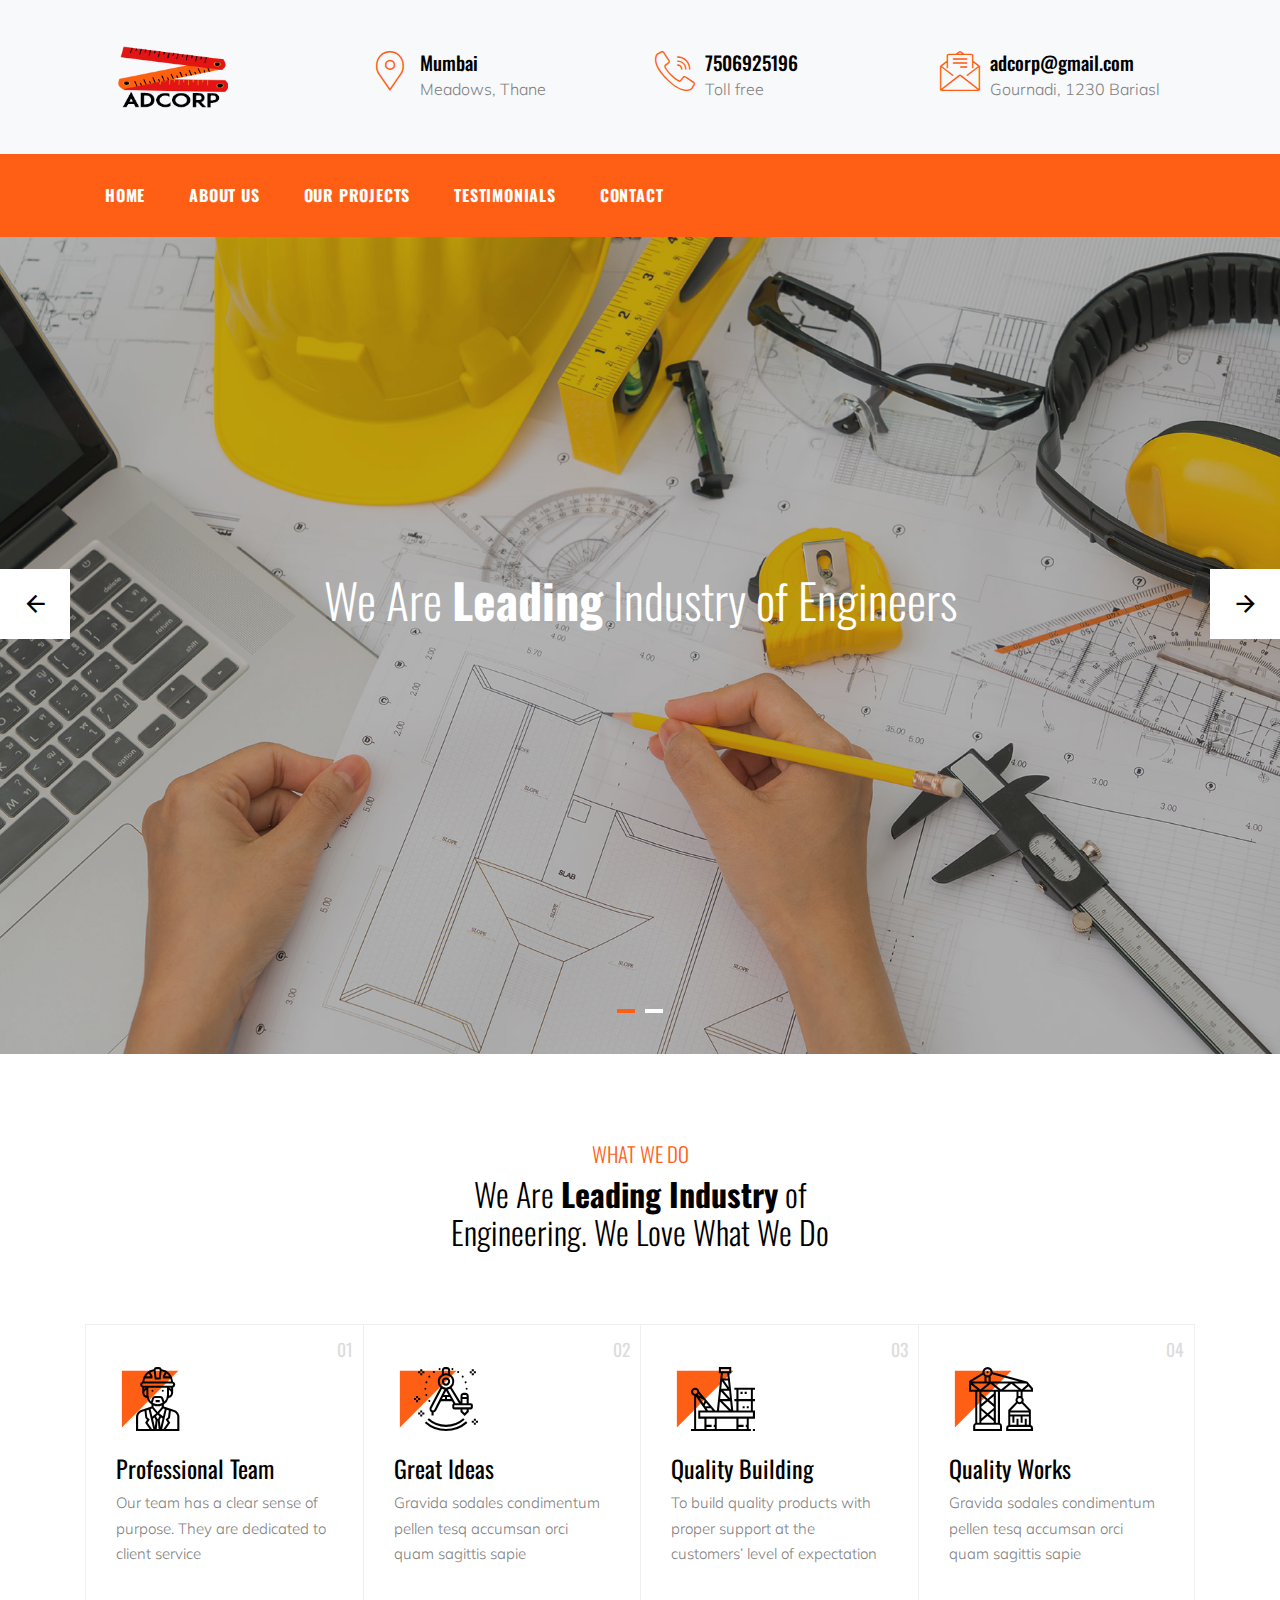
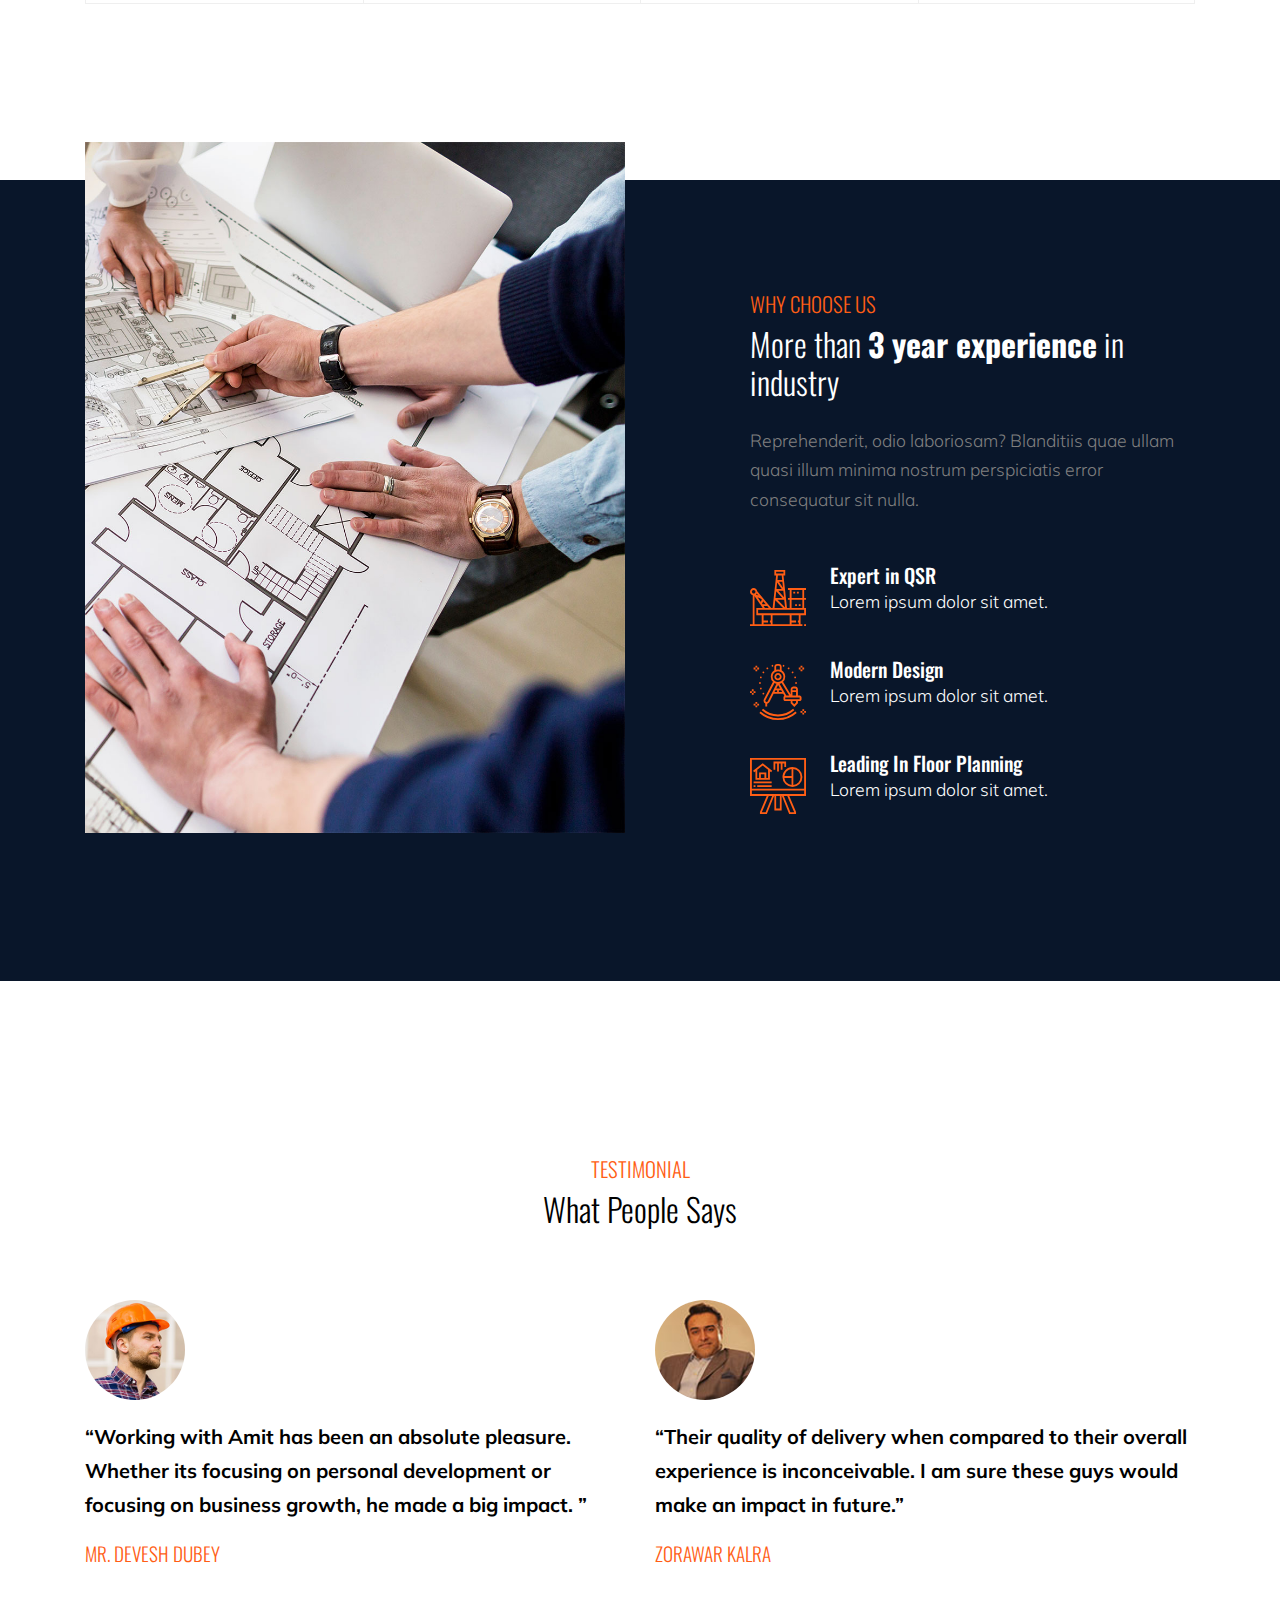
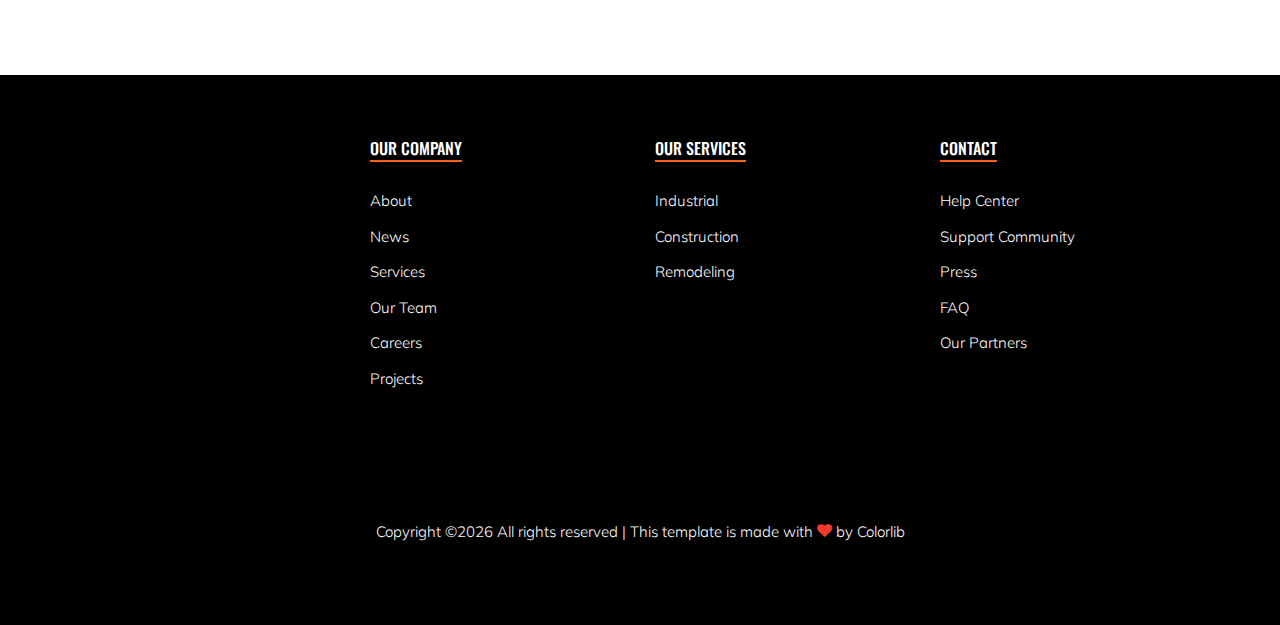
<file: index.html>
<!DOCTYPE html>
<html lang="en">

<head>
  <title>ADCorp</title>
  <meta charset="utf-8">
  <meta name="viewport" content="width=device-width, initial-scale=1, shrink-to-fit=no">


  <link href="https://fonts.googleapis.com/css?family=Oswald:300,400,700|Muli:300,400" rel="stylesheet">
  <link rel="stylesheet" href="fonts/icomoon/style.css">

  <link rel="stylesheet" href="css/bootstrap.min.css">
  <link rel="stylesheet" href="css/jquery-ui.css">
  <link rel="stylesheet" href="css/owl.carousel.min.css">
  <link rel="stylesheet" href="css/owl.theme.default.min.css">
  <link rel="stylesheet" href="css/owl.theme.default.min.css">

  <link rel="stylesheet" href="css/jquery.fancybox.min.css">

  <link rel="stylesheet" href="css/bootstrap-datepicker.css">

  <link rel="stylesheet" href="fonts/flaticon/font/flaticon.css">

  <link rel="stylesheet" href="css/aos.css">
  <link href="css/jquery.mb.YTPlayer.min.css" media="all" rel="stylesheet" type="text/css">

  <link rel="stylesheet" href="css/style.css">



</head>

<body data-spy="scroll" data-target=".site-navbar-target" data-offset="300">

 <div class="site-wrap">

    <div class="site-mobile-menu site-navbar-target">
      <div class="site-mobile-menu-header">
        <div class="site-mobile-menu-close mt-3">
          <span class="icon-close2 js-menu-toggle"></span>
        </div>
      </div>
      <div class="site-mobile-menu-body"></div>
    </div>


    
    <div class="header-top bg-light">
      <div class="container">
        <div class="row align-items-center">
          <div class="col-6 col-lg-3">
            <a href="index.html">
              <img src="images/abc.png" alt="Image" class="img-fluid" style="height: 74px">
            </a>
          </div>
          <div class="col-lg-3 d-none d-lg-block">

            <div class="quick-contact-icons d-flex">
              <div class="icon align-self-start">
                <span class="flaticon-placeholder text-primary"></span>
              </div>
              <div class="text">
                <span class="h4 d-block">Mumbai</span>
                <span class="caption-text">Meadows, Thane</span>
              </div>
            </div>

          </div>
          <div class="col-lg-3 d-none d-lg-block">
            <div class="quick-contact-icons d-flex">
              <div class="icon align-self-start">
                <span class="flaticon-call text-primary"></span>
              </div>
              <div class="text">
                <span class="h4 d-block">7506925196</span>
                <span class="caption-text">Toll free</span>
              </div>
            </div>
          </div>

          <div class="col-lg-3 d-none d-lg-block">
            <div class="quick-contact-icons d-flex">
              <div class="icon align-self-start">
                <span class="flaticon-email text-primary"></span>
              </div>
              <div class="text">
                <span class="h4 d-block">adcorp@gmail.com</span>
                <span class="caption-text">Gournadi, 1230 Bariasl</span>
              </div>
            </div>
          </div>

          <div class="col-6 d-block d-lg-none text-right">
              <a href="#" class="d-inline-block d-lg-none site-menu-toggle js-menu-toggle text-black"><span
                class="icon-menu h3"></span></a>
          </div>
        </div>
      </div>
      


      
      <div class="site-navbar py-2 js-sticky-header site-navbar-target d-none pl-0 d-lg-block" role="banner">

      <div class="container">
        <div class="d-flex align-items-center">
          
          <div class="mr-auto">
            <nav class="site-navigation position-relative text-right" role="navigation">
              <ul class="site-menu main-menu js-clone-nav mr-auto d-none pl-0 d-lg-block">
                <li>
                  <a href="index.html" class="nav-link text-left">Home</a>
                </li>
                <li>
                  <a href="about.html" class="nav-link text-left">About Us</a>
                </li>
                <li>
                  <a href="works.html" class="nav-link text-left">Our Projects</a>
                </li>
                
                <li>
                    <a href="testimonials.html" class="nav-link text-left">Testimonials</a>
              <!--  </li>
                <li><a href="blog.html" class="nav-link text-left">Blog</a></li>
                <li>
				-->
                    <a href="contact.html" class="nav-link text-left">Contact</a>
                  </li>
              </ul>                                                                                                                                                                                                                                                                                          </ul>
            </nav>

          </div>
          
         
        </div>
      </div>

    </div>
    
    </div>
    <div class="hero-slide owl-carousel site-blocks-cover">
      <div class="intro-section" style="background-image: url('images/hero_1.jpg');">
        <div class="container">
          <div class="row align-items-center">
            <div class="col-lg-12 mx-auto text-center" data-aos="fade-up">
              <h1>We Are <strong>Leading</strong> Industry of Engineers</h1>
            </div>
          </div>
        </div>
      </div>

      <div class="intro-section" style="background-image: url('images/hero_1.jpg');">
        <div class="container">
          <div class="row align-items-center">
            <div class="col-lg-12 mx-auto text-center" data-aos="fade-up">
              <span class="d-block"></span>
              <h1>Experts and High Quality Works</h1>
            </div>
          </div>
        </div>
      </div>

    </div>
    <!-- END slider -->
    

    <div class="site-section services-1-wrap">
      <div class="container">
        <div class="row mb-5 justify-content-center text-center">
          <div class="col-lg-5">
              <h3 class="section-subtitle">What We Do</h3>
              <h2 class="section-title mb-4 text-black">We Are <strong>Leading Industry</strong> of Engineering. We Love What We Do</h2>
          </div>
        </div>
        <div class="row no-gutters">
          <div class="col-lg-3 col-md-6">
            <div class="service-1">
              <span class="number">01</span>
              <div class="service-1-icon">
                <span class="flaticon-engineer"></span>
              </div>
              <div class="service-1-content">
                <h3 class="service-heading">Professional Team</h3>
                <p>Our team has a clear sense of purpose. They are dedicated to client service</p>
              </div>
            </div>
          </div>
          <div class="col-lg-3 col-md-6">
            <div class="service-1">
              <span class="number">02</span>
              <div class="service-1-icon">
                <span class="flaticon-compass"></span>
              </div>
              <div class="service-1-content">
                <h3 class="service-heading">Great Ideas</h3>
                <p>Gravida sodales condimentum pellen tesq accumsan orci quam sagittis sapie</p>
              </div>
            </div>
          </div>
          <div class="col-lg-3 col-md-6">
            <div class="service-1">
              <span class="number">03</span>
              <div class="service-1-icon">
                <span class="flaticon-oil-platform"></span>
              </div>
              <div class="service-1-content">
                <h3 class="service-heading">Quality Building</h3>
                <p>To build quality products with proper support at the customers’ level of expectation</p>
              </div>
            </div>
          </div>
          <div class="col-lg-3 col-md-6">
            <div class="service-1">
              <span class="number">04</span>
              <div class="service-1-icon">
                <span class="flaticon-crane"></span>
              </div>
              <div class="service-1-content">
                <h3 class="service-heading">Quality Works</h3>
                <p>Gravida sodales condimentum pellen tesq accumsan orci quam sagittis sapie</p>
              </div>
            </div>
          </div>
        </div>
      </div>
    </div>
    <!-- END services -->

    <div class="site-section">
      <div class="block-2">
        <div class="container">
          <div class="row">
            <div class="col-lg-6 mb-4 mb-lg-0">
              <img src="images/about_1.jpg" alt="Image " class="img-fluid img-overlap">
            </div>
            <div class="col-lg-5 ml-auto">
              <h3 class="section-subtitle">Why Choose Us</h3>
              <h2 class="section-title mb-4">More than <strong>3 year experience</strong> in industry</h2>
              <p>Reprehenderit, odio laboriosam? Blanditiis quae ullam quasi illum minima nostrum perspiciatis error consequatur sit nulla.</p>

              <div class="row my-5">
                <div class="col-lg-12 d-flex align-items-center mb-4">
                  <span class="line-height-0 flaticon-oil-platform display-4 mr-4 text-primary"></span>
                  <div>
                    <h4 class="m-0 h5 text-white">Expert in QSR</h4>
                    <p class="text-white">Lorem ipsum dolor sit amet.</p>
                  </div>
                </div>
                <div class="col-lg-12 d-flex align-items-center mb-4">
                  <span class="line-height-0 flaticon-compass display-4 mr-4 text-primary"></span>
                  <div>
                    <h4 class="m-0 h5 text-white">Modern Design</h4>
                    <p class="text-white">Lorem ipsum dolor sit amet.</p>
                  </div>
                </div>
                <div class="col-lg-12 d-flex align-items-center">
                  <span class="line-height-0 flaticon-planning display-4 mr-4 text-primary"></span>
                  <div>
                    <h4 class="m-0 h5 text-white">Leading In Floor Planning</h4>
                    <p class="text-white">Lorem ipsum dolor sit amet.</p>
                  </div>
                </div>



              </div>

              
            </div>
          </div>
        </div>
      </div>
    </div>
    <!-- END block-2 -->

<!--
	Form submission - Ask for quote
    <div class="">
      <div class="container">
        <div class="row">
          <div class="col-lg-5 align-self-end">
            <img src="images/img_transparent.png" alt="Image" class="img-fluid">
          </div>
          <div class="col-lg-7 align-self-center mb-5">

            <div class="bg-black  quote-form-wrap wrap text-white">
              <div class="mb-5">
                <h3 class="section-subtitle">Get A Quote</h3>
                <h2 class="section-title mb-4">Request A <strong>Quote</strong></h2>
              </div>
              <form action="#" class="quote-form">
                <div class="row">
                  <div class="col-md-6 form-group">
                    <input type="text" class="form-control" placeholder="Your name*">
                  </div>
                  <div class="col-md-6 form-group">
                    <input type="text" class="form-control" placeholder="Phone number">
                  </div>
                </div>

                <div class="row">
                  <div class="col-md-6 form-group">
                    <input type="text" class="form-control" placeholder="Your email*">
                  </div>
                  <div class="col-md-6 form-group">
                    <input type="text" class="form-control" placeholder="Subject">
                  </div>
                </div>

                <div class="row">
                  <div class="col-md-6">
                    <textarea name="" class="form-control" id="" placeholder="Message*" cols="30" rows="7"></textarea>
                  </div>
                  <div class="col-md-6 align-self-end">
                    <input type="submit" class="btn btn-primary btn-block btn-lg rounded-0" value="Send Message">
                  </div>
                </div>
                
              </form>
            </div>
          </div>
        </div>
      </div>
    </div>
	
	-->


  <!--   <div class="site-section block-3">
      <div class="container">
        
        <div class="mb-5">
          <h3 class="section-subtitle">Our Projects</h3>
          <h2 class="section-title mb-4">Explore Our <strong>Recent Projects</strong></h2>
        </div>

        <div class="projects-carousel-wrap">
          <div class="owl-carousel owl-slide-3">
            <div class="project-item">
              <div class="project-item-contents">
                <a href="#">
                  <span class="project-item-category">Factory</span>
                  <h2 class="project-item-title">
                    Building Refinery 
                  </h2>
                </a>
              </div>
              <img src="images/swiggy.jpg" alt="Image" class="img-fluid">
            </div>
            <div class="project-item">
              <div class="project-item-contents">
                <a href="#">
                  <span class="project-item-category">Factory</span>
                  <h2 class="project-item-title">
                    Building Refinery 
                  </h2>
                </a>
              </div>
              <img src="images/foodpanda.jpg" alt="Image" class="img-fluid">
            </div>
            <div class="project-item">
              <div class="project-item-contents">
                <a href="#">
                  <span class="project-item-category">Factory</span>
                  <h2 class="project-item-title">
                    Building Refinery 
                  </h2>
                </a>
              </div>
              <img src="images/works_3.jpg" alt="Image" class="img-fluid">
            </div>
            <div class="project-item">
              <div class="project-item-contents">
                <a href="#">
                  <span class="project-item-category">Factory</span>
                  <h2 class="project-item-title">
                    Building Refinery 
                  </h2>
                </a>
              </div>
              <img src="images/works_4.jpg" alt="Image" class="img-fluid">
            </div>


          </div>
        </div>

      </div>
    </div> -->

    

    <div class="site-section testimonial-wrap">
      <div class="container">
        <div class="row justify-content-center">
          <div class="col-12 mb-5 text-center">
            <h3 class="section-subtitle">Testimonial</h3>
            <h2 class="section-title text-black mb-4">What People Says</h2>
          </div>
        </div>

        <div class="row">
          <div class="col-md-6 mb-4 mb-md-0">
            <div class="testimonial">
              <img src="images/person_3_sq.jpg" alt="">
              <blockquote>
                <p>&ldquo;Working with Amit has been an absolute pleasure. Whether its focusing on personal development or focusing on business growth, he made a big impact. &rdquo;</p>
              </blockquote>
              <p class="client-name">Mr. Devesh Dubey</p>
            </div>
          </div>
          <div class="col-md-6 mb-4 mb-md-0">
            <div class="testimonial">
              <img src="images/zorawar.jpg" alt="">
              <blockquote>
                <p>&ldquo;Their quality of delivery when compared to their overall experience is inconceivable. I am sure these guys would make an impact in future.&rdquo;</p>
              </blockquote>
              <p class="client-name">Zorawar Kalra</p>
            </div>
          </div>
        </div>
      </div>
    </div>

   

   <!--  <div class="site-section bg-light">
      <div class="container">
        <div class="row justify-content-center">
          <div class="col-12 mb-5 text-left">
            <h3 class="section-subtitle">Blog</h3>
            <h2 class="section-title text-black mb-4">News &amp; Updates</h2>
          </div>
        </div>
        <div class="row">
          <div class="col-md-6 mb-4 mb-lg-0 col-lg-4">
            <div class="blog-entry">
              <a href="#" class="img-link">
                <img src="images/hero_1.jpg" alt="Image" class="img-fluid">
              </a>
              <div class="blog-entry-contents">
                <h3><a href="#">Top Companies That Are Best In Industrial Business</a></h3>
                <div class="meta">Posted by <a href="#">Admin</a> In <a href="#">News</a></div>
              </div>
            </div>
          </div>
          <div class="col-md-6 mb-4 mb-lg-0 col-lg-4">
            <div class="blog-entry">
              <a href="#" class="img-link">
                <img src="images/hero_1.jpg" alt="Image" class="img-fluid">
              </a>
              <div class="blog-entry-contents">
                <h3><a href="#">Top Companies That Are Best In Industrial Business</a></h3>
                <div class="meta">Posted by <a href="#">Admin</a> In <a href="#">News</a></div>
              </div>
            </div>
          </div>
          <div class="col-md-6 mb-4 mb-lg-0 col-lg-4">
            <div class="blog-entry">
              <a href="#" class="img-link">
                <img src="images/hero_1.jpg" alt="Image" class="img-fluid">
              </a>
              <div class="blog-entry-contents">
                <h3><a href="#">Top Companies That Are Best In Industrial Business</a></h3>
                <div class="meta">Posted by <a href="#">Admin</a> In <a href="#">News</a></div>
              </div>
            </div>
          </div>
        </div>
      </div>
    </div> -->

    
    <!-- <div class="py-5 bg-primary block-4">
      <div class="container">
        <div class="row align-items-center">
          <div class="col-lg-6">
            <h3 class="text-white">Subscribe To Newsletter</h3>
            <p>Lorem ipsum dolor sit amet consectetur adipisicing elit. Nesciunt, reprehenderit!</p>
          </div>
          <div class="col-lg-6">
            <form action="#" class="form-subscribe d-flex">
              <input type="text" class="form-control form-control-lg">
              <input type="submit" class="btn btn-secondary px-4" value="Subcribe">
            </form>
          </div>
        </div>
      </div>
    </div> -->

    <div class="footer">
      <div class="container">
        <div class="row">
          <div class="col-lg-3">
           <!--  <p class="mb-4"><img src="images/logo2.png" alt="Image" class="img-fluid"></p>
            <p>Lorem ipsum dolor sit amet consectetur adipisicing elit. Beatae nemo minima qui dolor, iusto iure.</p>  
            <p><a href="#">Learn More</a></p> -->
          </div>
          <div class="col-lg-3">
            <h3 class="footer-heading"><span>Our Company</span></h3>
            <ul class="list-unstyled">
                <li><a href="#">About</a></li>
                <li><a href="#">News</a></li>
                <li><a href="#">Services</a></li>
                <li><a href="#">Our Team</a></li>
                <li><a href="#">Careers</a></li>
                <li><a href="#">Projects</a></li>
            </ul>
          </div>
          <div class="col-lg-3">
              <h3 class="footer-heading"><span>Our Services</span></h3>
              <ul class="list-unstyled">
                  <li><a href="#">Industrial</a></li>
                  <li><a href="#">Construction</a></li>
                  <li><a href="#">Remodeling</a></li>
              </ul>
          </div>
          <div class="col-lg-3">
              <h3 class="footer-heading"><span>Contact</span></h3>
              <ul class="list-unstyled">
                  <li><a href="#">Help Center</a></li>
                  <li><a href="#">Support Community</a></li>
                  <li><a href="#">Press</a></li>
                  <li><a href="#">FAQ</a></li>
                  <li><a href="#">Our Partners</a></li>
              </ul>
          </div>
        </div>

        <div class="row">
          <div class="col-12">
            <div class="copyright">
                <p>
                    <!-- Link back to Colorlib can't be removed. Template is licensed under CC BY 3.0. -->
                    Copyright &copy;<script>document.write(new Date().getFullYear());</script> All rights reserved | This template is made with <i class="icon-heart text-danger" aria-hidden="true"></i> by <a href="https://colorlib.com" target="_blank" >Colorlib</a>
                    <!-- Link back to Colorlib can't be removed. Template is licensed under CC BY 3.0. -->
                    </p>
            </div>
          </div>
        </div>
      </div>
    </div>
    

  </div>
  <!-- .site-wrap -->


  <!-- loader -->
  <div id="loader" class="show fullscreen"><svg class="circular" width="48px" height="48px"><circle class="path-bg" cx="24" cy="24" r="22" fill="none" stroke-width="4" stroke="#eeeeee"/><circle class="path" cx="24" cy="24" r="22" fill="none" stroke-width="4" stroke-miterlimit="10" stroke="#ff5e15"/></svg></div>

  <script src="js/jquery-3.3.1.min.js"></script>
  <script src="js/jquery-migrate-3.0.1.min.js"></script>
  <script src="js/jquery-ui.js"></script>
  <script src="js/popper.min.js"></script>
  <script src="js/bootstrap.min.js"></script>
  <script src="js/owl.carousel.min.js"></script>
  <script src="js/jquery.stellar.min.js"></script>
  <script src="js/jquery.countdown.min.js"></script>
  <script src="js/bootstrap-datepicker.min.js"></script>
  <script src="js/jquery.easing.1.3.js"></script>
  <script src="js/aos.js"></script>
  <script src="js/jquery.fancybox.min.js"></script>
  <script src="js/jquery.sticky.js"></script>
  <script src="js/jquery.mb.YTPlayer.min.js"></script>




  <script src="js/main.js"></script>

</body>

</html>
</file>
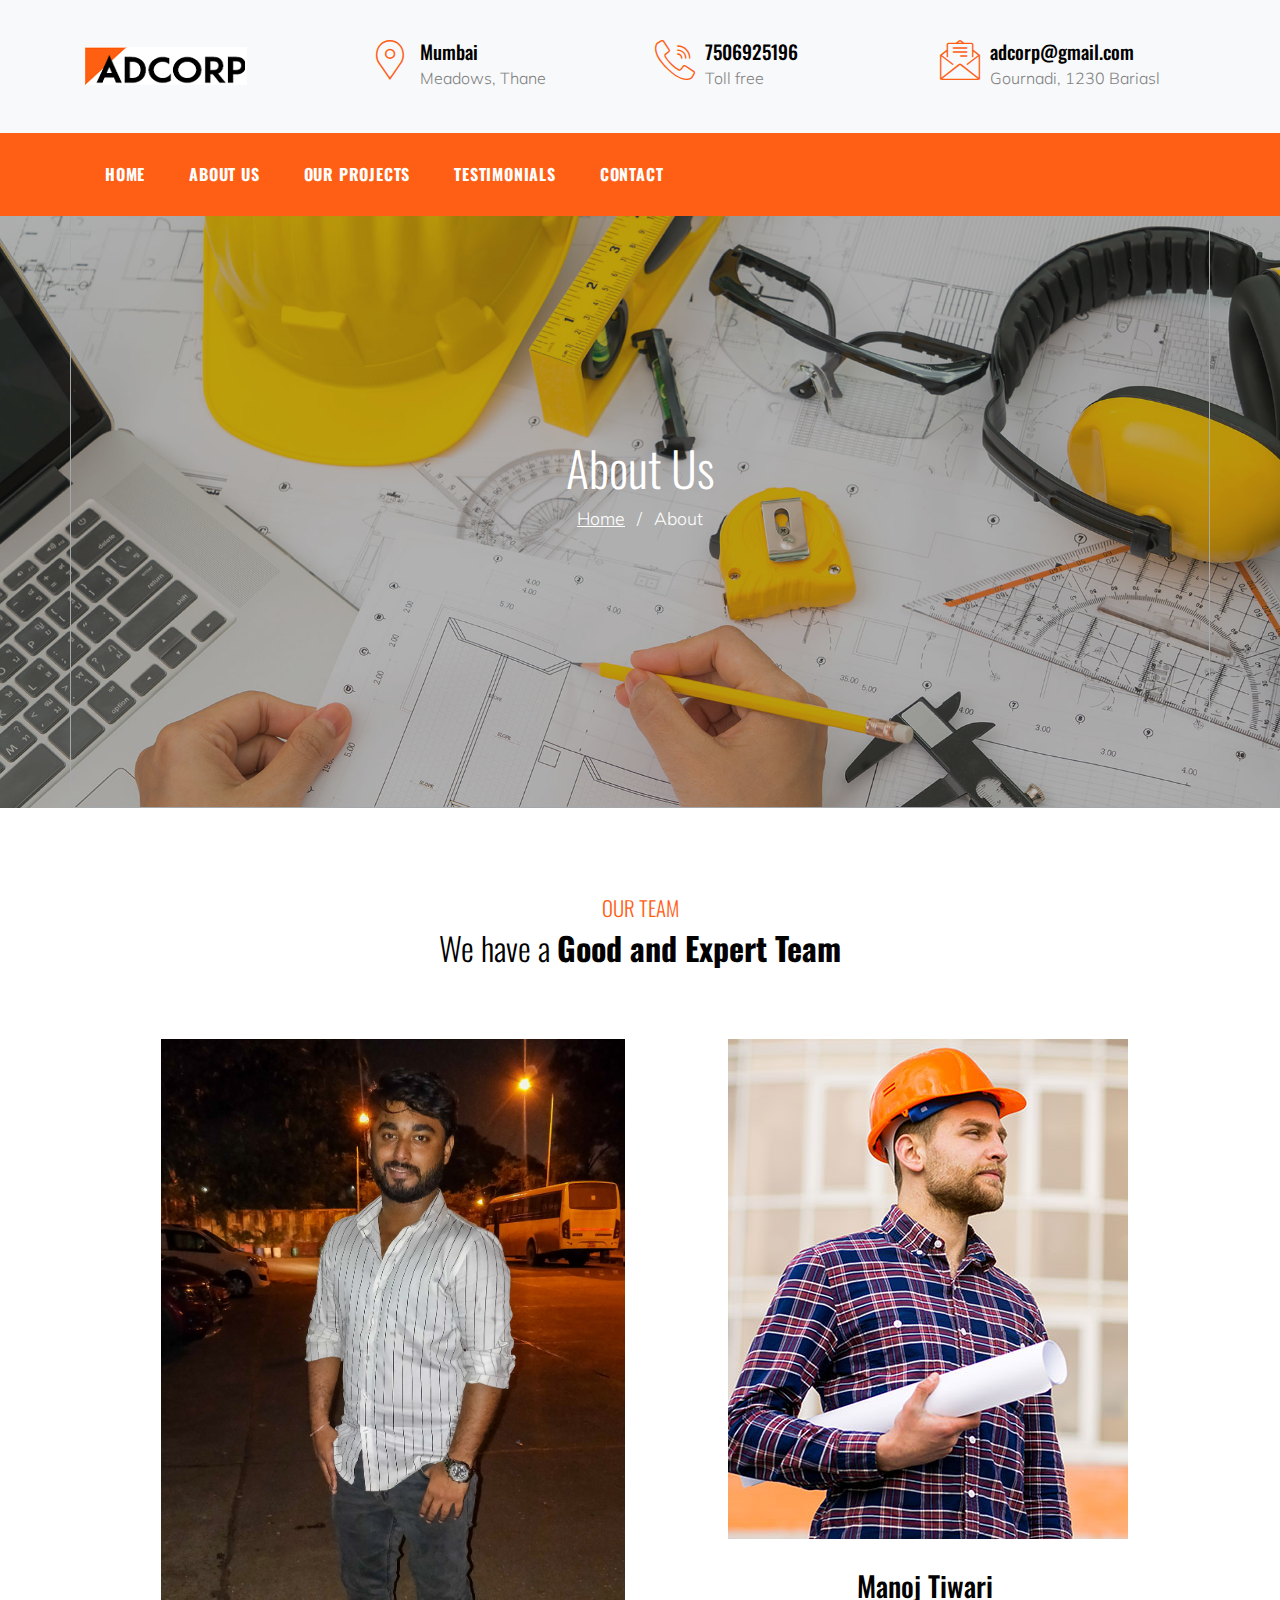
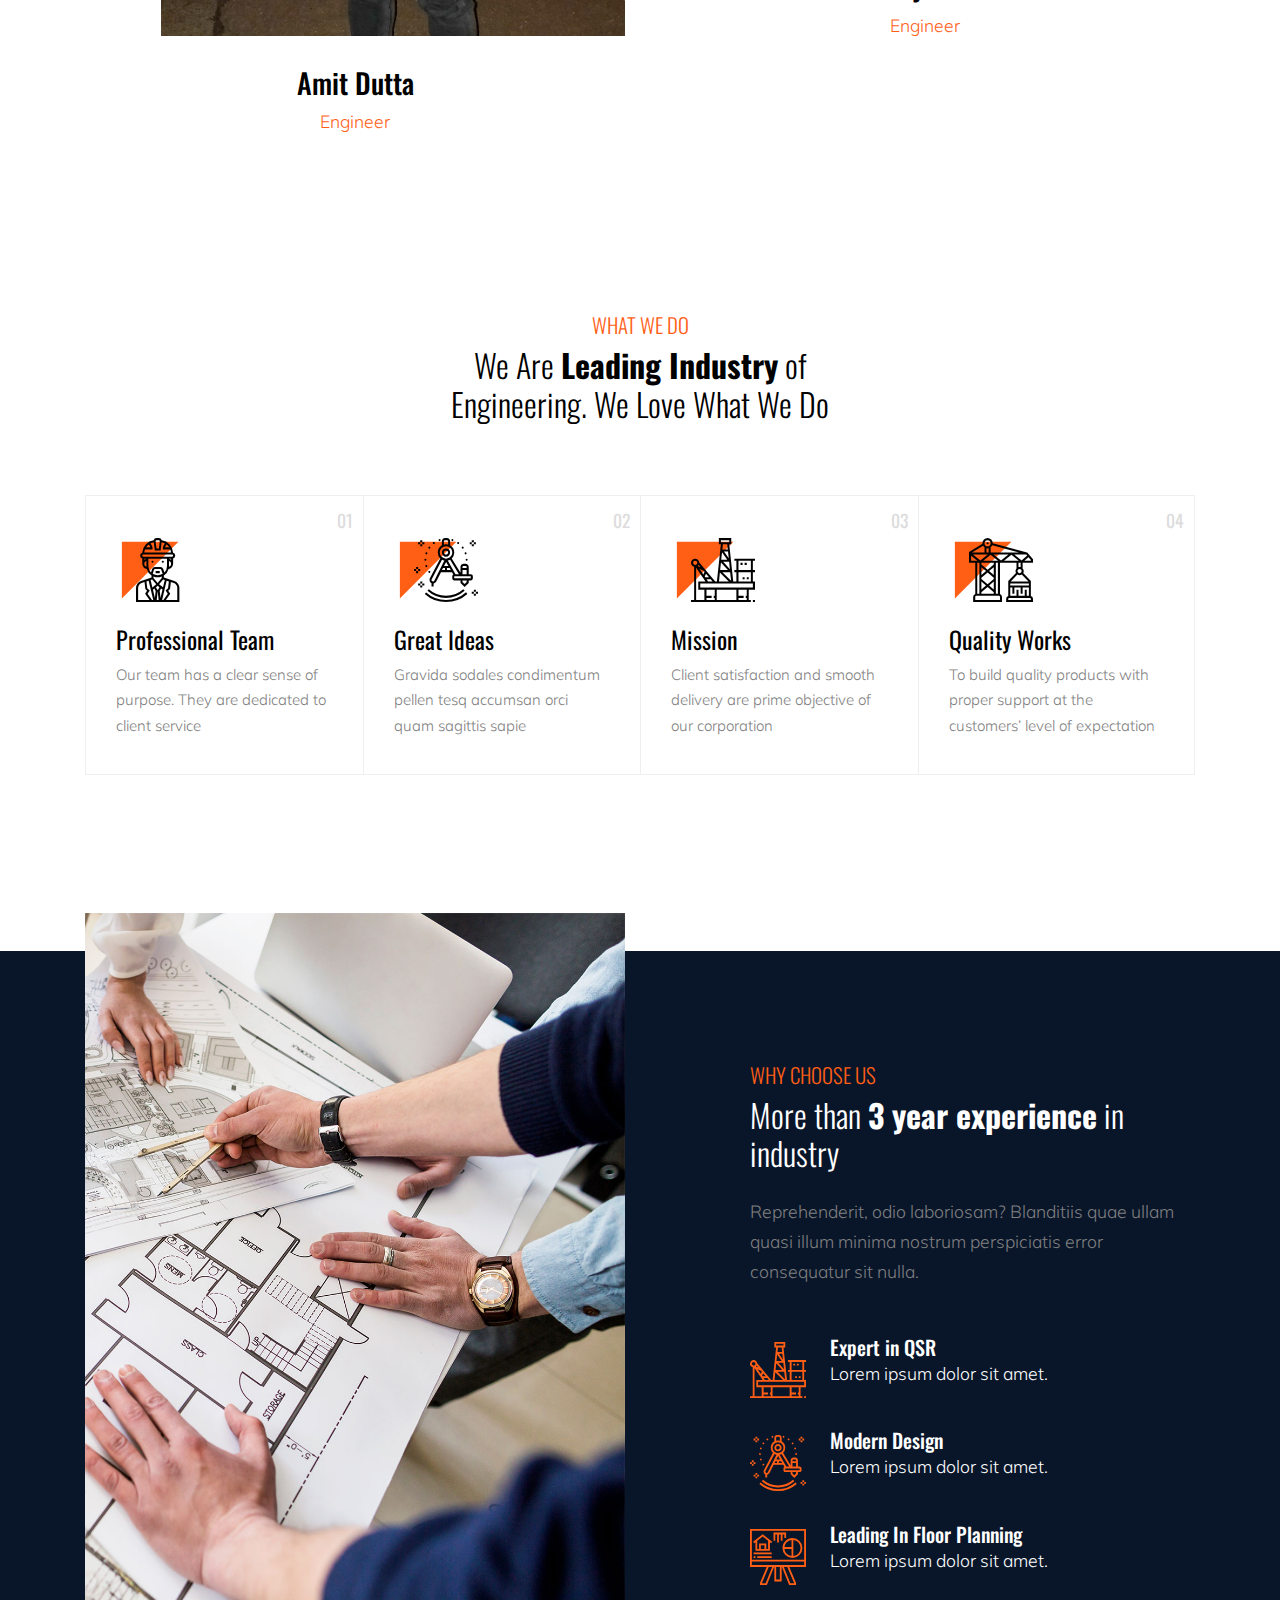
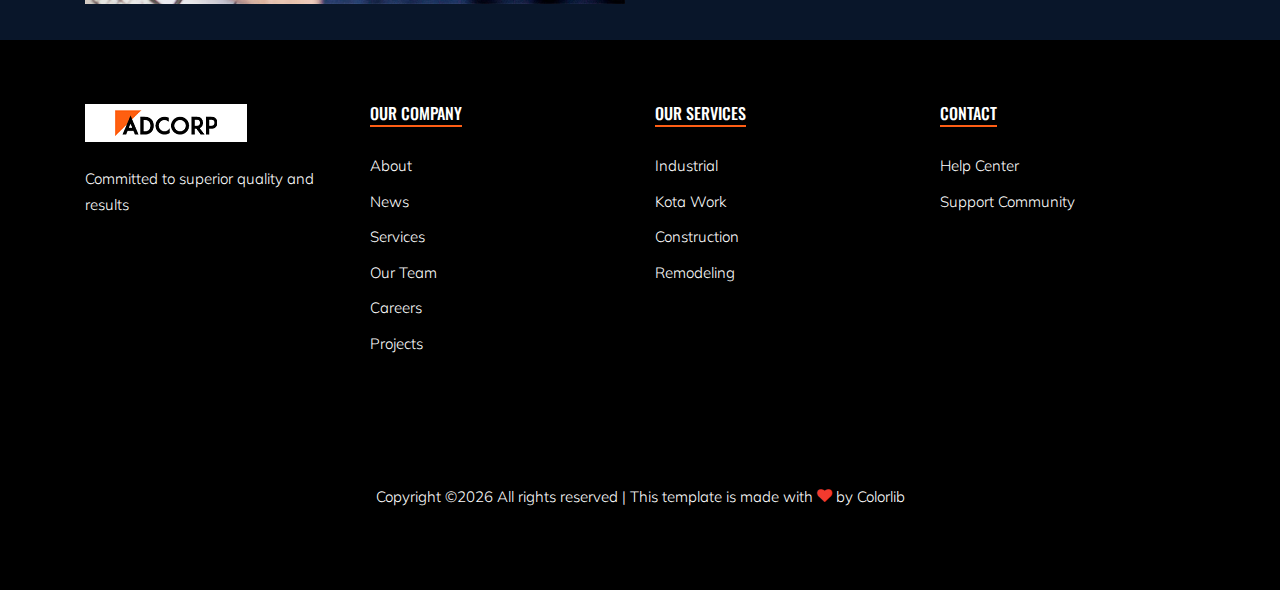
<file: about.html>
<!DOCTYPE html>
<html lang="en">

<head>
  <title>ADCorp</title>
  <meta charset="utf-8">
  <meta name="viewport" content="width=device-width, initial-scale=1, shrink-to-fit=no">


  <link href="https://fonts.googleapis.com/css?family=Oswald:300,400,700|Muli:300,400" rel="stylesheet">
  <link rel="stylesheet" href="fonts/icomoon/style.css">

  <link rel="stylesheet" href="css/bootstrap.min.css">
  <link rel="stylesheet" href="css/jquery-ui.css">
  <link rel="stylesheet" href="css/owl.carousel.min.css">
  <link rel="stylesheet" href="css/owl.theme.default.min.css">
  <link rel="stylesheet" href="css/owl.theme.default.min.css">

  <link rel="stylesheet" href="css/jquery.fancybox.min.css">

  <link rel="stylesheet" href="css/bootstrap-datepicker.css">

  <link rel="stylesheet" href="fonts/flaticon/font/flaticon.css">

  <link rel="stylesheet" href="css/aos.css">
  <link href="css/jquery.mb.YTPlayer.min.css" media="all" rel="stylesheet" type="text/css">

  <link rel="stylesheet" href="css/style.css">



</head>

<body data-spy="scroll" data-target=".site-navbar-target" data-offset="300">

  <div class="site-wrap">

    <div class="site-mobile-menu site-navbar-target">
      <div class="site-mobile-menu-header">
        <div class="site-mobile-menu-close mt-3">
          <span class="icon-close2 js-menu-toggle"></span>
        </div>
      </div>
      <div class="site-mobile-menu-body"></div>
    </div>


    
    <div class="header-top bg-light">
      <div class="container">
        <div class="row align-items-center">
          <div class="col-3 col-lg-3">
            <a href="index.html">
              <img src="images/1234.png" alt="Image" class="img-fluid">
            </a>
          </div>
          <div class="col-lg-3 d-none d-lg-block">

            <div class="quick-contact-icons d-flex">
              <div class="icon align-self-start">
                <span class="flaticon-placeholder text-primary"></span>
              </div>
              <div class="text">
                <span class="h4 d-block">Mumbai</span>
                <span class="caption-text">Meadows, Thane</span>
              </div>
            </div>

          </div>
          <div class="col-lg-3 d-none d-lg-block">
            <div class="quick-contact-icons d-flex">
              <div class="icon align-self-start">
                <span class="flaticon-call text-primary"></span>
              </div>
              <div class="text">
                <span class="h4 d-block">7506925196</span>
                <span class="caption-text">Toll free</span>
              </div>
            </div>
          </div>

          <div class="col-lg-3 d-none d-lg-block">
            <div class="quick-contact-icons d-flex">
              <div class="icon align-self-start">
                <span class="flaticon-email text-primary"></span>
              </div>
              <div class="text">
                <span class="h4 d-block">adcorp@gmail.com</span>
                <span class="caption-text">Gournadi, 1230 Bariasl</span>
              </div>
            </div>
          </div>

          <div class="col-6 d-block d-lg-none text-right">
              <a href="#" class="d-inline-block d-lg-none site-menu-toggle js-menu-toggle text-black"><span
                class="icon-menu h3"></span></a>
          </div>
        </div>
      </div>
      


      
      <div class="site-navbar py-2 js-sticky-header site-navbar-target d-none pl-0 d-lg-block" role="banner">

      <div class="container">
        <div class="d-flex align-items-center">
          
          <div class="mr-auto">
            <nav class="site-navigation position-relative text-right" role="navigation">
              <ul class="site-menu main-menu js-clone-nav mr-auto d-none pl-0 d-lg-block">
                <li>
                  <a href="index.html" class="nav-link text-left">Home</a>
                </li>
                <li>
                  <a href="about.html" class="nav-link text-left">About Us</a>
                </li>
                <li>
                  <a href="works.html" class="nav-link text-left">Our Projects</a>
                </li>
                
                <li>
                    <a href="testimonials.html" class="nav-link text-left">Testimonials</a>
               <!--  </li>
                <li><a href="blog.html" class="nav-link text-left">Blog</a></li>
                <li>
				-->
                    <a href="contact.html" class="nav-link text-left">Contact</a>
                  </li>
              </ul>                                                                                                                                                                                                                                                                                          </ul>
            </nav>

          </div>
          
         
        </div>
      </div>

    </div>
    
    </div>
    



    <div class="intro-section site-blocks-cover innerpage" style="background-image: url('images/hero_1.jpg');">
      <div class="container">
        <div class="row align-items-center text-center border">
          <div class="col-lg-12 mt-5" data-aos="fade-up">
            <h1>About Us</h1>
            <p class="text-white text-center">
              <a href="index.html">Home</a>
              <span class="mx-2">/</span>
              <span>About</span>
            </p>
          </div>
        </div>
      </div>
    </div>

    

    <div class="site-section">
        <div class="container">
          <div class="row justify-content-center">
            <div class="col-12 mb-5 text-center">
              <h3 class="section-subtitle">Our Team</h3>
              <h2 class="section-title text-black mb-4">We have a <strong>Good and Expert Team</strong></h2>
            </div>
          </div>
  
         <div class="row">
        <!--      <div class="col-lg-3 col-md-6 mb-lg-0">
              <div class="person">
                <figure>
                  <img src="images/person_1.jpg" alt="Image" class="img-fluid">
				<div class="social">
                    <a href="#"><span class="icon-facebook"></span></a>
                    <a href="#"><span class="icon-twitter"></span></a>
                    <a href="#"><span class="icon-linkedin"></span></a>
                  </div> 
                </figure>
                <div class="person-contents">
                  <h3>Craig Daniel</h3>
                  <span class="position">Engineer</span>
                </div>
              </div>
            </div> -->
  
            <div class="col-lg-6 col-md-6 mb-lg-0">
              <div class="person">
                <figure>
                  <img src="images/amit_solo (2).jpeg" alt="Image" class="img-fluid" style="padding-left: 76px
				  ">
                  <!--  <div class="social">
                    <a href="#"><span class="icon-facebook"></span></a>
                    <a href="#"><span class="icon-twitter"></span></a>
                    <a href="#"><span class="icon-linkedin"></span></a>
                  </div>  -->
                </figure>
                <div class="person-contents"><!--padding-left: 121px;-->
                  <h3>Amit Dutta</h3>
                  <span class="position">Engineer</span>
                </div>
              </div>
            </div>
  
            <div class="col-lg-6 col-md-6 mb-lg-0">
              <div class="person">
                <figure>
                  <img src="images/person_3.jpg" alt="Image" class="img-fluid" style="padding-left: 73px">
                  <!-- <div class="social">
                    <a href="#"><span class="icon-facebook"></span></a>
                    <a href="#"><span class="icon-twitter"></span></a>
                    <a href="#"><span class="icon-linkedin"></span></a>
                  </div> -->
                </figure>
                <div class="person-contents">
                  <h3>Manoj Tiwari</h3>
                  <span class="position">Engineer</span>
                </div>
              </div>
            </div>
  
          <!--   <div class="col-lg-3 col-md-6 mb-lg-0">
              <div class="person">
                <figure>
                  <img src="images/person_4.jpg" alt="Image" class="img-fluid">
                  <!-- <div class="social">
                    <a href="#"><span class="icon-facebook"></span></a>
                    <a href="#"><span class="icon-twitter"></span></a>
                    <a href="#"><span class="icon-linkedin"></span></a>
                  </div> 
                </figure>
                <div class="person-contents">
                  <h3>Kyle Lucas</h3>
                  <span class="position">Engineer</span>
                </div>
              </div>
            </div> -->
  
          </div>
        </div>
      </div>

    <div class="site-section services-1-wrap">
      <div class="container">
        <div class="row mb-5 justify-content-center text-center">
          <div class="col-lg-5">
              <h3 class="section-subtitle">What We Do</h3>
              <h2 class="section-title mb-4 text-black">We Are <strong>Leading Industry</strong> of Engineering. We Love What We Do</h2>
          </div>
        </div>
        <div class="row no-gutters">
          <div class="col-lg-3 col-md-6">
            <div class="service-1">
              <span class="number">01</span>
              <div class="service-1-icon">
                <span class="flaticon-engineer"></span>
              </div>
              <div class="service-1-content">
                <h3 class="service-heading">Professional Team</h3>
                <p>Our team has a clear sense of purpose. They are dedicated to client service</p>
              </div>
            </div>
          </div>
          <div class="col-lg-3 col-md-6">
            <div class="service-1">
              <span class="number">02</span>
              <div class="service-1-icon">
                <span class="flaticon-compass"></span>
              </div>
              <div class="service-1-content">
                <h3 class="service-heading">Great Ideas</h3>
                <p>Gravida sodales condimentum pellen tesq accumsan orci quam sagittis sapie</p>
              </div>
            </div>
          </div>
          <div class="col-lg-3 col-md-6">
            <div class="service-1">
              <span class="number">03</span>
              <div class="service-1-icon">
                <span class="flaticon-oil-platform"></span>
              </div>
              <div class="service-1-content">
                <h3 class="service-heading">Mission</h3>
                <p>Client satisfaction and smooth delivery are prime objective of our corporation</p>
              </div>
            </div>
          </div>
          <div class="col-lg-3 col-md-6">
            <div class="service-1">
              <span class="number">04</span>
              <div class="service-1-icon">
                <span class="flaticon-crane"></span>
              </div>
              <div class="service-1-content">
                <h3 class="service-heading">Quality Works</h3>
                <p>To build quality products with proper support at the customers’ level of expectation</p>
              </div>
            </div>
          </div>
        </div>
      </div>
    </div>
    <!-- END services -->

    <div class="site-section pb-0">
      <div class="block-2 pb-0 mb-0">
        <div class="container">
          <div class="row">
            <div class="col-lg-6 mb-4 mb-lg-0">
              <img src="images/about_1.jpg" alt="Image " class="img-fluid img-overlap">
            </div>
            <div class="col-lg-5 ml-auto">
              <h3 class="section-subtitle">Why Choose Us</h3>
              <h2 class="section-title mb-4">More than <strong>3 year experience</strong> in industry</h2>
              <p>Reprehenderit, odio laboriosam? Blanditiis quae ullam quasi illum minima nostrum perspiciatis error consequatur sit nulla.</p>

              <div class="row my-5">
                <div class="col-lg-12 d-flex align-items-center mb-4">
                  <span class="line-height-0 flaticon-oil-platform display-4 mr-4 text-primary"></span>
                  <div>
                    <h4 class="m-0 h5 text-white">Expert in QSR</h4>
                    <p class="text-white">Lorem ipsum dolor sit amet.</p>
                  </div>
                </div>
                <div class="col-lg-12 d-flex align-items-center mb-4">
                  <span class="line-height-0 flaticon-compass display-4 mr-4 text-primary"></span>
                  <div>
                    <h4 class="m-0 h5 text-white">Modern Design</h4>
                    <p class="text-white">Lorem ipsum dolor sit amet.</p>
                  </div>
                </div>
                <div class="col-lg-12 d-flex align-items-center">
                  <span class="line-height-0 flaticon-planning display-4 mr-4 text-primary"></span>
                  <div>
                    <h4 class="m-0 h5 text-white">Leading In Floor Planning</h4>
                    <p class="text-white">Lorem ipsum dolor sit amet.</p>
                  </div>
                </div>



              </div>

              
            </div>
          </div>
        </div>
      </div>
    </div>
    <!-- END block-2 -->


    
    
    <!-- <div class="py-5 bg-primary block-4">
      <div class="container">
        <div class="row align-items-center">
          <div class="col-lg-6">
            <h3 class="text-white">Subscribe To Newsletter</h3>
            <p>Lorem ipsum dolor sit amet consectetur adipisicing elit. Nesciunt, reprehenderit!</p>
          </div>
          <div class="col-lg-6">
            <form action="#" class="form-subscribe d-flex">
              <input type="text" class="form-control form-control-lg">
              <input type="submit" class="btn btn-secondary px-4" value="Subcribe">
            </form>
          </div>
        </div>
      </div>
    </div> -->

    <div class="footer">
      <div class="container">
        <div class="row">
          <div class="col-lg-3">
            <p class="mb-4"><img src="images/adcorpEngineercopy.png" alt="Image" class="img-fluid"></p>
            <p>Committed to superior quality and results</p>  
            <!--<p><a href="#">Learn More</a></p> -->
          </div>
          <div class="col-lg-3">
            <h3 class="footer-heading"><span>Our Company</span></h3>
            <ul class="list-unstyled">
                <li><a href="#">About</a></li>
                <li><a href="#">News</a></li>
                <li><a href="#">Services</a></li>
                <li><a href="#">Our Team</a></li>
                <li><a href="#">Careers</a></li>
                <li><a href="#">Projects</a></li>
            </ul>
          </div>
          <div class="col-lg-3">
              <h3 class="footer-heading"><span>Our Services</span></h3>
              <ul class="list-unstyled">
                  <li><a href="#">Industrial</a></li>
				  <li><a href="#">Kota Work</a></li>
                  <li><a href="#">Construction</a></li>
                  <li><a href="#">Remodeling</a></li>
              </ul>
          </div>
          <div class="col-lg-3">
              <h3 class="footer-heading"><span>Contact</span></h3>
              <ul class="list-unstyled">
                  <li><a href="#">Help Center</a></li>
                  <li><a href="#">Support Community</a></li>
              </ul>
          </div>
        </div>

        <div class="row">
          <div class="col-12">
            <div class="copyright">
                <p>
                    <!-- Link back to Colorlib can't be removed. Template is licensed under CC BY 3.0. -->
                    Copyright &copy;<script>document.write(new Date().getFullYear());</script> All rights reserved | This template is made with <i class="icon-heart text-danger" aria-hidden="true"></i> by <a href="https://colorlib.com" target="_blank" >Colorlib</a>
                    <!-- Link back to Colorlib can't be removed. Template is licensed under CC BY 3.0. -->
                    </p>
            </div>
          </div>
        </div>
      </div>
    </div>
    

  </div>
  <!-- .site-wrap -->


  <!-- loader -->
  <div id="loader" class="show fullscreen"><svg class="circular" width="48px" height="48px"><circle class="path-bg" cx="24" cy="24" r="22" fill="none" stroke-width="4" stroke="#eeeeee"/><circle class="path" cx="24" cy="24" r="22" fill="none" stroke-width="4" stroke-miterlimit="10" stroke="#ff5e15"/></svg></div>

  <script src="js/jquery-3.3.1.min.js"></script>
  <script src="js/jquery-migrate-3.0.1.min.js"></script>
  <script src="js/jquery-ui.js"></script>
  <script src="js/popper.min.js"></script>
  <script src="js/bootstrap.min.js"></script>
  <script src="js/owl.carousel.min.js"></script>
  <script src="js/jquery.stellar.min.js"></script>
  <script src="js/jquery.countdown.min.js"></script>
  <script src="js/bootstrap-datepicker.min.js"></script>
  <script src="js/jquery.easing.1.3.js"></script>
  <script src="js/aos.js"></script>
  <script src="js/jquery.fancybox.min.js"></script>
  <script src="js/jquery.sticky.js"></script>
  <script src="js/jquery.mb.YTPlayer.min.js"></script>




  <script src="js/main.js"></script>

</body>

</html>
</file>
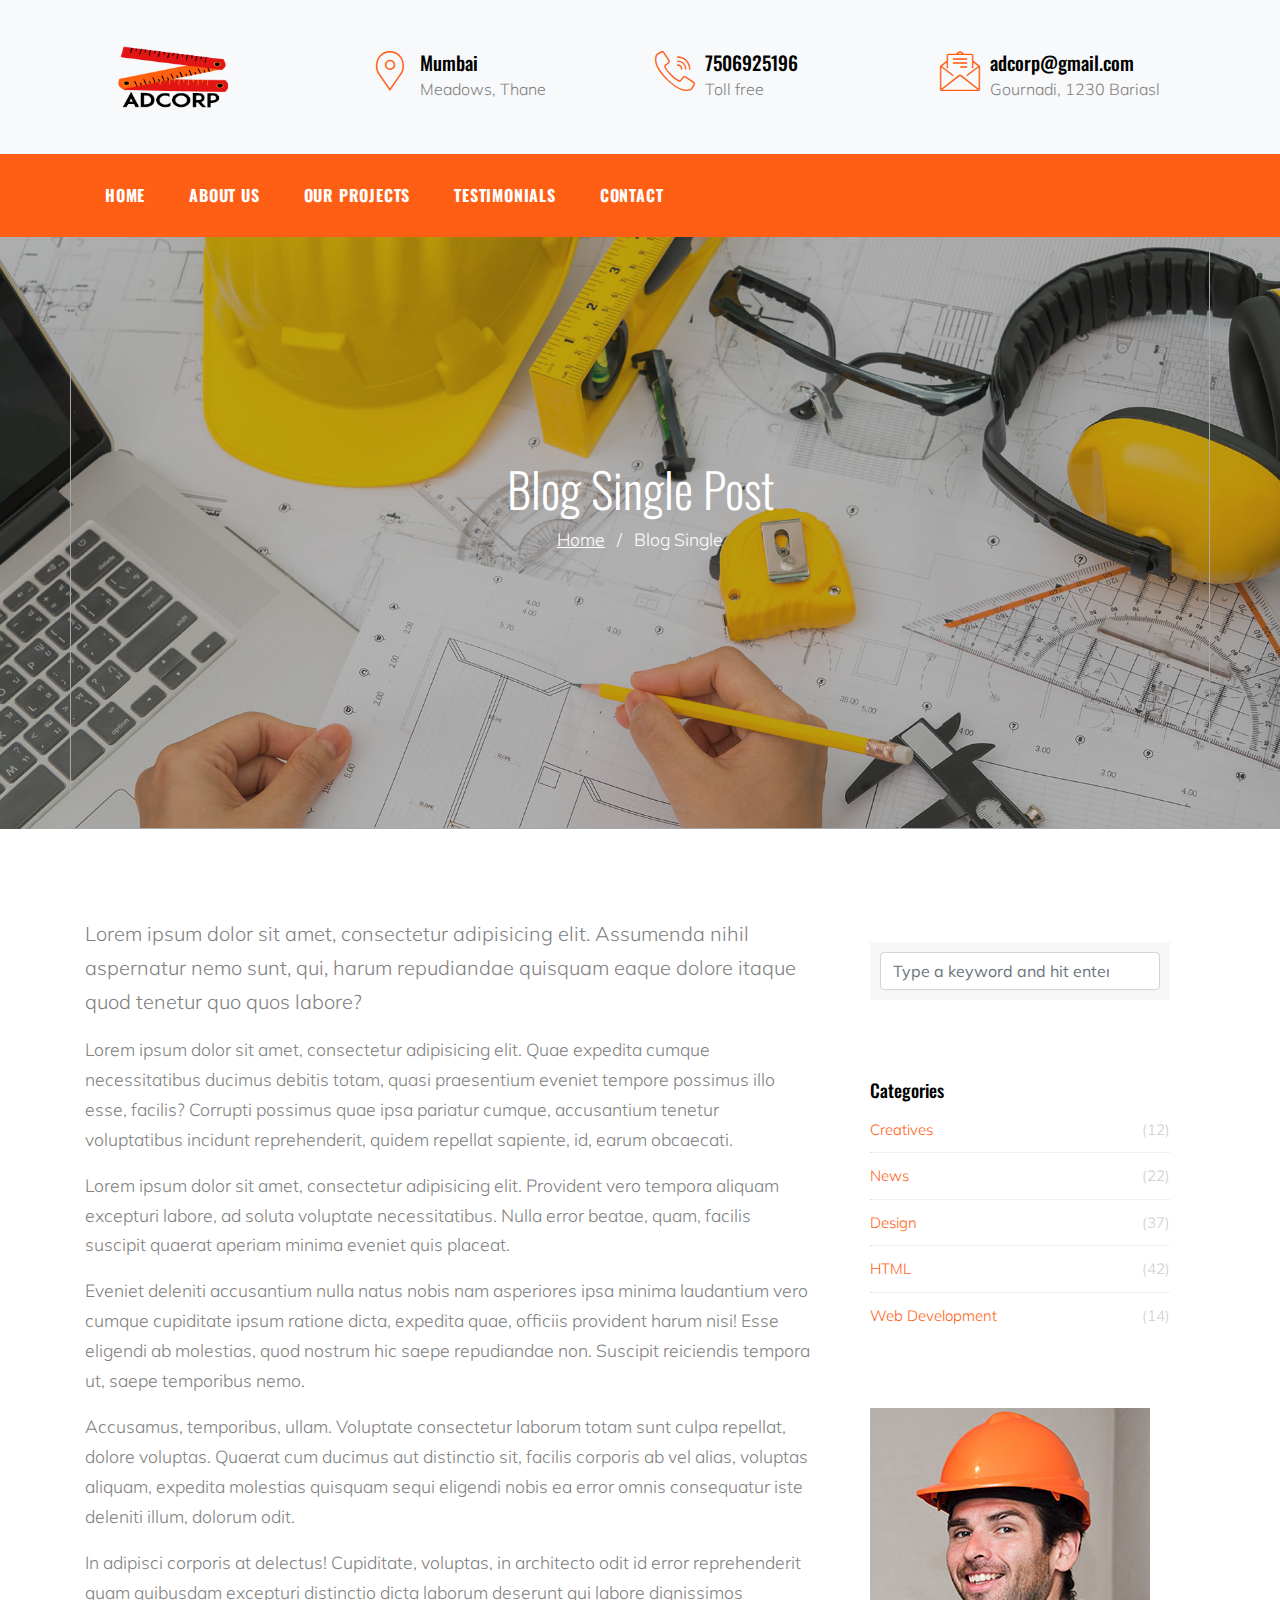
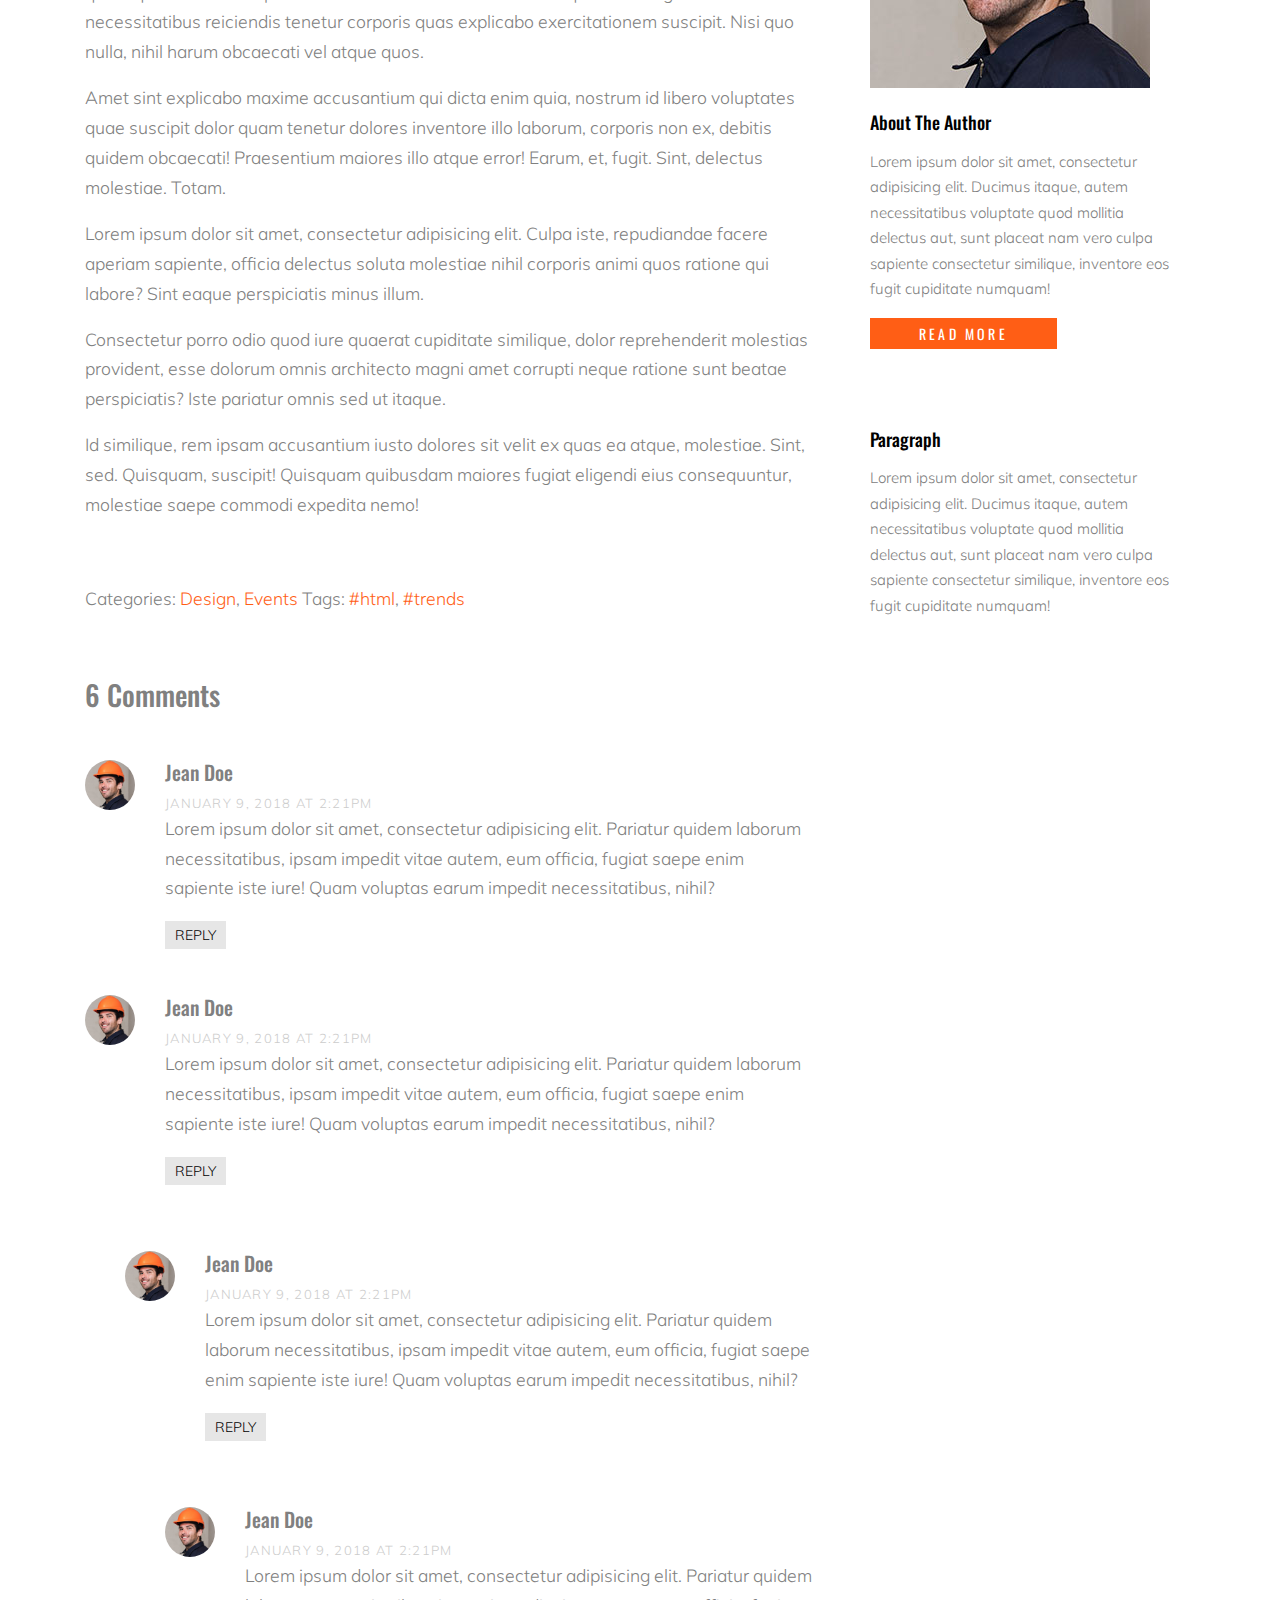
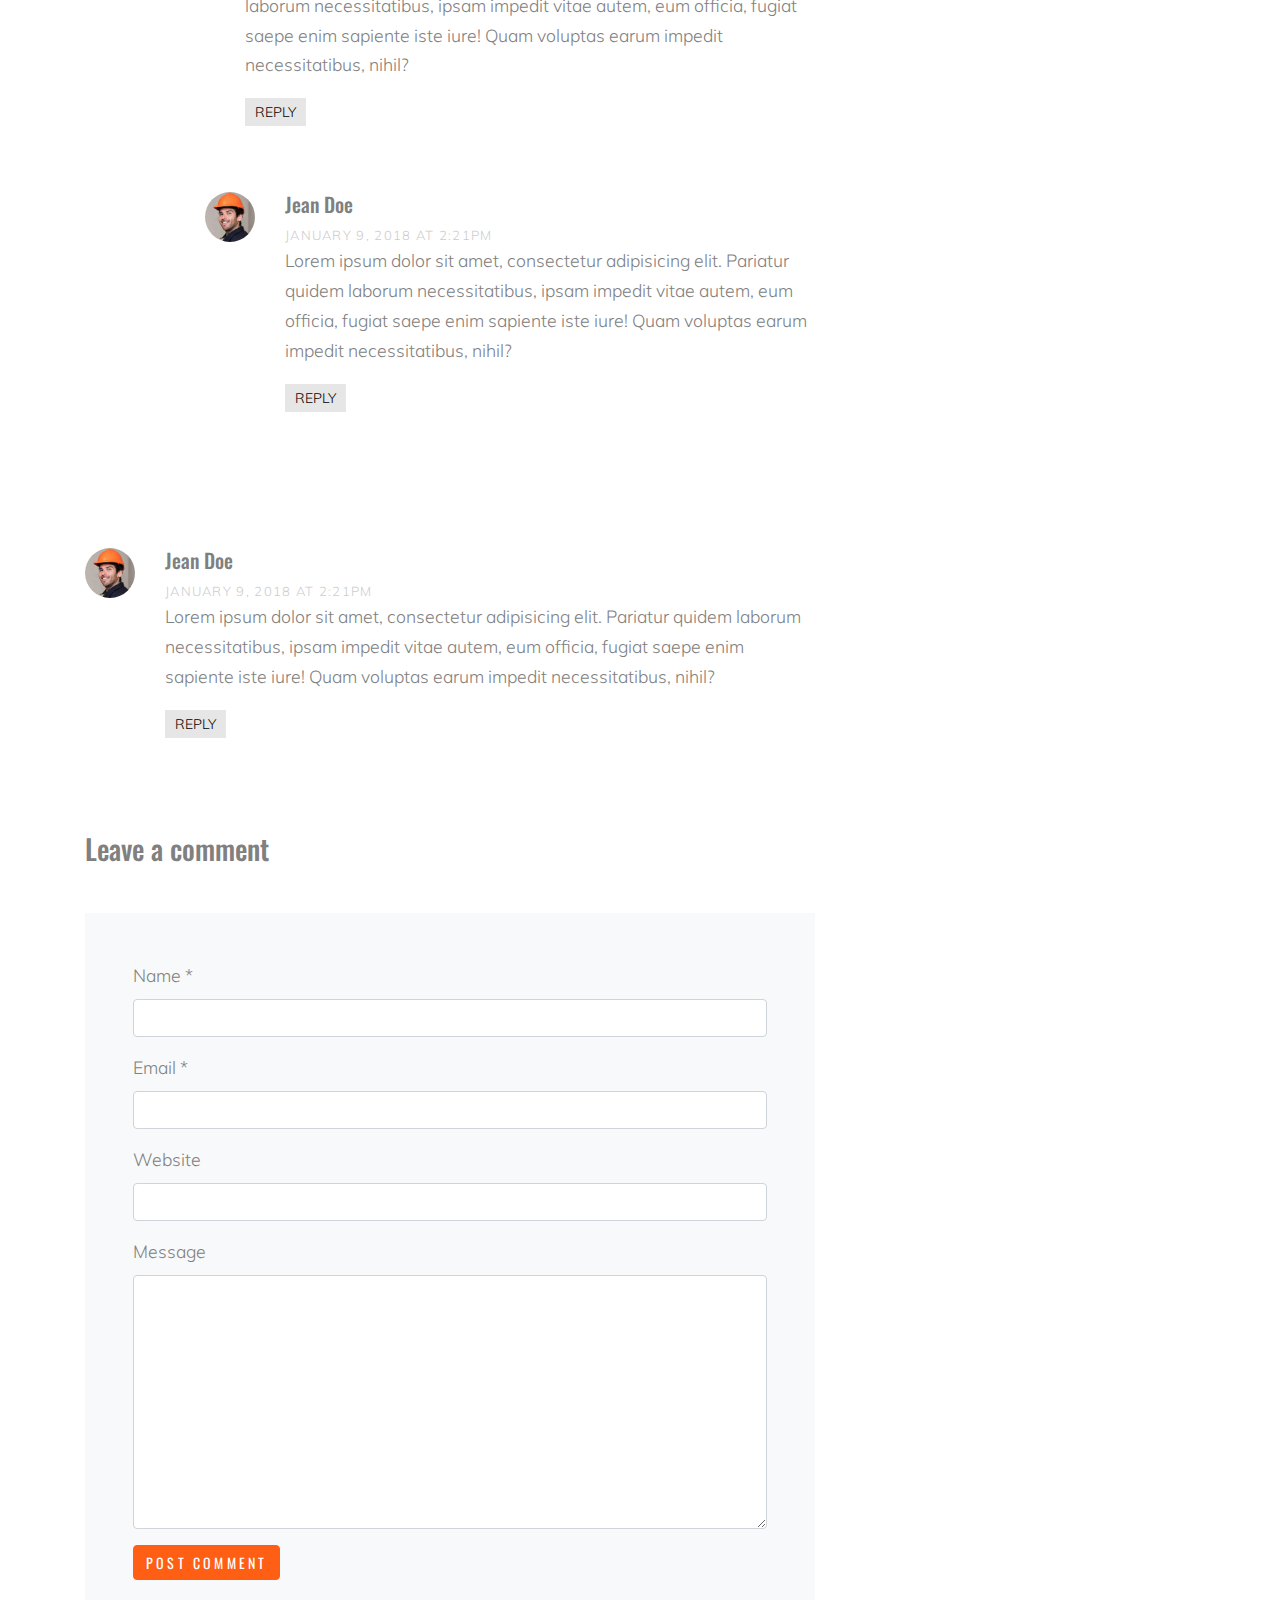
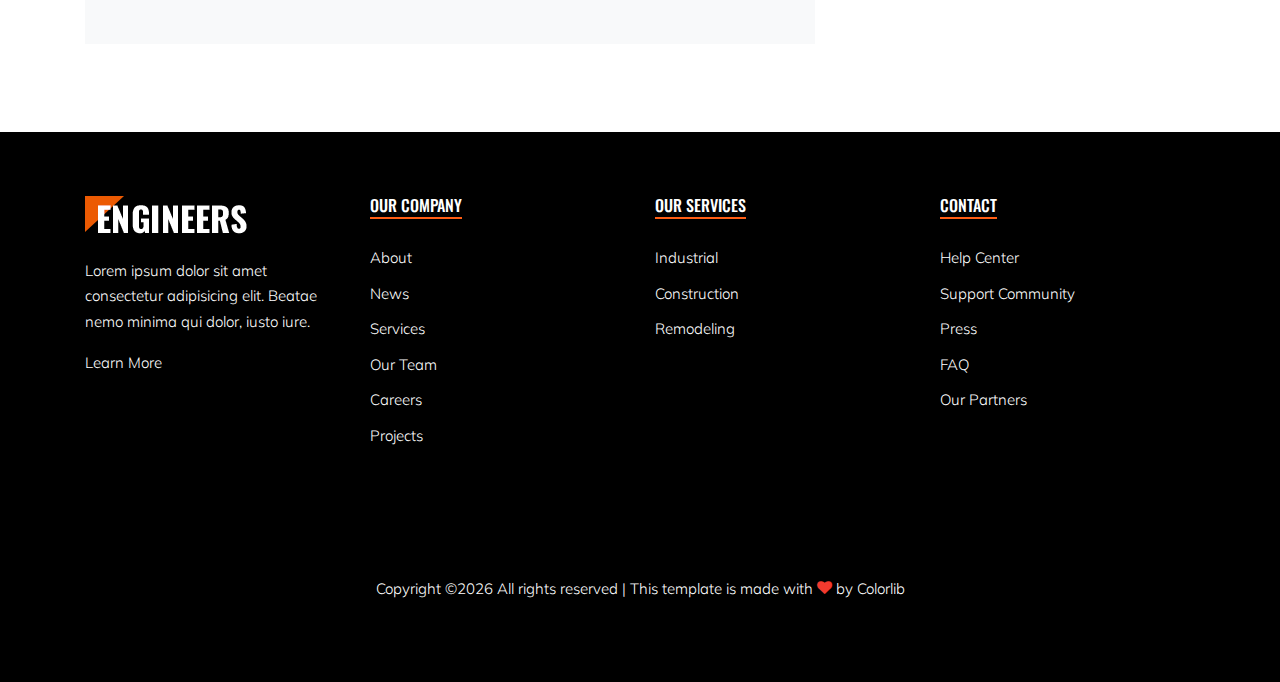
<file: blog-single.html>
<!DOCTYPE html>
<html lang="en">

<head>
  <title>ADCorp</title>
  <meta charset="utf-8">
  <meta name="viewport" content="width=device-width, initial-scale=1, shrink-to-fit=no">


  <link href="https://fonts.googleapis.com/css?family=Oswald:300,400,700|Muli:300,400" rel="stylesheet">
  <link rel="stylesheet" href="fonts/icomoon/style.css">

  <link rel="stylesheet" href="css/bootstrap.min.css">
  <link rel="stylesheet" href="css/jquery-ui.css">
  <link rel="stylesheet" href="css/owl.carousel.min.css">
  <link rel="stylesheet" href="css/owl.theme.default.min.css">
  <link rel="stylesheet" href="css/owl.theme.default.min.css">

  <link rel="stylesheet" href="css/jquery.fancybox.min.css">

  <link rel="stylesheet" href="css/bootstrap-datepicker.css">

  <link rel="stylesheet" href="fonts/flaticon/font/flaticon.css">

  <link rel="stylesheet" href="css/aos.css">
  <link href="css/jquery.mb.YTPlayer.min.css" media="all" rel="stylesheet" type="text/css">

  <link rel="stylesheet" href="css/style.css">



</head>

<body data-spy="scroll" data-target=".site-navbar-target" data-offset="300">

  <div class="site-wrap">

    <div class="site-mobile-menu site-navbar-target">
      <div class="site-mobile-menu-header">
        <div class="site-mobile-menu-close mt-3">
          <span class="icon-close2 js-menu-toggle"></span>
        </div>
      </div>
      <div class="site-mobile-menu-body"></div>
    </div>


    
    <div class="header-top bg-light">
      <div class="container">
        <div class="row align-items-center">
          <div class="col-6 col-lg-3">
            <a href="index.html">
              <img src="images/abc.png" alt="Image" class="img-fluid" style="height: 74px">
            </a>
          </div>
          <div class="col-lg-3 d-none d-lg-block">

            <div class="quick-contact-icons d-flex">
              <div class="icon align-self-start">
                <span class="flaticon-placeholder text-primary"></span>
              </div>
              <div class="text">
                <span class="h4 d-block">Mumbai</span>
                <span class="caption-text">Meadows, Thane</span>
              </div>
            </div>

          </div>
          <div class="col-lg-3 d-none d-lg-block">
            <div class="quick-contact-icons d-flex">
              <div class="icon align-self-start">
                <span class="flaticon-call text-primary"></span>
              </div>
              <div class="text">
                <span class="h4 d-block">7506925196</span>
                <span class="caption-text">Toll free</span>
              </div>
            </div>
          </div>

          <div class="col-lg-3 d-none d-lg-block">
            <div class="quick-contact-icons d-flex">
              <div class="icon align-self-start">
                <span class="flaticon-email text-primary"></span>
              </div>
              <div class="text">
                <span class="h4 d-block">adcorp@gmail.com</span>
                <span class="caption-text">Gournadi, 1230 Bariasl</span>
              </div>
            </div>
          </div>

          <div class="col-6 d-block d-lg-none text-right">
              <a href="#" class="d-inline-block d-lg-none site-menu-toggle js-menu-toggle text-black"><span
                class="icon-menu h3"></span></a>
          </div>
        </div>
      </div>
      


      
      <div class="site-navbar py-2 js-sticky-header site-navbar-target d-none pl-0 d-lg-block" role="banner">

      <div class="container">
        <div class="d-flex align-items-center">
          
          <div class="mr-auto">
            <nav class="site-navigation position-relative text-right" role="navigation">
              <ul class="site-menu main-menu js-clone-nav mr-auto d-none pl-0 d-lg-block">
                <li>
                  <a href="index.html" class="nav-link text-left">Home</a>
                </li>
                <li>
                  <a href="about.html" class="nav-link text-left">About Us</a>
                </li>
                <li>
                  <a href="works.html" class="nav-link text-left">Our Projects</a>
                </li>
                
                <li>
                    <a href="testimonials.html" class="nav-link text-left">Testimonials</a>
                <!--  </li>
                <li><a href="blog.html" class="nav-link text-left">Blog</a></li>
                <li>
				-->
                    <a href="contact.html" class="nav-link text-left">Contact</a>
                  </li>
              </ul>                                                                                                                                                                                                                                                                                          </ul>
            </nav>

          </div>
          
         
        </div>
      </div>

    </div>
    
    </div> 



    <div class="intro-section site-blocks-cover innerpage" style="background-image: url('images/hero_1.jpg');">
      <div class="container">
        <div class="row align-items-center text-center border">
          <div class="col-lg-12 mt-5" data-aos="fade-up">
            <h1>Blog Single Post</h1>
            <p class="text-white text-center">
              <a href="index.html">Home</a>
              <span class="mx-2">/</span>
              <span>Blog Single</span>
            </p>
          </div>
        </div>
      </div>
    </div>

    

    <section class="site-section">
            <div class="container">
              <div class="row">
                <div class="col-md-8 blog-content">
                  <p class="lead">Lorem ipsum dolor sit amet, consectetur adipisicing elit. Assumenda nihil aspernatur nemo sunt, qui, harum repudiandae quisquam eaque dolore itaque quod tenetur quo quos labore?</p>
                  <p>Lorem ipsum dolor sit amet, consectetur adipisicing elit. Quae expedita cumque necessitatibus ducimus debitis totam, quasi praesentium eveniet tempore possimus illo esse, facilis? Corrupti possimus quae ipsa pariatur cumque, accusantium tenetur voluptatibus incidunt reprehenderit, quidem repellat sapiente, id, earum obcaecati.</p>
      
                  <blockquote><p>Lorem ipsum dolor sit amet, consectetur adipisicing elit. Provident vero tempora aliquam excepturi labore, ad soluta voluptate necessitatibus. Nulla error beatae, quam, facilis suscipit quaerat aperiam minima eveniet quis placeat.</p></blockquote>
      
                  <p>Eveniet deleniti accusantium nulla natus nobis nam asperiores ipsa minima laudantium vero cumque cupiditate ipsum ratione dicta, expedita quae, officiis provident harum nisi! Esse eligendi ab molestias, quod nostrum hic saepe repudiandae non. Suscipit reiciendis tempora ut, saepe temporibus nemo.</p>
                  <p>Accusamus, temporibus, ullam. Voluptate consectetur laborum totam sunt culpa repellat, dolore voluptas. Quaerat cum ducimus aut distinctio sit, facilis corporis ab vel alias, voluptas aliquam, expedita molestias quisquam sequi eligendi nobis ea error omnis consequatur iste deleniti illum, dolorum odit.</p>
                  <p>In adipisci corporis at delectus! Cupiditate, voluptas, in architecto odit id error reprehenderit quam quibusdam excepturi distinctio dicta laborum deserunt qui labore dignissimos necessitatibus reiciendis tenetur corporis quas explicabo exercitationem suscipit. Nisi quo nulla, nihil harum obcaecati vel atque quos.</p>
                  <p>Amet sint explicabo maxime accusantium qui dicta enim quia, nostrum id libero voluptates quae suscipit dolor quam tenetur dolores inventore illo laborum, corporis non ex, debitis quidem obcaecati! Praesentium maiores illo atque error! Earum, et, fugit. Sint, delectus molestiae. Totam.</p>
      
                  <p>Lorem ipsum dolor sit amet, consectetur adipisicing elit. Culpa iste, repudiandae facere aperiam sapiente, officia delectus soluta molestiae nihil corporis animi quos ratione qui labore? Sint eaque perspiciatis minus illum.</p>
                  <p>Consectetur porro odio quod iure quaerat cupiditate similique, dolor reprehenderit molestias provident, esse dolorum omnis architecto magni amet corrupti neque ratione sunt beatae perspiciatis? Iste pariatur omnis sed ut itaque.</p>
                  <p>Id similique, rem ipsam accusantium iusto dolores sit velit ex quas ea atque, molestiae. Sint, sed. Quisquam, suscipit! Quisquam quibusdam maiores fugiat eligendi eius consequuntur, molestiae saepe commodi expedita nemo!</p>
                  <div class="pt-5">
                    <p>Categories:  <a href="#">Design</a>, <a href="#">Events</a>  Tags: <a href="#">#html</a>, <a href="#">#trends</a></p>
                  </div>
      
      
                  <div class="pt-5">
                    <h3 class="mb-5">6 Comments</h3>
                    <ul class="comment-list">
                      <li class="comment">
                        <div class="vcard bio">
                          <img src="images/person_4_sq.jpg" alt="Image placeholder">
                        </div>
                        <div class="comment-body">
                          <h3>Jean Doe</h3>
                          <div class="meta">January 9, 2018 at 2:21pm</div>
                          <p>Lorem ipsum dolor sit amet, consectetur adipisicing elit. Pariatur quidem laborum necessitatibus, ipsam impedit vitae autem, eum officia, fugiat saepe enim sapiente iste iure! Quam voluptas earum impedit necessitatibus, nihil?</p>
                          <p><a href="#" class="reply">Reply</a></p>
                        </div>
                      </li>
      
                      <li class="comment">
                        <div class="vcard bio">
                          <img src="images/person_4_sq.jpg" alt="Image placeholder">
                        </div>
                        <div class="comment-body">
                          <h3>Jean Doe</h3>
                          <div class="meta">January 9, 2018 at 2:21pm</div>
                          <p>Lorem ipsum dolor sit amet, consectetur adipisicing elit. Pariatur quidem laborum necessitatibus, ipsam impedit vitae autem, eum officia, fugiat saepe enim sapiente iste iure! Quam voluptas earum impedit necessitatibus, nihil?</p>
                          <p><a href="#" class="reply">Reply</a></p>
                        </div>
      
                        <ul class="children">
                          <li class="comment">
                            <div class="vcard bio">
                              <img src="images/person_4_sq.jpg" alt="Image placeholder">
                            </div>
                            <div class="comment-body">
                              <h3>Jean Doe</h3>
                              <div class="meta">January 9, 2018 at 2:21pm</div>
                              <p>Lorem ipsum dolor sit amet, consectetur adipisicing elit. Pariatur quidem laborum necessitatibus, ipsam impedit vitae autem, eum officia, fugiat saepe enim sapiente iste iure! Quam voluptas earum impedit necessitatibus, nihil?</p>
                              <p><a href="#" class="reply">Reply</a></p>
                            </div>
      
      
                            <ul class="children">
                              <li class="comment">
                                <div class="vcard bio">
                                  <img src="images/person_4_sq.jpg" alt="Image placeholder">
                                </div>
                                <div class="comment-body">
                                  <h3>Jean Doe</h3>
                                  <div class="meta">January 9, 2018 at 2:21pm</div>
                                  <p>Lorem ipsum dolor sit amet, consectetur adipisicing elit. Pariatur quidem laborum necessitatibus, ipsam impedit vitae autem, eum officia, fugiat saepe enim sapiente iste iure! Quam voluptas earum impedit necessitatibus, nihil?</p>
                                  <p><a href="#" class="reply">Reply</a></p>
                                </div>
      
                                  <ul class="children">
                                    <li class="comment">
                                      <div class="vcard bio">
                                        <img src="images/person_4_sq.jpg" alt="Image placeholder">
                                      </div>
                                      <div class="comment-body">
                                        <h3>Jean Doe</h3>
                                        <div class="meta">January 9, 2018 at 2:21pm</div>
                                        <p>Lorem ipsum dolor sit amet, consectetur adipisicing elit. Pariatur quidem laborum necessitatibus, ipsam impedit vitae autem, eum officia, fugiat saepe enim sapiente iste iure! Quam voluptas earum impedit necessitatibus, nihil?</p>
                                        <p><a href="#" class="reply">Reply</a></p>
                                      </div>
                                    </li>
                                  </ul>
                              </li>
                            </ul>
                          </li>
                        </ul>
                      </li>
      
                      <li class="comment">
                        <div class="vcard bio">
                          <img src="images/person_4_sq.jpg" alt="Image placeholder">
                        </div>
                        <div class="comment-body">
                          <h3>Jean Doe</h3>
                          <div class="meta">January 9, 2018 at 2:21pm</div>
                          <p>Lorem ipsum dolor sit amet, consectetur adipisicing elit. Pariatur quidem laborum necessitatibus, ipsam impedit vitae autem, eum officia, fugiat saepe enim sapiente iste iure! Quam voluptas earum impedit necessitatibus, nihil?</p>
                          <p><a href="#" class="reply">Reply</a></p>
                        </div>
                      </li>
                    </ul>
                    <!-- END comment-list -->
                    
                    <div class="comment-form-wrap pt-5">
                      <h3 class="mb-5">Leave a comment</h3>
                      <form action="#" class="p-5 bg-light">
                        <div class="form-group">
                          <label for="name">Name *</label>
                          <input type="text" class="form-control" id="name">
                        </div>
                        <div class="form-group">
                          <label for="email">Email *</label>
                          <input type="email" class="form-control" id="email">
                        </div>
                        <div class="form-group">
                          <label for="website">Website</label>
                          <input type="url" class="form-control" id="website">
                        </div>
      
                        <div class="form-group">
                          <label for="message">Message</label>
                          <textarea name="" id="message" cols="30" rows="10" class="form-control"></textarea>
                        </div>
                        <div class="form-group">
                          <input type="submit" value="Post Comment" class="btn btn-primary">
                        </div>
      
                      </form>
                    </div>
                  </div>
      
                </div>
                <div class="col-md-4 sidebar">
                  <div class="sidebar-box">
                    <form action="#" class="search-form">
                      <div class="form-group">
                        <span class="icon fa fa-search"></span>
                        <input type="text" class="form-control" placeholder="Type a keyword and hit enter">
                      </div>
                    </form>
                  </div>
                  <div class="sidebar-box">
                    <div class="categories">
                      <h3 class="text-black">Categories</h3>
                      <li><a href="#">Creatives <span>(12)</span></a></li>
                      <li><a href="#">News <span>(22)</span></a></li>
                      <li><a href="#">Design <span>(37)</span></a></li>
                      <li><a href="#">HTML <span>(42)</span></a></li>
                      <li><a href="#">Web Development <span>(14)</span></a></li>
                    </div>
                  </div>
                  <div class="sidebar-box">
                    <img src="images/person_4_sq.jpg" alt="Image placeholder" class="img-fluid mb-4">
                    <h3 class="text-black">About The Author</h3>
                    <p>Lorem ipsum dolor sit amet, consectetur adipisicing elit. Ducimus itaque, autem necessitatibus voluptate quod mollitia delectus aut, sunt placeat nam vero culpa sapiente consectetur similique, inventore eos fugit cupiditate numquam!</p>
                    <p><a href="#" class="btn btn-primary btn-sm px-5 rounded-0">Read More</a></p>
                  </div>
      
                  <div class="sidebar-box">
                    <h3 class="text-black">Paragraph</h3>
                    <p>Lorem ipsum dolor sit amet, consectetur adipisicing elit. Ducimus itaque, autem necessitatibus voluptate quod mollitia delectus aut, sunt placeat nam vero culpa sapiente consectetur similique, inventore eos fugit cupiditate numquam!</p>
                  </div>
                </div>
              </div>
            </div>
          </section>
      

    <div class="footer">
      <div class="container">
        <div class="row">
          <div class="col-lg-3">
            <p class="mb-4"><img src="images/logo2.png" alt="Image" class="img-fluid"></p>
            <p>Lorem ipsum dolor sit amet consectetur adipisicing elit. Beatae nemo minima qui dolor, iusto iure.</p>  
            <p><a href="#">Learn More</a></p>
          </div>
          <div class="col-lg-3">
            <h3 class="footer-heading"><span>Our Company</span></h3>
            <ul class="list-unstyled">
                <li><a href="#">About</a></li>
                <li><a href="#">News</a></li>
                <li><a href="#">Services</a></li>
                <li><a href="#">Our Team</a></li>
                <li><a href="#">Careers</a></li>
                <li><a href="#">Projects</a></li>
            </ul>
          </div>
          <div class="col-lg-3">
              <h3 class="footer-heading"><span>Our Services</span></h3>
              <ul class="list-unstyled">
                  <li><a href="#">Industrial</a></li>
                  <li><a href="#">Construction</a></li>
                  <li><a href="#">Remodeling</a></li>
              </ul>
          </div>
          <div class="col-lg-3">
              <h3 class="footer-heading"><span>Contact</span></h3>
              <ul class="list-unstyled">
                  <li><a href="#">Help Center</a></li>
                  <li><a href="#">Support Community</a></li>
                  <li><a href="#">Press</a></li>
                  <li><a href="#">FAQ</a></li>
                  <li><a href="#">Our Partners</a></li>
              </ul>
          </div>
        </div>

        <div class="row">
          <div class="col-12">
            <div class="copyright">
                <p>
                    <!-- Link back to Colorlib can't be removed. Template is licensed under CC BY 3.0. -->
                    Copyright &copy;<script>document.write(new Date().getFullYear());</script> All rights reserved | This template is made with <i class="icon-heart text-danger" aria-hidden="true"></i> by <a href="https://colorlib.com" target="_blank" >Colorlib</a>
                    <!-- Link back to Colorlib can't be removed. Template is licensed under CC BY 3.0. -->
                    </p>
            </div>
          </div>
        </div>
      </div>
    </div>
    

  </div>
  <!-- .site-wrap -->


  <!-- loader -->
  <div id="loader" class="show fullscreen"><svg class="circular" width="48px" height="48px"><circle class="path-bg" cx="24" cy="24" r="22" fill="none" stroke-width="4" stroke="#eeeeee"/><circle class="path" cx="24" cy="24" r="22" fill="none" stroke-width="4" stroke-miterlimit="10" stroke="#ff5e15"/></svg></div>

  <script src="js/jquery-3.3.1.min.js"></script>
  <script src="js/jquery-migrate-3.0.1.min.js"></script>
  <script src="js/jquery-ui.js"></script>
  <script src="js/popper.min.js"></script>
  <script src="js/bootstrap.min.js"></script>
  <script src="js/owl.carousel.min.js"></script>
  <script src="js/jquery.stellar.min.js"></script>
  <script src="js/jquery.countdown.min.js"></script>
  <script src="js/bootstrap-datepicker.min.js"></script>
  <script src="js/jquery.easing.1.3.js"></script>
  <script src="js/aos.js"></script>
  <script src="js/jquery.fancybox.min.js"></script>
  <script src="js/jquery.sticky.js"></script>
  <script src="js/jquery.mb.YTPlayer.min.js"></script>




  <script src="js/main.js"></script>

</body>

</html>
</file>
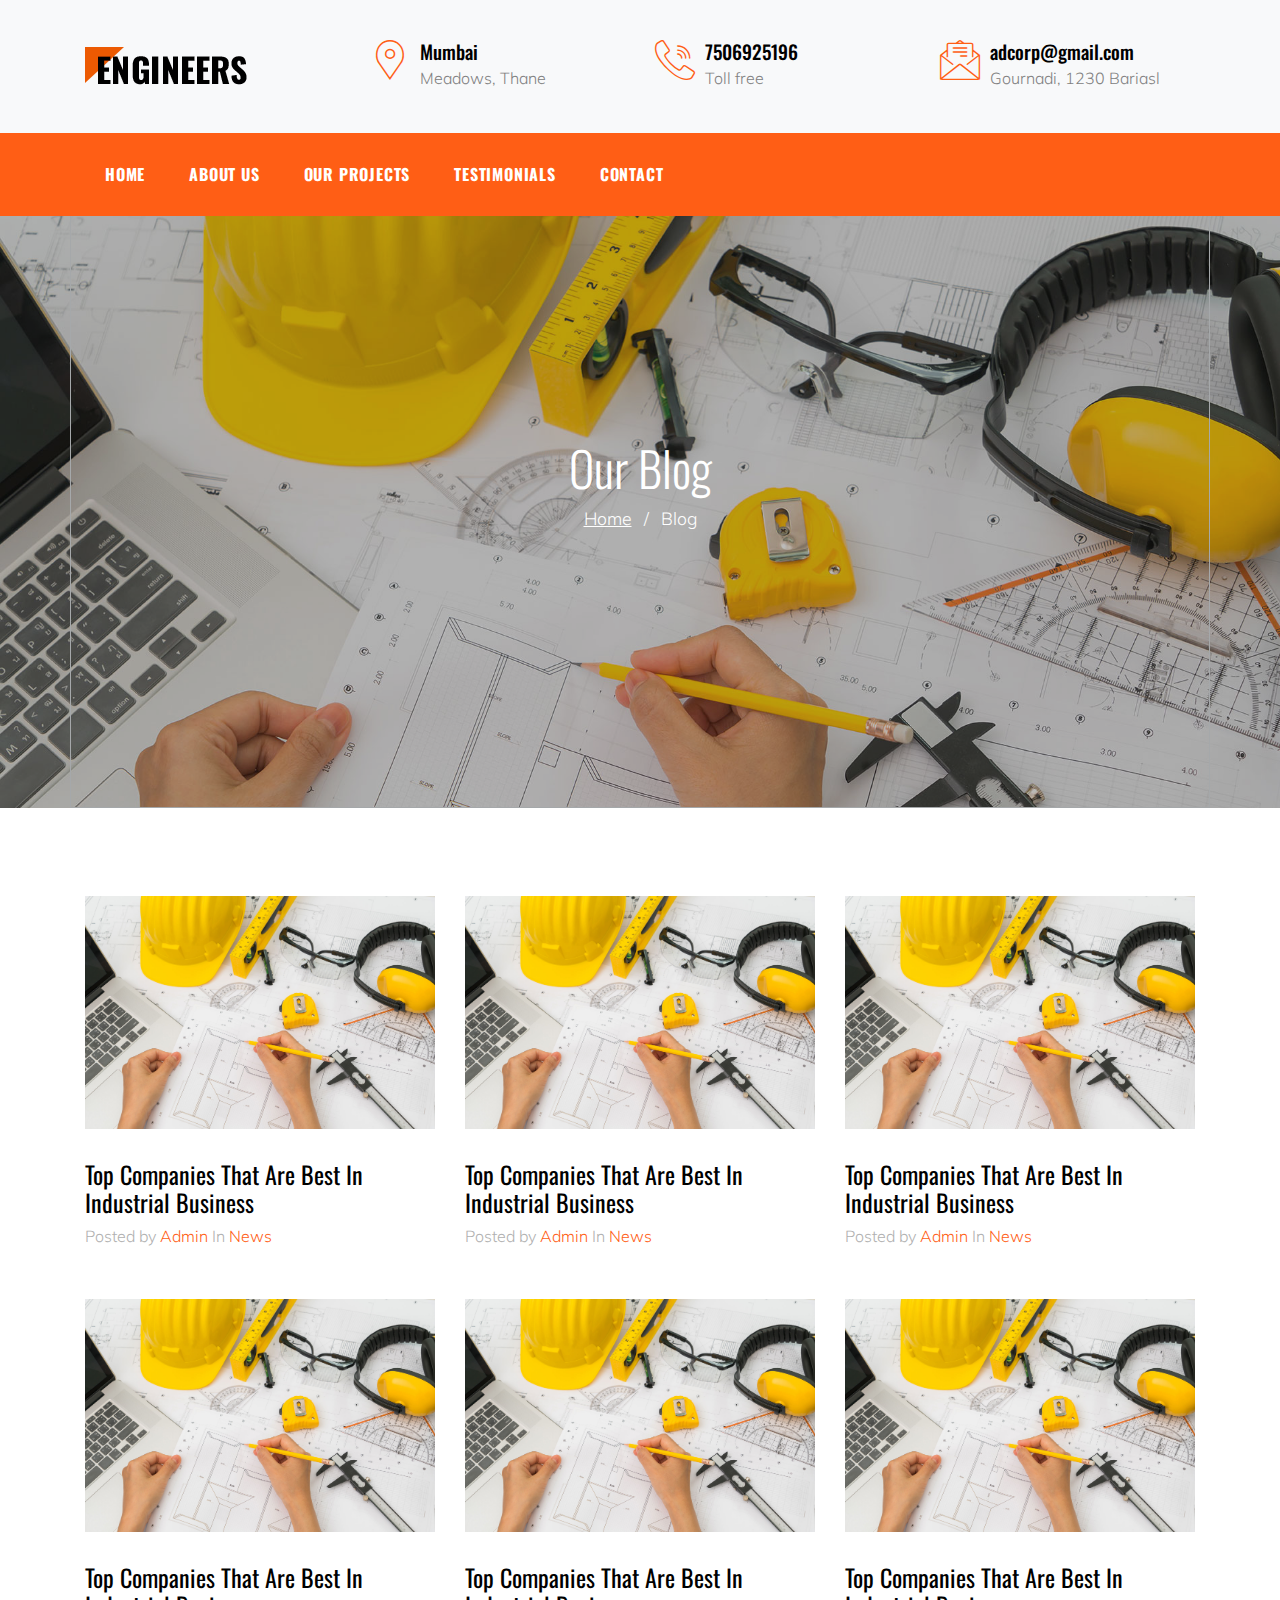
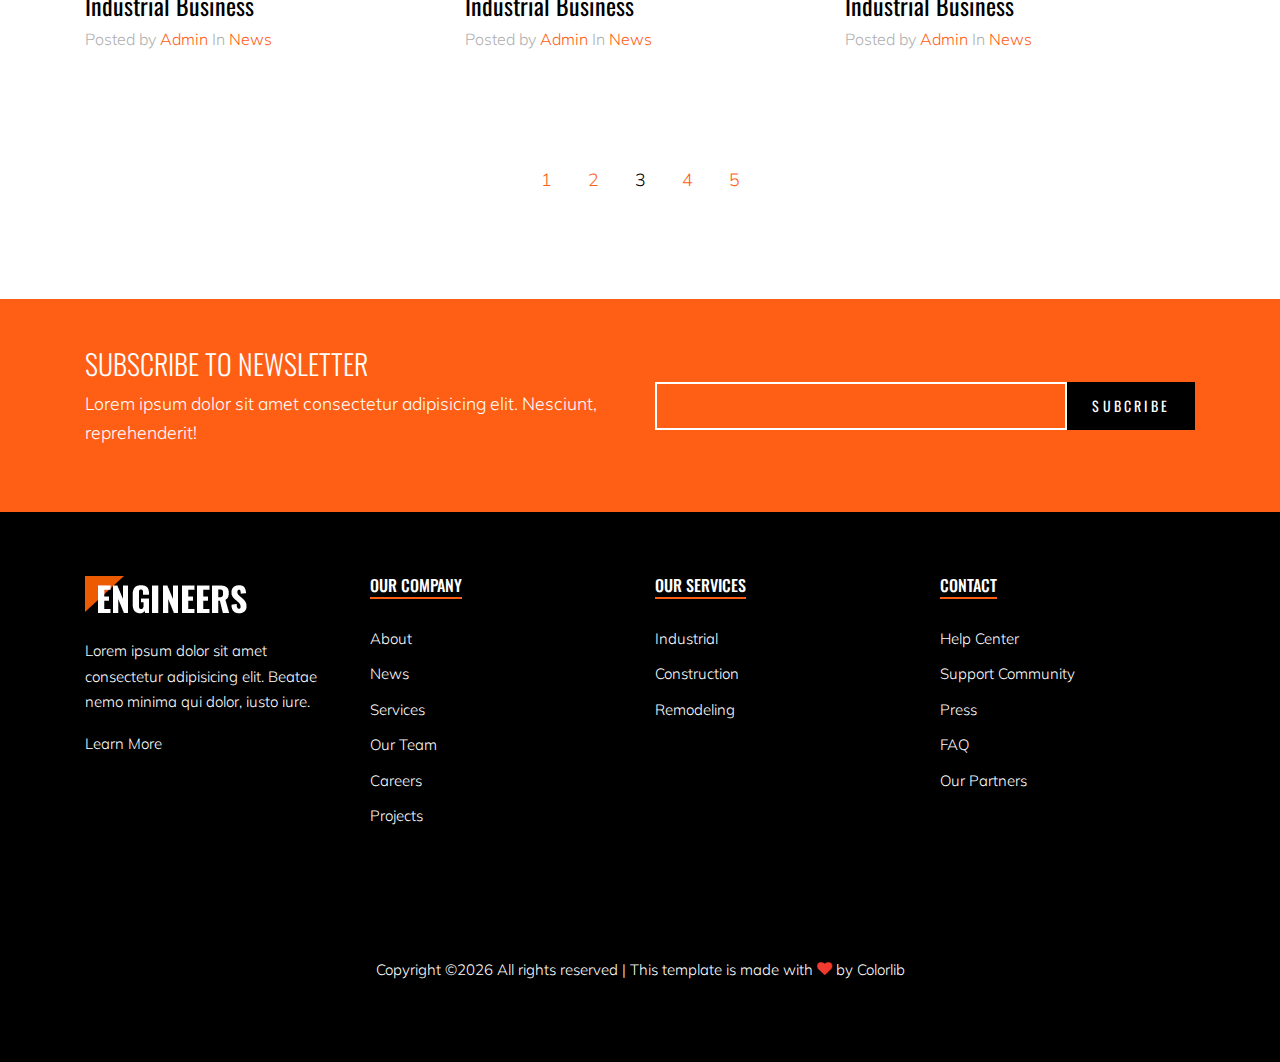
<file: blog.html>
<!DOCTYPE html>
<html lang="en">

<head>
  <title>ADCorp</title>
  <meta charset="utf-8">
  <meta name="viewport" content="width=device-width, initial-scale=1, shrink-to-fit=no">


  <link href="https://fonts.googleapis.com/css?family=Oswald:300,400,700|Muli:300,400" rel="stylesheet">
  <link rel="stylesheet" href="fonts/icomoon/style.css">

  <link rel="stylesheet" href="css/bootstrap.min.css">
  <link rel="stylesheet" href="css/jquery-ui.css">
  <link rel="stylesheet" href="css/owl.carousel.min.css">
  <link rel="stylesheet" href="css/owl.theme.default.min.css">
  <link rel="stylesheet" href="css/owl.theme.default.min.css">

  <link rel="stylesheet" href="css/jquery.fancybox.min.css">

  <link rel="stylesheet" href="css/bootstrap-datepicker.css">

  <link rel="stylesheet" href="fonts/flaticon/font/flaticon.css">

  <link rel="stylesheet" href="css/aos.css">
  <link href="css/jquery.mb.YTPlayer.min.css" media="all" rel="stylesheet" type="text/css">

  <link rel="stylesheet" href="css/style.css">



</head>

<body data-spy="scroll" data-target=".site-navbar-target" data-offset="300">

 <div class="site-wrap">

    <div class="site-mobile-menu site-navbar-target">
      <div class="site-mobile-menu-header">
        <div class="site-mobile-menu-close mt-3">
          <span class="icon-close2 js-menu-toggle"></span>
        </div>
      </div>
      <div class="site-mobile-menu-body"></div>
    </div>


    
    <div class="header-top bg-light">
      <div class="container">
        <div class="row align-items-center">
          <div class="col-6 col-lg-3">
            <a href="index.html">
              <img src="images/logo.png" alt="Image" class="img-fluid">
            </a>
          </div>
          <div class="col-lg-3 d-none d-lg-block">

            <div class="quick-contact-icons d-flex">
              <div class="icon align-self-start">
                <span class="flaticon-placeholder text-primary"></span>
              </div>
              <div class="text">
                <span class="h4 d-block">Mumbai</span>
                <span class="caption-text">Meadows, Thane</span>
              </div>
            </div>

          </div>
          <div class="col-lg-3 d-none d-lg-block">
            <div class="quick-contact-icons d-flex">
              <div class="icon align-self-start">
                <span class="flaticon-call text-primary"></span>
              </div>
              <div class="text">
                <span class="h4 d-block">7506925196</span>
                <span class="caption-text">Toll free</span>
              </div>
            </div>
          </div>

          <div class="col-lg-3 d-none d-lg-block">
            <div class="quick-contact-icons d-flex">
              <div class="icon align-self-start">
                <span class="flaticon-email text-primary"></span>
              </div>
              <div class="text">
                <span class="h4 d-block">adcorp@gmail.com</span>
                <span class="caption-text">Gournadi, 1230 Bariasl</span>
              </div>
            </div>
          </div>

          <div class="col-6 d-block d-lg-none text-right">
              <a href="#" class="d-inline-block d-lg-none site-menu-toggle js-menu-toggle text-black"><span
                class="icon-menu h3"></span></a>
          </div>
        </div>
      </div>
      


      
      <div class="site-navbar py-2 js-sticky-header site-navbar-target d-none pl-0 d-lg-block" role="banner">

      <div class="container">
        <div class="d-flex align-items-center">
          
          <div class="mr-auto">
            <nav class="site-navigation position-relative text-right" role="navigation">
              <ul class="site-menu main-menu js-clone-nav mr-auto d-none pl-0 d-lg-block">
                <li>
                  <a href="index.html" class="nav-link text-left">Home</a>
                </li>
                <li>
                  <a href="about.html" class="nav-link text-left">About Us</a>
                </li>
                <li>
                  <a href="works.html" class="nav-link text-left">Our Projects</a>
                </li>
                
                <li>
                    <a href="testimonials.html" class="nav-link text-left">Testimonials</a>
                <!--  </li>
                <li><a href="blog.html" class="nav-link text-left">Blog</a></li>
                <li>
				-->
                    <a href="contact.html" class="nav-link text-left">Contact</a>
                  </li>
              </ul>                                                                                                                                                                                                                                                                                          </ul>
            </nav>

          </div>
          
         
        </div>
      </div>

    </div>
    
    </div> 



    <div class="intro-section site-blocks-cover innerpage" style="background-image: url('images/hero_1.jpg');">
      <div class="container">
        <div class="row align-items-center text-center border">
          <div class="col-lg-12 mt-5" data-aos="fade-up">
            <h1>Our Blog</h1>
            <p class="text-white text-center">
              <a href="index.html">Home</a>
              <span class="mx-2">/</span>
              <span>Blog</span>
            </p>
          </div>
        </div>
      </div>
    </div>

    

    <div class="site-section">
        <div class="container">
            <div class="row">
                <div class="col-md-6 mb-5 mb-lg-5 col-lg-4">
                    <div class="blog-entry">
                    <a href="blog-single.html" class="img-link">
                        <img src="images/hero_1.jpg" alt="Image" class="img-fluid">
                    </a>
                    <div class="blog-entry-contents">
                        <h3><a href="#">Top Companies That Are Best In Industrial Business</a></h3>
                        <div class="meta">Posted by <a href="#">Admin</a> In <a href="#">News</a></div>
                    </div>
                    </div>
                </div>
                <div class="col-md-6 mb-5 mb-lg-5 col-lg-4">
                    <div class="blog-entry">
                    <a href="blog-single.html" class="img-link">
                        <img src="images/hero_1.jpg" alt="Image" class="img-fluid">
                    </a>
                    <div class="blog-entry-contents">
                        <h3><a href="#">Top Companies That Are Best In Industrial Business</a></h3>
                        <div class="meta">Posted by <a href="#">Admin</a> In <a href="#">News</a></div>
                    </div>
                    </div>
                </div>
                <div class="col-md-6 mb-5 mb-lg-5 col-lg-4">
                    <div class="blog-entry">
                    <a href="blog-single.html" class="img-link">
                        <img src="images/hero_1.jpg" alt="Image" class="img-fluid">
                    </a>
                    <div class="blog-entry-contents">
                        <h3><a href="#">Top Companies That Are Best In Industrial Business</a></h3>
                        <div class="meta">Posted by <a href="#">Admin</a> In <a href="#">News</a></div>
                    </div>
                    </div>
                </div>

                <div class="col-md-6 mb-5 mb-lg-5 col-lg-4">
                    <div class="blog-entry">
                    <a href="blog-single.html" class="img-link">
                        <img src="images/hero_1.jpg" alt="Image" class="img-fluid">
                    </a>
                    <div class="blog-entry-contents">
                        <h3><a href="#">Top Companies That Are Best In Industrial Business</a></h3>
                        <div class="meta">Posted by <a href="#">Admin</a> In <a href="#">News</a></div>
                    </div>
                    </div>
                </div>
                <div class="col-md-6 mb-5 mb-lg-5 col-lg-4">
                    <div class="blog-entry">
                    <a href="blog-single.html" class="img-link">
                        <img src="images/hero_1.jpg" alt="Image" class="img-fluid">
                    </a>
                    <div class="blog-entry-contents">
                        <h3><a href="#">Top Companies That Are Best In Industrial Business</a></h3>
                        <div class="meta">Posted by <a href="#">Admin</a> In <a href="#">News</a></div>
                    </div>
                    </div>
                </div>
                <div class="col-md-6 mb-5 mb-lg-5 col-lg-4">
                    <div class="blog-entry">
                    <a href="blog-single.html" class="img-link">
                        <img src="images/hero_1.jpg" alt="Image" class="img-fluid">
                    </a>
                    <div class="blog-entry-contents">
                        <h3><a href="#">Top Companies That Are Best In Industrial Business</a></h3>
                        <div class="meta">Posted by <a href="#">Admin</a> In <a href="#">News</a></div>
                    </div>
                    </div>
                </div>
                
            </div>

            <div class="row text-center mt-5">
                <div class="col-12">
                    <a href="#" class="p-3 d-inline-block">1</a>
                    <a href="#" class="p-3 d-inline-block">2</a>
                    <span class="p-3 d-inline-block text-black">3</span>
                    <a href="#" class="p-3 d-inline-block">4</a>
                    <a href="#" class="p-3 d-inline-block">5</a>
                </div>
            </div>
        </div>
    </div>
            
            
    
    <div class="py-5 bg-primary block-4">
      <div class="container">
        <div class="row align-items-center">
          <div class="col-lg-6">
            <h3 class="text-white">Subscribe To Newsletter</h3>
            <p>Lorem ipsum dolor sit amet consectetur adipisicing elit. Nesciunt, reprehenderit!</p>
          </div>
          <div class="col-lg-6">
            <form action="#" class="form-subscribe d-flex">
              <input type="text" class="form-control form-control-lg">
              <input type="submit" class="btn btn-secondary px-4" value="Subcribe">
            </form>
          </div>
        </div>
      </div>
    </div>

    <div class="footer">
      <div class="container">
        <div class="row">
          <div class="col-lg-3">
            <p class="mb-4"><img src="images/logo2.png" alt="Image" class="img-fluid"></p>
            <p>Lorem ipsum dolor sit amet consectetur adipisicing elit. Beatae nemo minima qui dolor, iusto iure.</p>  
            <p><a href="#">Learn More</a></p>
          </div>
          <div class="col-lg-3">
            <h3 class="footer-heading"><span>Our Company</span></h3>
            <ul class="list-unstyled">
                <li><a href="#">About</a></li>
                <li><a href="#">News</a></li>
                <li><a href="#">Services</a></li>
                <li><a href="#">Our Team</a></li>
                <li><a href="#">Careers</a></li>
                <li><a href="#">Projects</a></li>
            </ul>
          </div>
          <div class="col-lg-3">
              <h3 class="footer-heading"><span>Our Services</span></h3>
              <ul class="list-unstyled">
                  <li><a href="#">Industrial</a></li>
                  <li><a href="#">Construction</a></li>
                  <li><a href="#">Remodeling</a></li>
              </ul>
          </div>
          <div class="col-lg-3">
              <h3 class="footer-heading"><span>Contact</span></h3>
              <ul class="list-unstyled">
                  <li><a href="#">Help Center</a></li>
                  <li><a href="#">Support Community</a></li>
                  <li><a href="#">Press</a></li>
                  <li><a href="#">FAQ</a></li>
                  <li><a href="#">Our Partners</a></li>
              </ul>
          </div>
        </div>

        <div class="row">
          <div class="col-12">
            <div class="copyright">
                <p>
                    <!-- Link back to Colorlib can't be removed. Template is licensed under CC BY 3.0. -->
                    Copyright &copy;<script>document.write(new Date().getFullYear());</script> All rights reserved | This template is made with <i class="icon-heart text-danger" aria-hidden="true"></i> by <a href="https://colorlib.com" target="_blank" >Colorlib</a>
                    <!-- Link back to Colorlib can't be removed. Template is licensed under CC BY 3.0. -->
                    </p>
            </div>
          </div>
        </div>
      </div>
    </div>
    

  </div>
  <!-- .site-wrap -->


  <!-- loader -->
  <div id="loader" class="show fullscreen"><svg class="circular" width="48px" height="48px"><circle class="path-bg" cx="24" cy="24" r="22" fill="none" stroke-width="4" stroke="#eeeeee"/><circle class="path" cx="24" cy="24" r="22" fill="none" stroke-width="4" stroke-miterlimit="10" stroke="#ff5e15"/></svg></div>

  <script src="js/jquery-3.3.1.min.js"></script>
  <script src="js/jquery-migrate-3.0.1.min.js"></script>
  <script src="js/jquery-ui.js"></script>
  <script src="js/popper.min.js"></script>
  <script src="js/bootstrap.min.js"></script>
  <script src="js/owl.carousel.min.js"></script>
  <script src="js/jquery.stellar.min.js"></script>
  <script src="js/jquery.countdown.min.js"></script>
  <script src="js/bootstrap-datepicker.min.js"></script>
  <script src="js/jquery.easing.1.3.js"></script>
  <script src="js/aos.js"></script>
  <script src="js/jquery.fancybox.min.js"></script>
  <script src="js/jquery.sticky.js"></script>
  <script src="js/jquery.mb.YTPlayer.min.js"></script>




  <script src="js/main.js"></script>

</body>

</html>
</file>
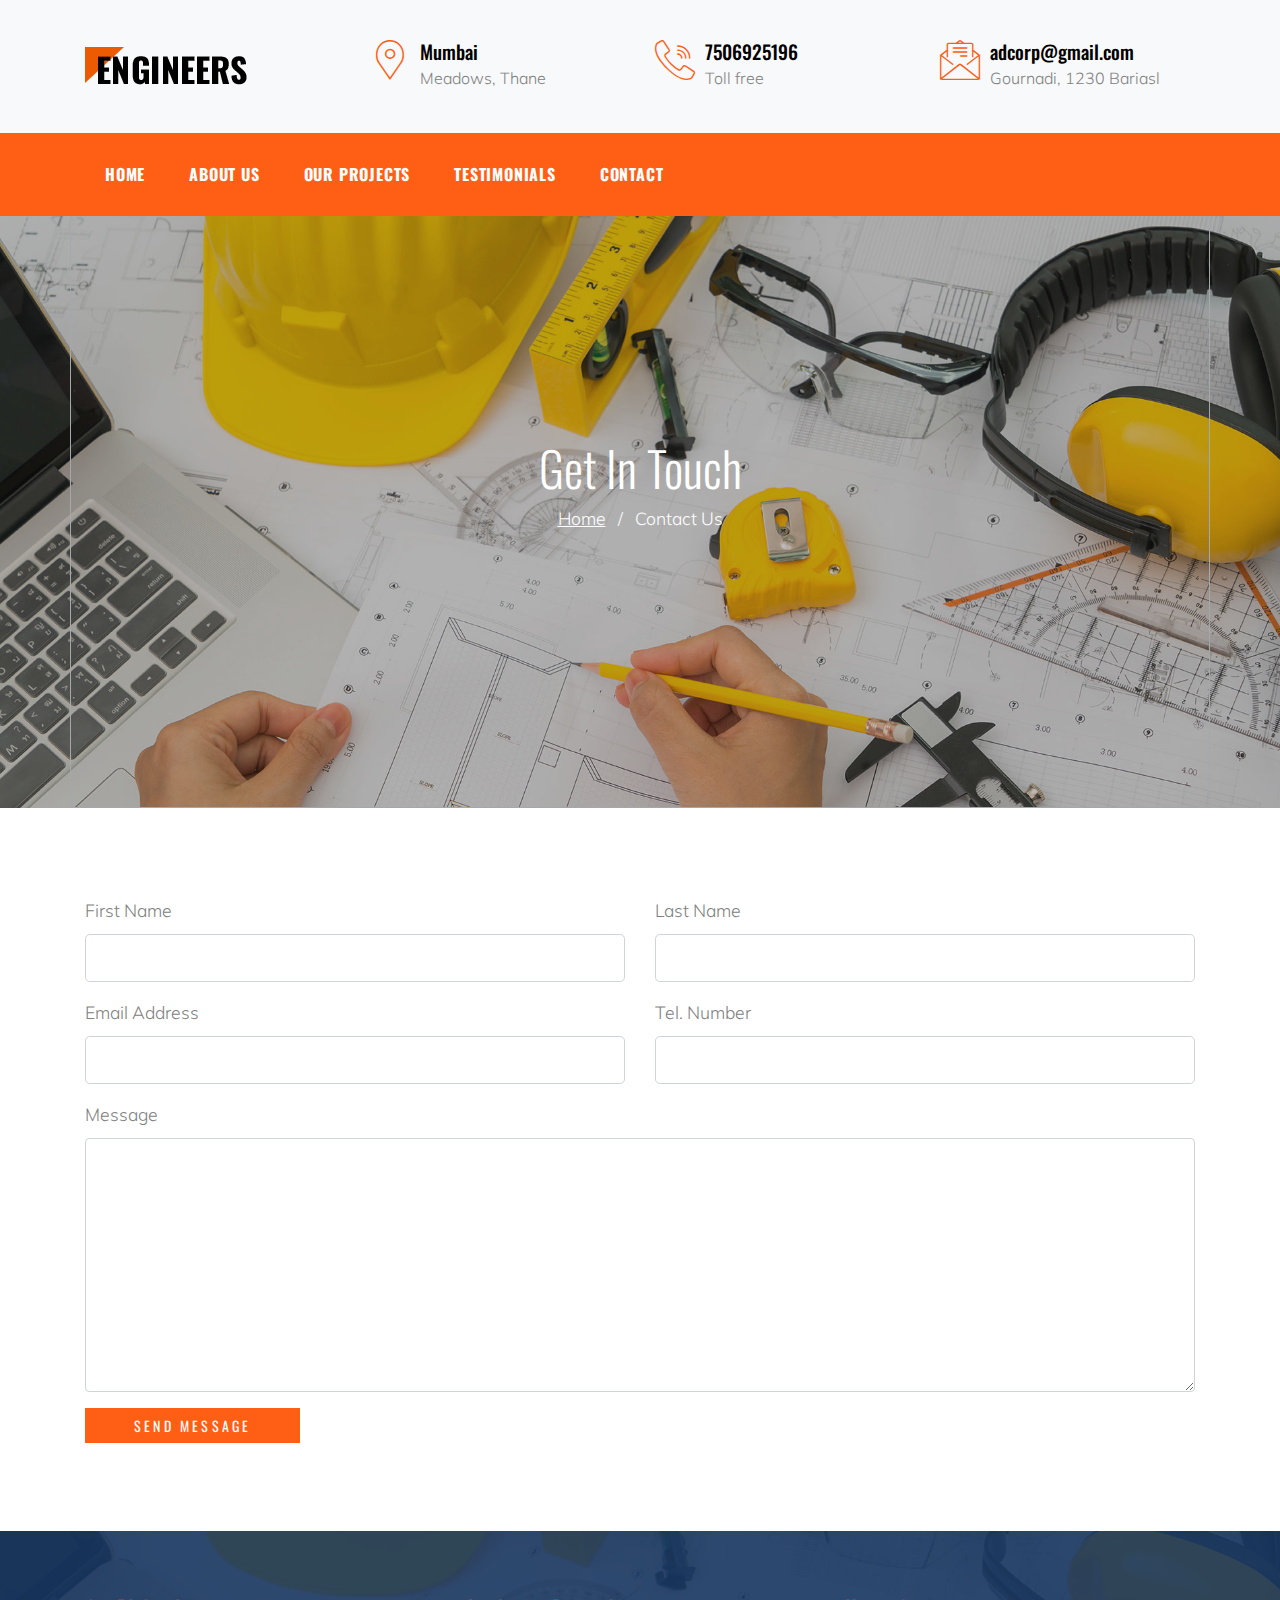
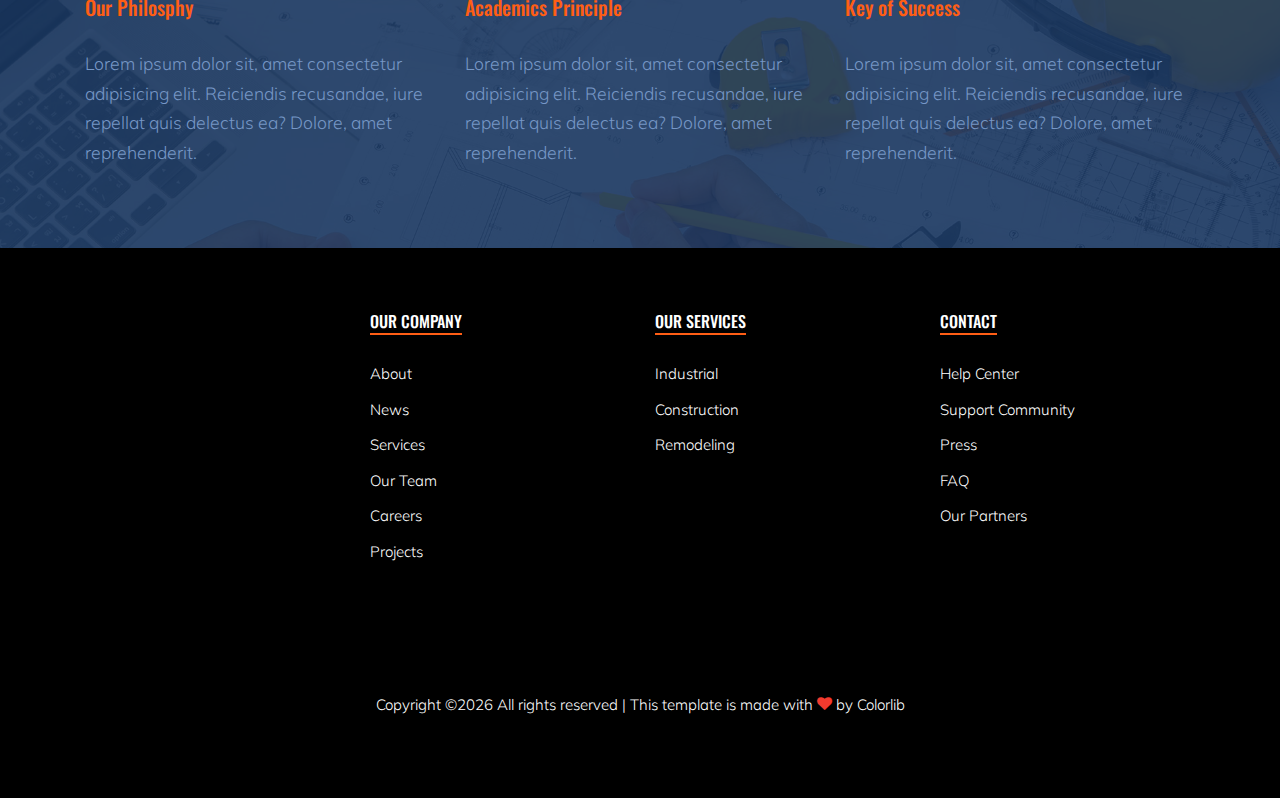
<file: contact.html>
<!DOCTYPE html>
<html lang="en">

<head>
  <title>ADCorp</title>
  <meta charset="utf-8">
  <meta name="viewport" content="width=device-width, initial-scale=1, shrink-to-fit=no">


  <link href="https://fonts.googleapis.com/css?family=Oswald:300,400,700|Muli:300,400" rel="stylesheet">
  <link rel="stylesheet" href="fonts/icomoon/style.css">

  <link rel="stylesheet" href="css/bootstrap.min.css">
  <link rel="stylesheet" href="css/jquery-ui.css">
  <link rel="stylesheet" href="css/owl.carousel.min.css">
  <link rel="stylesheet" href="css/owl.theme.default.min.css">
  <link rel="stylesheet" href="css/owl.theme.default.min.css">

  <link rel="stylesheet" href="css/jquery.fancybox.min.css">

  <link rel="stylesheet" href="css/bootstrap-datepicker.css">

  <link rel="stylesheet" href="fonts/flaticon/font/flaticon.css">

  <link rel="stylesheet" href="css/aos.css">
  <link href="css/jquery.mb.YTPlayer.min.css" media="all" rel="stylesheet" type="text/css">

  <link rel="stylesheet" href="css/style.css">



</head>

<body data-spy="scroll" data-target=".site-navbar-target" data-offset="300">

  <div class="site-wrap">

    <div class="site-mobile-menu site-navbar-target">
      <div class="site-mobile-menu-header">
        <div class="site-mobile-menu-close mt-3">
          <span class="icon-close2 js-menu-toggle"></span>
        </div>
      </div>
      <div class="site-mobile-menu-body"></div>
    </div>


    
    <div class="header-top bg-light">
      <div class="container">
        <div class="row align-items-center">
          <div class="col-6 col-lg-3">
            <a href="index.html">
            <img src="images/logo.png" alt="Image" class="img-fluid">
            </a>
          </div>
          <div class="col-lg-3 d-none d-lg-block">

            <div class="quick-contact-icons d-flex">
              <div class="icon align-self-start">
                <span class="flaticon-placeholder text-primary"></span>
              </div>
              <div class="text">
                <span class="h4 d-block">Mumbai</span>
                <span class="caption-text">Meadows, Thane</span>
              </div>
            </div>

          </div>
          <div class="col-lg-3 d-none d-lg-block">
            <div class="quick-contact-icons d-flex">
              <div class="icon align-self-start">
                <span class="flaticon-call text-primary"></span>
              </div>
              <div class="text">
                <span class="h4 d-block">7506925196</span>
                <span class="caption-text">Toll free</span>
              </div>
            </div>
          </div>

          <div class="col-lg-3 d-none d-lg-block">
            <div class="quick-contact-icons d-flex">
              <div class="icon align-self-start">
                <span class="flaticon-email text-primary"></span>
              </div>
              <div class="text">
                <span class="h4 d-block">adcorp@gmail.com</span>
                <span class="caption-text">Gournadi, 1230 Bariasl</span>
              </div>
            </div>
          </div>

          <div class="col-6 d-block d-lg-none text-right">
              <a href="#" class="d-inline-block d-lg-none site-menu-toggle js-menu-toggle text-black"><span
                class="icon-menu h3"></span></a>
          </div>
        </div>
      </div>
      


      
      <div class="site-navbar py-2 js-sticky-header site-navbar-target d-none pl-0 d-lg-block" role="banner">

      <div class="container">
        <div class="d-flex align-items-center">
          
          <div class="mr-auto">
            <nav class="site-navigation position-relative text-right" role="navigation">
              <ul class="site-menu main-menu js-clone-nav mr-auto d-none pl-0 d-lg-block">
                <li>
                  <a href="index.html" class="nav-link text-left">Home</a>
                </li>
                <li>
                  <a href="about.html" class="nav-link text-left">About Us</a>
                </li>
                <li>
                  <a href="works.html" class="nav-link text-left">Our Projects</a>
                </li>
                
                <li>
                    <a href="testimonials.html" class="nav-link text-left">Testimonials</a>
                <!--  </li>
                <li><a href="blog.html" class="nav-link text-left">Blog</a></li>
                <li>
				-->
                    <a href="contact.html" class="nav-link text-left">Contact</a>
                  </li>
              </ul>                                                                                                                                                                                                                                                                                          </ul>
            </nav>

          </div>
          
         
        </div>
      </div>

    </div>
    
    </div>



    <div class="intro-section site-blocks-cover innerpage" style="background-image: url('images/hero_1.jpg');">
      <div class="container">
        <div class="row align-items-center text-center border">
          <div class="col-lg-12 mt-5" data-aos="fade-up">
            <h1>Get In Touch</h1>
            <p class="text-white text-center">
              <a href="index.html">Home</a>
              <span class="mx-2">/</span>
              <span>Contact Us</span>
            </p>
          </div>
        </div>
      </div>
    </div>

    
    <div class="site-section">
        <div class="container">
            <div class="row">
                <div class="col-md-6 form-group">
                    <label for="fname">First Name</label>
                    <input type="text" id="fname" class="form-control form-control-lg">
                </div>
                <div class="col-md-6 form-group">
                    <label for="lname">Last Name</label>
                    <input type="text" id="lname" class="form-control form-control-lg">
                </div>
            </div>
            <div class="row">
                <div class="col-md-6 form-group">
                    <label for="eaddress">Email Address</label>
                    <input type="text" id="eaddress" class="form-control form-control-lg">
                </div>
                <div class="col-md-6 form-group">
                    <label for="tel">Tel. Number</label>
                    <input type="text" id="tel" class="form-control form-control-lg">
                </div>
            </div>
            <div class="row">
                <div class="col-md-12 form-group">
                    <label for="message">Message</label>
                    <textarea name="" id="message" cols="30" rows="10" class="form-control"></textarea>
                </div>
            </div>

            <div class="row">
                <div class="col-12">
                    <input type="submit" value="Send Message" class="btn btn-primary rounded-0 px-3 px-5">
                </div>
            </div>
        </div>
    </div>

    <div class="section-bg style-1" style="background-image: url('images/hero_1.jpg');">
        <div class="container">
          <div class="row">
            <div class="col-lg-4 col-md-6 mb-5 mb-lg-0">
              <span class="icon flaticon-mortarboard"></span>
              <h3>Our Philosphy</h3>
              <p>Lorem ipsum dolor sit, amet consectetur adipisicing elit. Reiciendis recusandae, iure repellat quis delectus ea? Dolore, amet reprehenderit.</p>
            </div>
            <div class="col-lg-4 col-md-6 mb-5 mb-lg-0">
              <span class="icon flaticon-school-material"></span>
              <h3>Academics Principle</h3>
              <p>Lorem ipsum dolor sit, amet consectetur adipisicing elit. Reiciendis recusandae, iure repellat quis delectus ea?
                Dolore, amet reprehenderit.</p>
            </div>
            <div class="col-lg-4 col-md-6 mb-5 mb-lg-0">
              <span class="icon flaticon-library"></span>
              <h3>Key of Success</h3>
              <p>Lorem ipsum dolor sit, amet consectetur adipisicing elit. Reiciendis recusandae, iure repellat quis delectus ea?
                Dolore, amet reprehenderit.</p>
            </div>
          </div>
        </div>
      </div>
    
    <div class="footer">
      <div class="container">
        <div class="row">
          <div class="col-lg-3">
            <!-- <p class="mb-4"><img src="images/logo2.png" alt="Image" class="img-fluid"></p>
            <p>Lorem ipsum dolor sit amet consectetur adipisicing elit. Beatae nemo minima qui dolor, iusto iure.</p>  
            <p><a href="#">Learn More</a></p> -->
          </div>
          <div class="col-lg-3">
            <h3 class="footer-heading"><span>Our Company</span></h3>
            <ul class="list-unstyled">
                <li><a href="#">About</a></li>
                <li><a href="#">News</a></li>
                <li><a href="#">Services</a></li>
                <li><a href="#">Our Team</a></li>
                <li><a href="#">Careers</a></li>
                <li><a href="#">Projects</a></li>
            </ul>
          </div>
          <div class="col-lg-3">
              <h3 class="footer-heading"><span>Our Services</span></h3>
              <ul class="list-unstyled">
                  <li><a href="#">Industrial</a></li>
                  <li><a href="#">Construction</a></li>
                  <li><a href="#">Remodeling</a></li>
              </ul>
          </div>
          <div class="col-lg-3">
              <h3 class="footer-heading"><span>Contact</span></h3>
              <ul class="list-unstyled">
                  <li><a href="#">Help Center</a></li>
                  <li><a href="#">Support Community</a></li>
                  <li><a href="#">Press</a></li>
                  <li><a href="#">FAQ</a></li>
                  <li><a href="#">Our Partners</a></li>
              </ul>
          </div>
        </div>

        <div class="row">
          <div class="col-12">
            <div class="copyright">
                <p>
                    <!-- Link back to Colorlib can't be removed. Template is licensed under CC BY 3.0. -->
                    Copyright &copy;<script>document.write(new Date().getFullYear());</script> All rights reserved | This template is made with <i class="icon-heart text-danger" aria-hidden="true"></i> by <a href="https://colorlib.com" target="_blank" >Colorlib</a>
                    <!-- Link back to Colorlib can't be removed. Template is licensed under CC BY 3.0. -->
                    </p>
            </div>
          </div>
        </div>
      </div>
    </div>
    

  </div>
  <!-- .site-wrap -->


  <!-- loader -->
  <div id="loader" class="show fullscreen"><svg class="circular" width="48px" height="48px"><circle class="path-bg" cx="24" cy="24" r="22" fill="none" stroke-width="4" stroke="#eeeeee"/><circle class="path" cx="24" cy="24" r="22" fill="none" stroke-width="4" stroke-miterlimit="10" stroke="#ff5e15"/></svg></div>

  <script src="js/jquery-3.3.1.min.js"></script>
  <script src="js/jquery-migrate-3.0.1.min.js"></script>
  <script src="js/jquery-ui.js"></script>
  <script src="js/popper.min.js"></script>
  <script src="js/bootstrap.min.js"></script>
  <script src="js/owl.carousel.min.js"></script>
  <script src="js/jquery.stellar.min.js"></script>
  <script src="js/jquery.countdown.min.js"></script>
  <script src="js/bootstrap-datepicker.min.js"></script>
  <script src="js/jquery.easing.1.3.js"></script>
  <script src="js/aos.js"></script>
  <script src="js/jquery.fancybox.min.js"></script>
  <script src="js/jquery.sticky.js"></script>
  <script src="js/jquery.mb.YTPlayer.min.js"></script>




  <script src="js/main.js"></script>

</body>

</html>
</file>
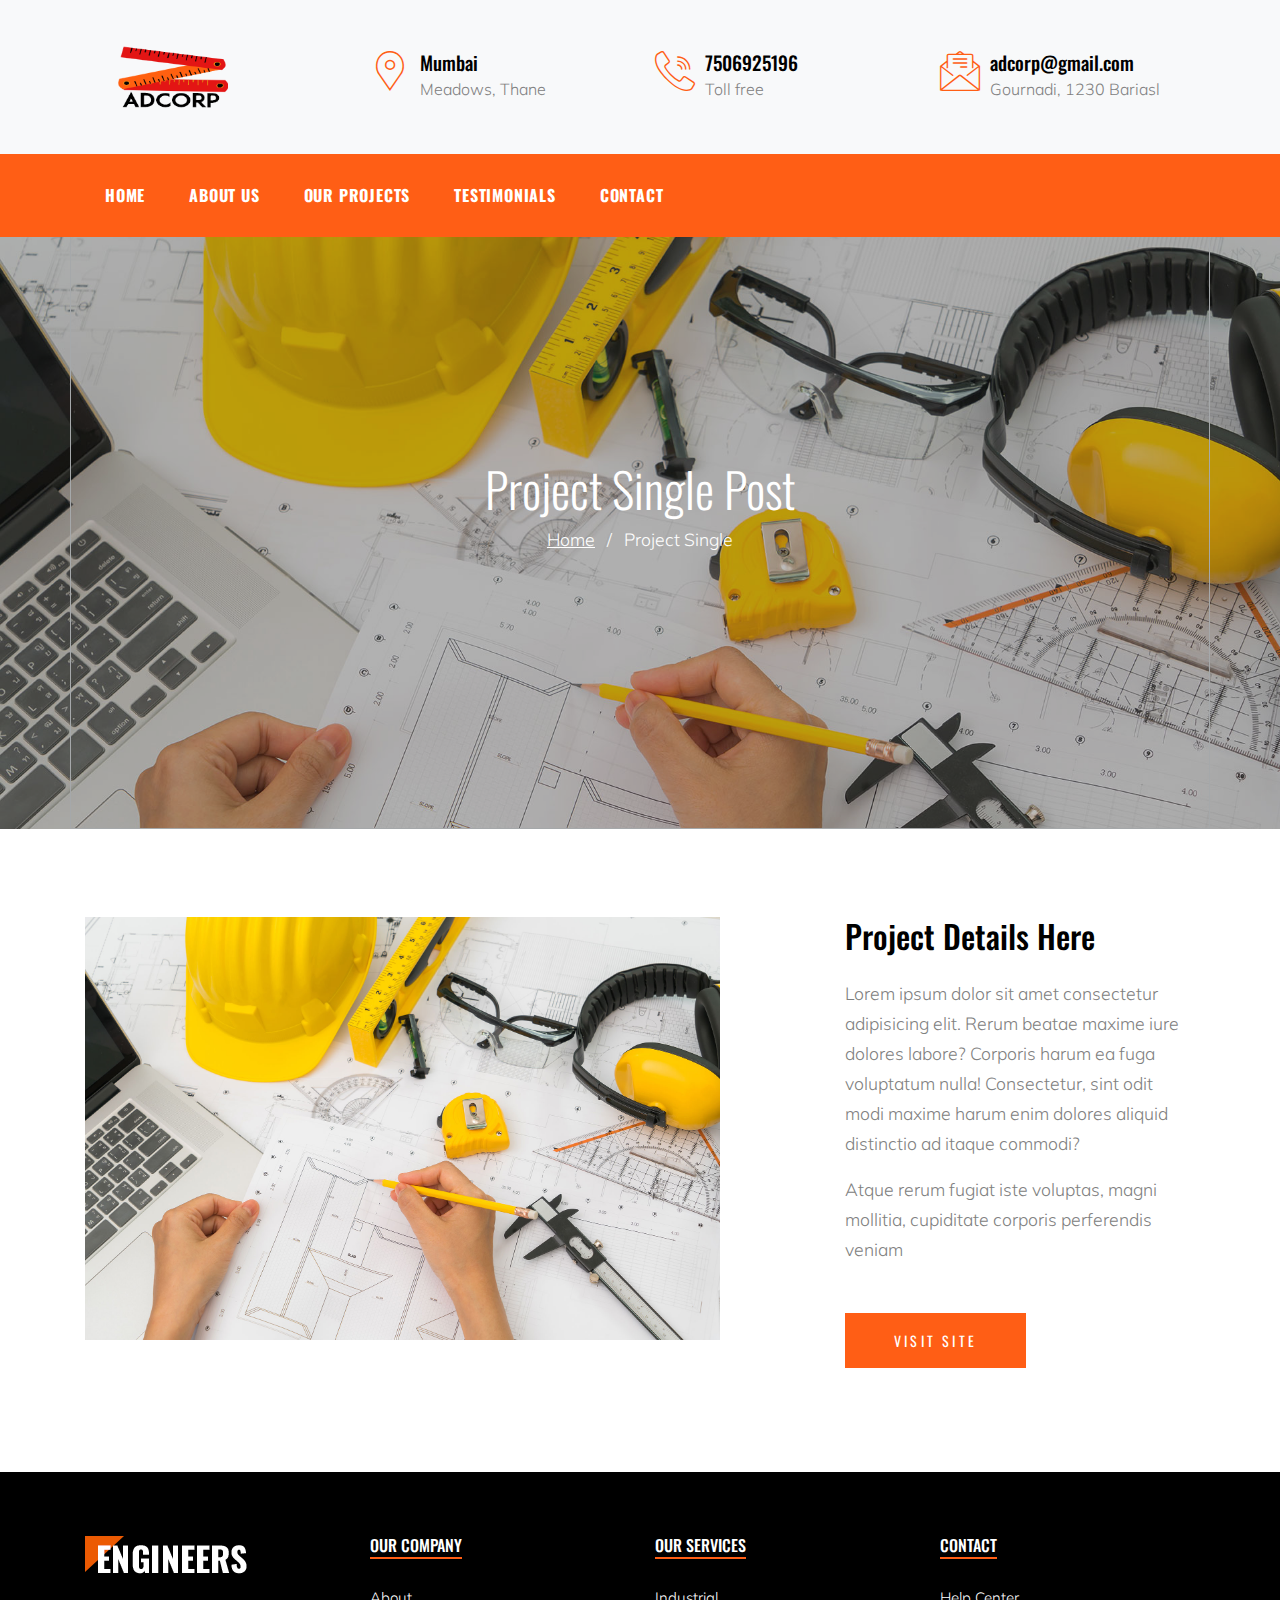
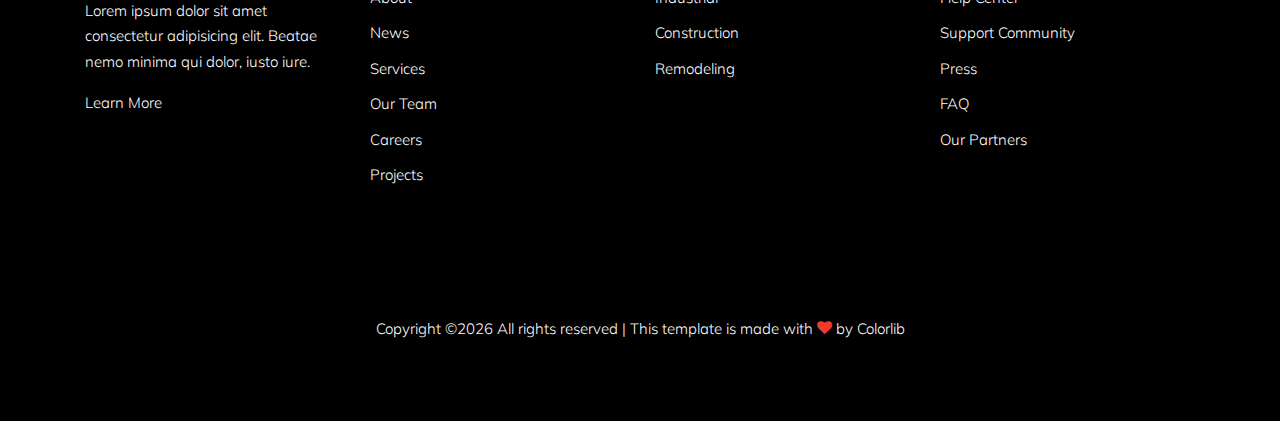
<file: project-single.html>
<!DOCTYPE html>
<html lang="en">

<head>
  <title>ADCorp</title>
  <meta charset="utf-8">
  <meta name="viewport" content="width=device-width, initial-scale=1, shrink-to-fit=no">


  <link href="https://fonts.googleapis.com/css?family=Oswald:300,400,700|Muli:300,400" rel="stylesheet">
  <link rel="stylesheet" href="fonts/icomoon/style.css">

  <link rel="stylesheet" href="css/bootstrap.min.css">
  <link rel="stylesheet" href="css/jquery-ui.css">
  <link rel="stylesheet" href="css/owl.carousel.min.css">
  <link rel="stylesheet" href="css/owl.theme.default.min.css">
  <link rel="stylesheet" href="css/owl.theme.default.min.css">

  <link rel="stylesheet" href="css/jquery.fancybox.min.css">

  <link rel="stylesheet" href="css/bootstrap-datepicker.css">

  <link rel="stylesheet" href="fonts/flaticon/font/flaticon.css">

  <link rel="stylesheet" href="css/aos.css">
  <link href="css/jquery.mb.YTPlayer.min.css" media="all" rel="stylesheet" type="text/css">

  <link rel="stylesheet" href="css/style.css">



</head>

<body data-spy="scroll" data-target=".site-navbar-target" data-offset="300">

  <div class="site-wrap">

    <div class="site-mobile-menu site-navbar-target">
      <div class="site-mobile-menu-header">
        <div class="site-mobile-menu-close mt-3">
          <span class="icon-close2 js-menu-toggle"></span>
        </div>
      </div>
      <div class="site-mobile-menu-body"></div>
    </div>


    
    <div class="header-top bg-light">
      <div class="container">
        <div class="row align-items-center">
          <div class="col-6 col-lg-3">
            <a href="index.html">
              <img src="images/abc.png" alt="Image" class="img-fluid" style="height: 74px">
            </a>
          </div>
          <div class="col-lg-3 d-none d-lg-block">

            <div class="quick-contact-icons d-flex">
              <div class="icon align-self-start">
                <span class="flaticon-placeholder text-primary"></span>
              </div>
              <div class="text">
                <span class="h4 d-block">Mumbai</span>
                <span class="caption-text">Meadows, Thane</span>
              </div>
            </div>

          </div>
          <div class="col-lg-3 d-none d-lg-block">
            <div class="quick-contact-icons d-flex">
              <div class="icon align-self-start">
                <span class="flaticon-call text-primary"></span>
              </div>
              <div class="text">
                <span class="h4 d-block">7506925196</span>
                <span class="caption-text">Toll free</span>
              </div>
            </div>
          </div>

          <div class="col-lg-3 d-none d-lg-block">
            <div class="quick-contact-icons d-flex">
              <div class="icon align-self-start">
                <span class="flaticon-email text-primary"></span>
              </div>
              <div class="text">
                <span class="h4 d-block">adcorp@gmail.com</span>
                <span class="caption-text">Gournadi, 1230 Bariasl</span>
              </div>
            </div>
          </div>

          <div class="col-6 d-block d-lg-none text-right">
              <a href="#" class="d-inline-block d-lg-none site-menu-toggle js-menu-toggle text-black"><span
                class="icon-menu h3"></span></a>
          </div>
        </div>
      </div>
      


      
      <div class="site-navbar py-2 js-sticky-header site-navbar-target d-none pl-0 d-lg-block" role="banner">

      <div class="container">
        <div class="d-flex align-items-center">
          
          <div class="mr-auto">
            <nav class="site-navigation position-relative text-right" role="navigation">
              <ul class="site-menu main-menu js-clone-nav mr-auto d-none pl-0 d-lg-block">
                <li>
                  <a href="index.html" class="nav-link text-left">Home</a>
                </li>
                <li>
                  <a href="about.html" class="nav-link text-left">About Us</a>
                </li>
                <li>
                  <a href="works.html" class="nav-link text-left">Our Projects</a>
                </li>
                
                <li>
                    <a href="testimonials.html" class="nav-link text-left">Testimonials</a>
               <!--  </li>
                <li><a href="blog.html" class="nav-link text-left">Blog</a></li>
                <li>
				-->
                    <a href="contact.html" class="nav-link text-left">Contact</a>
                  </li>
              </ul>                                                                                                                                                                                                                                                                                          </ul>
            </nav>

          </div>
          
         
        </div>
      </div>

    </div>
    
    </div>



    <div class="intro-section site-blocks-cover innerpage" style="background-image: url('images/hero_1.jpg');">
      <div class="container">
        <div class="row align-items-center text-center border">
          <div class="col-lg-12 mt-5" data-aos="fade-up">
            <h1>Project Single Post</h1>
            <p class="text-white text-center">
              <a href="index.html">Home</a>
              <span class="mx-2">/</span>
              <span>Project Single</span>
            </p>
          </div>
        </div>
      </div>
    </div>

    
    <div class="site-section">
        <div class="container">
            <div class="row">
                <div class="col-md-7 mb-4">
                    <img src="images/hero_1.jpg" alt="Image" class="img-fluid">
                </div>
                <div class="col-md-4 ml-auto">
                    <h2 class="text-black mb-4">Project Details Here</h2>
                    <p>Lorem ipsum dolor sit amet consectetur adipisicing elit. Rerum beatae maxime iure dolores labore? Corporis harum ea fuga voluptatum nulla! Consectetur, sint odit modi maxime harum enim dolores aliquid distinctio ad itaque commodi?</p>
                    <p class="mb-5">Atque rerum fugiat iste voluptas, magni mollitia, cupiditate corporis perferendis veniam</p>
                    <p><a href="#" class="btn btn-primary rounded-0 py-3 px-5">Visit Site</a></p>
                </div>
            </div>
        </div>
    </div>
    
    <div class="footer">
      <div class="container">
        <div class="row">
          <div class="col-lg-3">
            <p class="mb-4"><img src="images/logo2.png" alt="Image" class="img-fluid"></p>
            <p>Lorem ipsum dolor sit amet consectetur adipisicing elit. Beatae nemo minima qui dolor, iusto iure.</p>  
            <p><a href="#">Learn More</a></p>
          </div>
          <div class="col-lg-3">
            <h3 class="footer-heading"><span>Our Company</span></h3>
            <ul class="list-unstyled">
                <li><a href="#">About</a></li>
                <li><a href="#">News</a></li>
                <li><a href="#">Services</a></li>
                <li><a href="#">Our Team</a></li>
                <li><a href="#">Careers</a></li>
                <li><a href="#">Projects</a></li>
            </ul>
          </div>
          <div class="col-lg-3">
              <h3 class="footer-heading"><span>Our Services</span></h3>
              <ul class="list-unstyled">
                  <li><a href="#">Industrial</a></li>
                  <li><a href="#">Construction</a></li>
                  <li><a href="#">Remodeling</a></li>
              </ul>
          </div>
          <div class="col-lg-3">
              <h3 class="footer-heading"><span>Contact</span></h3>
              <ul class="list-unstyled">
                  <li><a href="#">Help Center</a></li>
                  <li><a href="#">Support Community</a></li>
                  <li><a href="#">Press</a></li>
                  <li><a href="#">FAQ</a></li>
                  <li><a href="#">Our Partners</a></li>
              </ul>
          </div>
        </div>

        <div class="row">
          <div class="col-12">
            <div class="copyright">
                <p>
                    <!-- Link back to Colorlib can't be removed. Template is licensed under CC BY 3.0. -->
                    Copyright &copy;<script>document.write(new Date().getFullYear());</script> All rights reserved | This template is made with <i class="icon-heart text-danger" aria-hidden="true"></i> by <a href="https://colorlib.com" target="_blank" >Colorlib</a>
                    <!-- Link back to Colorlib can't be removed. Template is licensed under CC BY 3.0. -->
                    </p>
            </div>
          </div>
        </div>
      </div>
    </div>
    

  </div>
  <!-- .site-wrap -->


  <!-- loader -->
  <div id="loader" class="show fullscreen"><svg class="circular" width="48px" height="48px"><circle class="path-bg" cx="24" cy="24" r="22" fill="none" stroke-width="4" stroke="#eeeeee"/><circle class="path" cx="24" cy="24" r="22" fill="none" stroke-width="4" stroke-miterlimit="10" stroke="#ff5e15"/></svg></div>

  <script src="js/jquery-3.3.1.min.js"></script>
  <script src="js/jquery-migrate-3.0.1.min.js"></script>
  <script src="js/jquery-ui.js"></script>
  <script src="js/popper.min.js"></script>
  <script src="js/bootstrap.min.js"></script>
  <script src="js/owl.carousel.min.js"></script>
  <script src="js/jquery.stellar.min.js"></script>
  <script src="js/jquery.countdown.min.js"></script>
  <script src="js/bootstrap-datepicker.min.js"></script>
  <script src="js/jquery.easing.1.3.js"></script>
  <script src="js/aos.js"></script>
  <script src="js/jquery.fancybox.min.js"></script>
  <script src="js/jquery.sticky.js"></script>
  <script src="js/jquery.mb.YTPlayer.min.js"></script>




  <script src="js/main.js"></script>

</body>

</html>
</file>
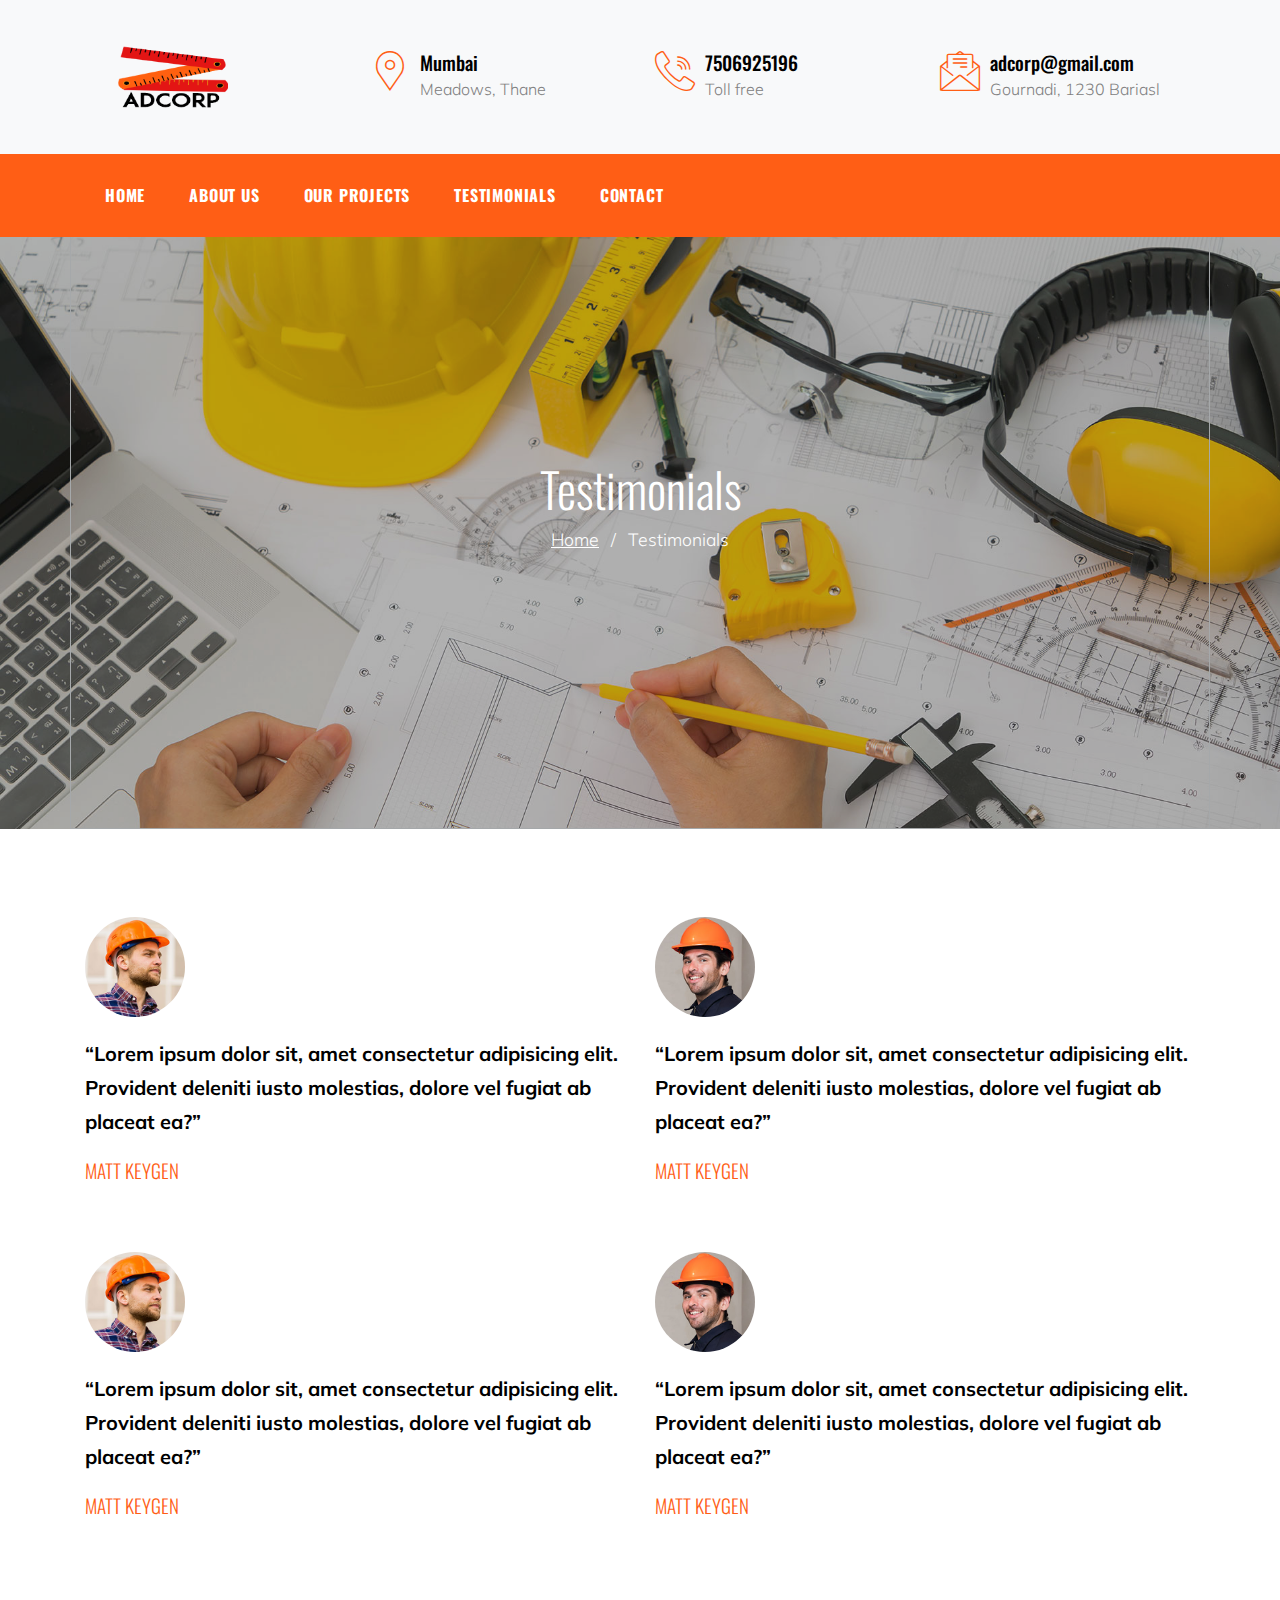
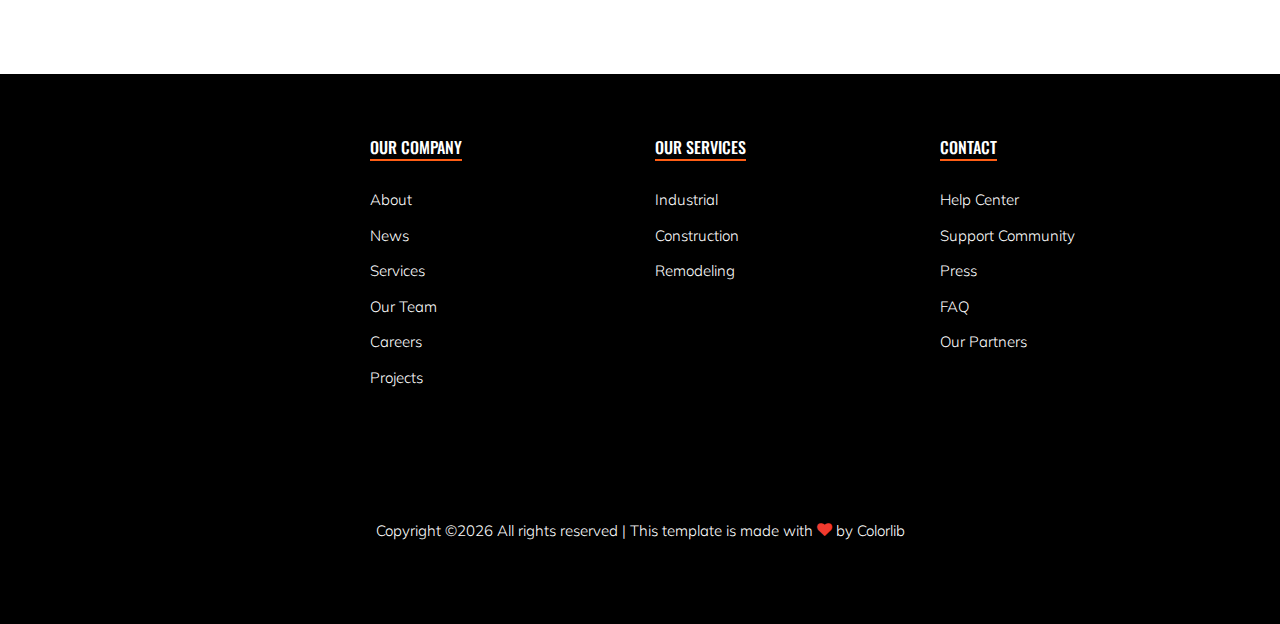
<file: testimonials.html>
<!DOCTYPE html>
<html lang="en">

<head>
  <title>ADCorp</title>
  <meta charset="utf-8">
  <meta name="viewport" content="width=device-width, initial-scale=1, shrink-to-fit=no">


  <link href="https://fonts.googleapis.com/css?family=Oswald:300,400,700|Muli:300,400" rel="stylesheet">
  <link rel="stylesheet" href="fonts/icomoon/style.css">

  <link rel="stylesheet" href="css/bootstrap.min.css">
  <link rel="stylesheet" href="css/jquery-ui.css">
  <link rel="stylesheet" href="css/owl.carousel.min.css">
  <link rel="stylesheet" href="css/owl.theme.default.min.css">
  <link rel="stylesheet" href="css/owl.theme.default.min.css">

  <link rel="stylesheet" href="css/jquery.fancybox.min.css">

  <link rel="stylesheet" href="css/bootstrap-datepicker.css">

  <link rel="stylesheet" href="fonts/flaticon/font/flaticon.css">

  <link rel="stylesheet" href="css/aos.css">
  <link href="css/jquery.mb.YTPlayer.min.css" media="all" rel="stylesheet" type="text/css">

  <link rel="stylesheet" href="css/style.css">



</head>

<body data-spy="scroll" data-target=".site-navbar-target" data-offset="300">

 <div class="site-wrap">

    <div class="site-mobile-menu site-navbar-target">
      <div class="site-mobile-menu-header">
        <div class="site-mobile-menu-close mt-3">
          <span class="icon-close2 js-menu-toggle"></span>
        </div>
      </div>
      <div class="site-mobile-menu-body"></div>
    </div>


    
    <div class="header-top bg-light">
      <div class="container">
        <div class="row align-items-center">
          <div class="col-6 col-lg-3">
            <a href="index.html">
              <img src="images/abc.png" alt="Image" class="img-fluid" style="height: 74px">
            </a>
          </div>
          <div class="col-lg-3 d-none d-lg-block">

            <div class="quick-contact-icons d-flex">
              <div class="icon align-self-start">
                <span class="flaticon-placeholder text-primary"></span>
              </div>
              <div class="text">
                <span class="h4 d-block">Mumbai</span>
                <span class="caption-text">Meadows, Thane</span>
              </div>
            </div>

          </div>
          <div class="col-lg-3 d-none d-lg-block">
            <div class="quick-contact-icons d-flex">
              <div class="icon align-self-start">
                <span class="flaticon-call text-primary"></span>
              </div>
              <div class="text">
                <span class="h4 d-block">7506925196</span>
                <span class="caption-text">Toll free</span>
              </div>
            </div>
          </div>

          <div class="col-lg-3 d-none d-lg-block">
            <div class="quick-contact-icons d-flex">
              <div class="icon align-self-start">
                <span class="flaticon-email text-primary"></span>
              </div>
              <div class="text">
                <span class="h4 d-block">adcorp@gmail.com</span>
                <span class="caption-text">Gournadi, 1230 Bariasl</span>
              </div>
            </div>
          </div>

          <div class="col-6 d-block d-lg-none text-right">
              <a href="#" class="d-inline-block d-lg-none site-menu-toggle js-menu-toggle text-black"><span
                class="icon-menu h3"></span></a>
          </div>
        </div>
      </div>
      


      
      <div class="site-navbar py-2 js-sticky-header site-navbar-target d-none pl-0 d-lg-block" role="banner">

      <div class="container">
        <div class="d-flex align-items-center">
          
          <div class="mr-auto">
            <nav class="site-navigation position-relative text-right" role="navigation">
              <ul class="site-menu main-menu js-clone-nav mr-auto d-none pl-0 d-lg-block">
                <li>
                  <a href="index.html" class="nav-link text-left">Home</a>
                </li>
                <li>
                  <a href="about.html" class="nav-link text-left">About Us</a>
                </li>
                <li>
                  <a href="works.html" class="nav-link text-left">Our Projects</a>
                </li>
                
                <li>
                    <a href="testimonials.html" class="nav-link text-left">Testimonials</a>
               <!--  </li>
                <li><a href="blog.html" class="nav-link text-left">Blog</a></li>
                <li>
				-->
                    <a href="contact.html" class="nav-link text-left">Contact</a>
                  </li>
              </ul>                                                                                                                                                                                                                                                                                          </ul>
            </nav>

          </div>
          
         
        </div>
      </div>

    </div>
    
    </div>



    <div class="intro-section site-blocks-cover innerpage" style="background-image: url('images/hero_1.jpg');">
      <div class="container">
        <div class="row align-items-center text-center border">
          <div class="col-lg-12 mt-5" data-aos="fade-up">
            <h1>Testimonials</h1>
            <p class="text-white text-center">
              <a href="index.html">Home</a>
              <span class="mx-2">/</span>
              <span>Testimonials</span>
            </p>
          </div>
        </div>
      </div>
    </div>

    
    <div class="site-section">
        <div class="container">
            <div class="row">
                <div class="col-md-6 mb-5 mb-md-5">
                    <div class="testimonial">
                    <img src="images/person_3_sq.jpg" alt="">
                    <blockquote>
                        <p>&ldquo;Lorem ipsum dolor sit, amet consectetur adipisicing elit. Provident deleniti iusto molestias, dolore vel fugiat ab placeat ea?&rdquo;</p>
                    </blockquote>
                    <p class="client-name">Matt Keygen</p>
                    </div>
                </div>
                <div class="col-md-6 mb-5 mb-md-5">
                    <div class="testimonial">
                    <img src="images/person_4_sq.jpg" alt="">
                    <blockquote>
                        <p>&ldquo;Lorem ipsum dolor sit, amet consectetur adipisicing elit. Provident deleniti iusto molestias, dolore vel fugiat ab placeat ea?&rdquo;</p>
                    </blockquote>
                    <p class="client-name">Matt Keygen</p>
                    </div>
                </div>

                <div class="col-md-6 mb-5 mb-md-5">
                    <div class="testimonial">
                    <img src="images/person_3_sq.jpg" alt="">
                    <blockquote>
                        <p>&ldquo;Lorem ipsum dolor sit, amet consectetur adipisicing elit. Provident deleniti iusto molestias, dolore vel fugiat ab placeat ea?&rdquo;</p>
                    </blockquote>
                    <p class="client-name">Matt Keygen</p>
                    </div>
                </div>
                <div class="col-md-6 mb-5 mb-md-5">
                    <div class="testimonial">
                    <img src="images/person_4_sq.jpg" alt="">
                    <blockquote>
                        <p>&ldquo;Lorem ipsum dolor sit, amet consectetur adipisicing elit. Provident deleniti iusto molestias, dolore vel fugiat ab placeat ea?&rdquo;</p>
                    </blockquote>
                    <p class="client-name">Matt Keygen</p>
                    </div>
                </div>
            </div>
        </div>
    </div>
    
    <div class="footer">
      <div class="container">
        <div class="row">
          <div class="col-lg-3">
            <!-- <p class="mb-4"><img src="images/logo2.png" alt="Image" class="img-fluid"></p>
            <p>Lorem ipsum dolor sit amet consectetur adipisicing elit. Beatae nemo minima qui dolor, iusto iure.</p>  
            <p><a href="#">Learn More</a></p> -->
          </div>
          <div class="col-lg-3">
            <h3 class="footer-heading"><span>Our Company</span></h3>
            <ul class="list-unstyled">
                <li><a href="#">About</a></li>
                <li><a href="#">News</a></li>
                <li><a href="#">Services</a></li>
                <li><a href="#">Our Team</a></li>
                <li><a href="#">Careers</a></li>
                <li><a href="#">Projects</a></li>
            </ul>
          </div>
          <div class="col-lg-3">
              <h3 class="footer-heading"><span>Our Services</span></h3>
              <ul class="list-unstyled">
                  <li><a href="#">Industrial</a></li>
                  <li><a href="#">Construction</a></li>
                  <li><a href="#">Remodeling</a></li>
              </ul>
          </div>
          <div class="col-lg-3">
              <h3 class="footer-heading"><span>Contact</span></h3>
              <ul class="list-unstyled">
                  <li><a href="#">Help Center</a></li>
                  <li><a href="#">Support Community</a></li>
                  <li><a href="#">Press</a></li>
                  <li><a href="#">FAQ</a></li>
                  <li><a href="#">Our Partners</a></li>
              </ul>
          </div>
        </div>

        <div class="row">
          <div class="col-12">
            <div class="copyright">
                <p>
                    <!-- Link back to Colorlib can't be removed. Template is licensed under CC BY 3.0. -->
                    Copyright &copy;<script>document.write(new Date().getFullYear());</script> All rights reserved | This template is made with <i class="icon-heart text-danger" aria-hidden="true"></i> by <a href="https://colorlib.com" target="_blank" >Colorlib</a>
                    <!-- Link back to Colorlib can't be removed. Template is licensed under CC BY 3.0. -->
                    </p>
            </div>
          </div>
        </div>
      </div>
    </div>
    

  </div>
  <!-- .site-wrap -->


  <!-- loader -->
  <div id="loader" class="show fullscreen"><svg class="circular" width="48px" height="48px"><circle class="path-bg" cx="24" cy="24" r="22" fill="none" stroke-width="4" stroke="#eeeeee"/><circle class="path" cx="24" cy="24" r="22" fill="none" stroke-width="4" stroke-miterlimit="10" stroke="#ff5e15"/></svg></div>

  <script src="js/jquery-3.3.1.min.js"></script>
  <script src="js/jquery-migrate-3.0.1.min.js"></script>
  <script src="js/jquery-ui.js"></script>
  <script src="js/popper.min.js"></script>
  <script src="js/bootstrap.min.js"></script>
  <script src="js/owl.carousel.min.js"></script>
  <script src="js/jquery.stellar.min.js"></script>
  <script src="js/jquery.countdown.min.js"></script>
  <script src="js/bootstrap-datepicker.min.js"></script>
  <script src="js/jquery.easing.1.3.js"></script>
  <script src="js/aos.js"></script>
  <script src="js/jquery.fancybox.min.js"></script>
  <script src="js/jquery.sticky.js"></script>
  <script src="js/jquery.mb.YTPlayer.min.js"></script>




  <script src="js/main.js"></script>

</body>

</html>
</file>
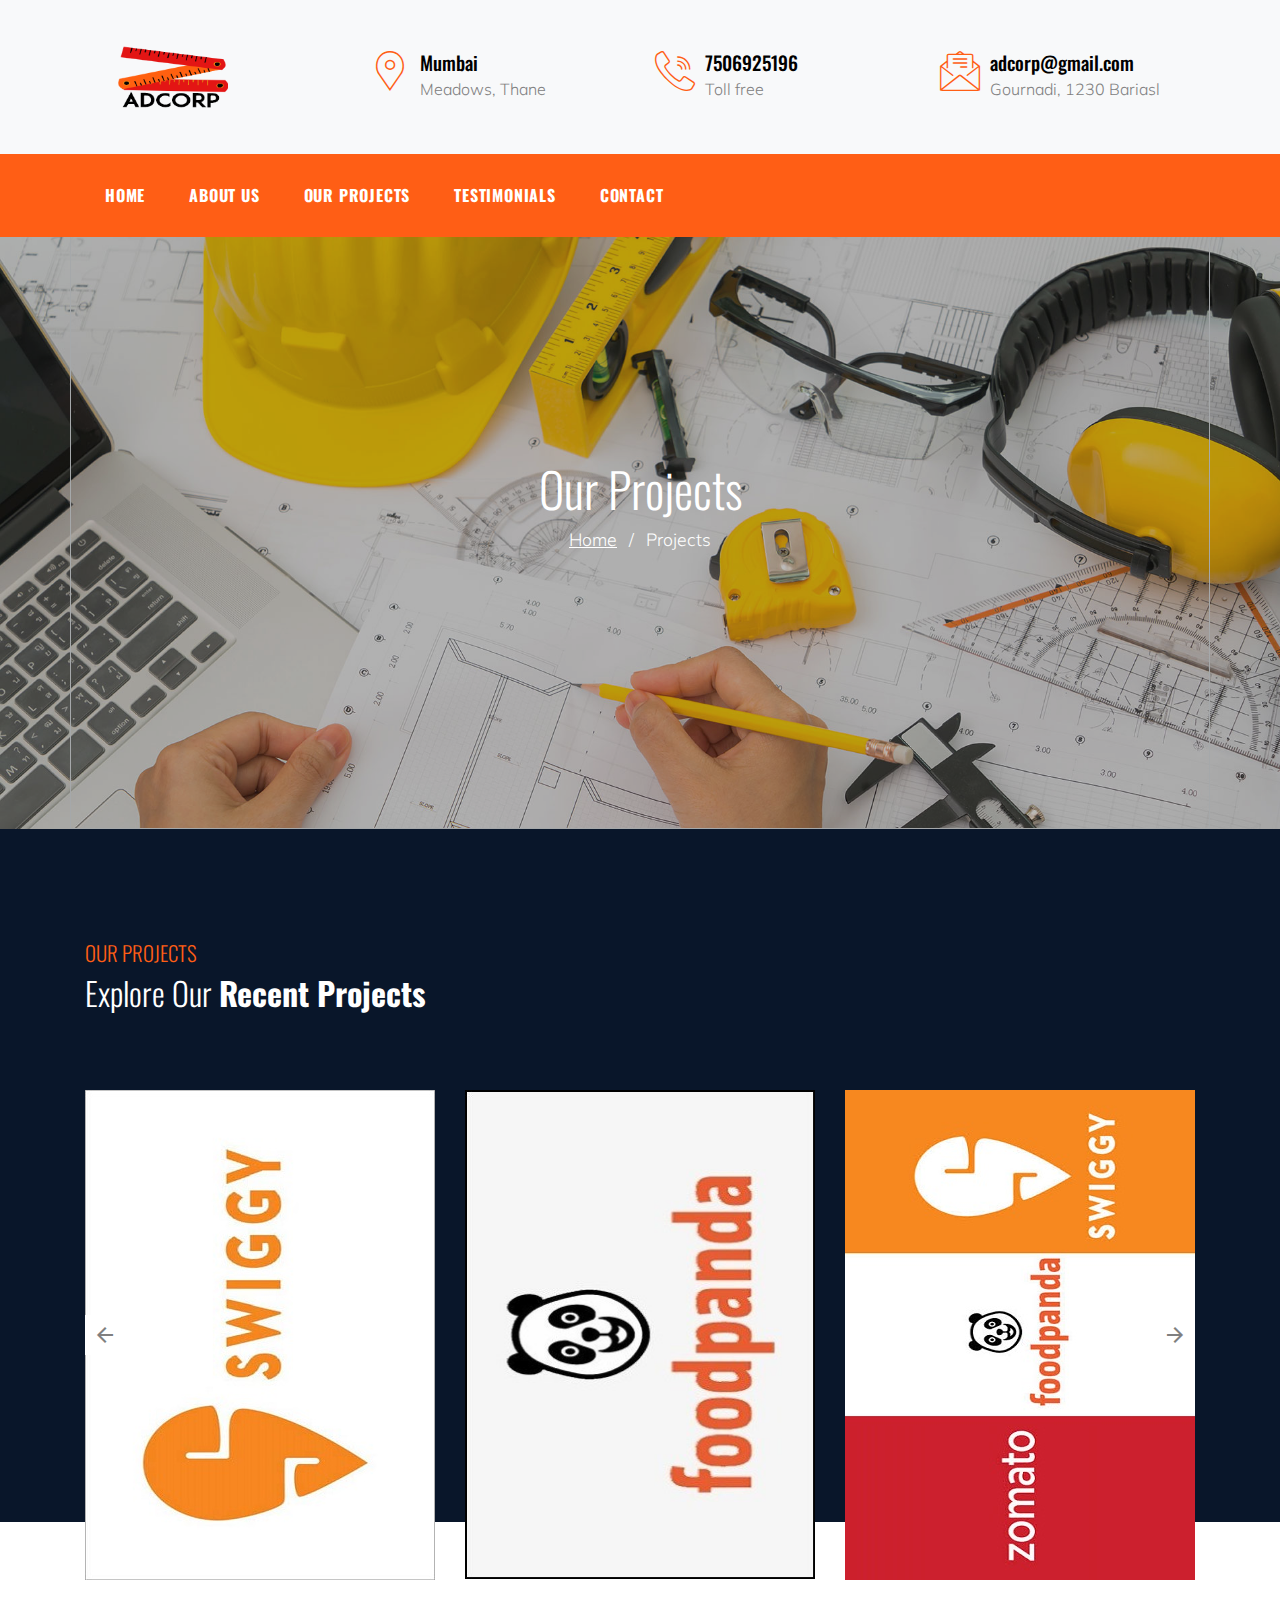
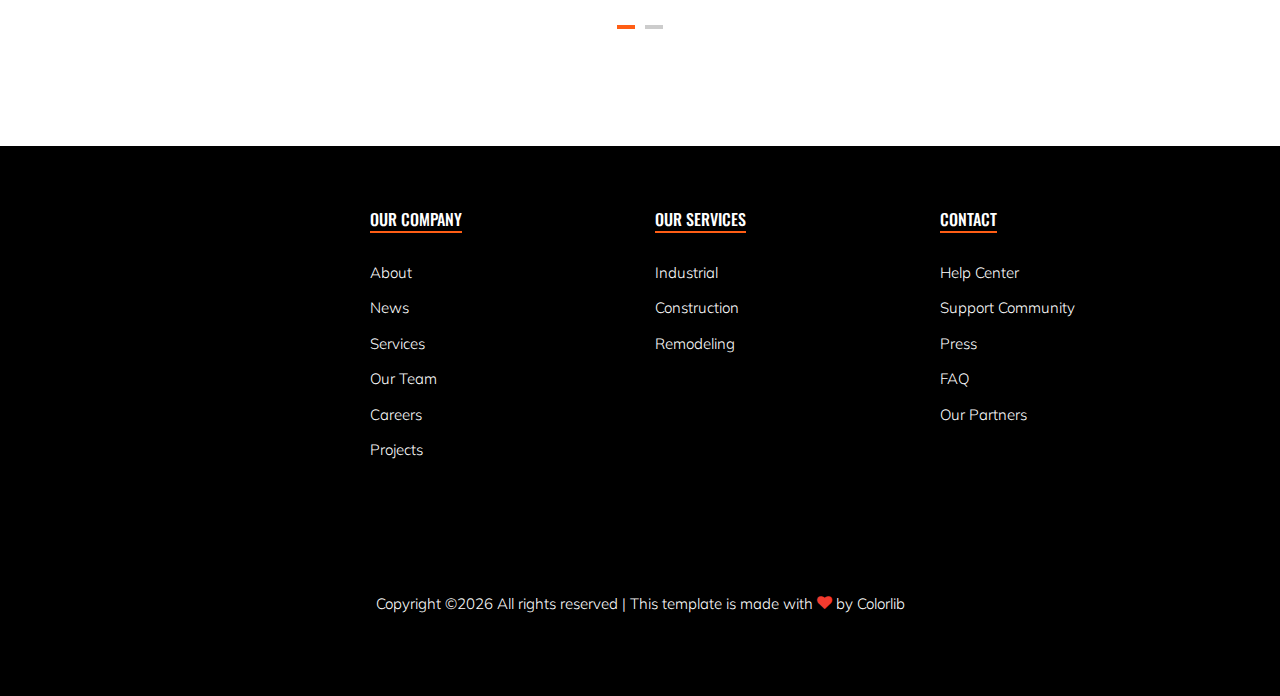
<file: works.html>
<!DOCTYPE html>
<html lang="en">

<head>
  <title>ADCorp</title>
  <meta charset="utf-8">
  <meta name="viewport" content="width=device-width, initial-scale=1, shrink-to-fit=no">


  <link href="https://fonts.googleapis.com/css?family=Oswald:300,400,700|Muli:300,400" rel="stylesheet">
  <link rel="stylesheet" href="fonts/icomoon/style.css">

  <link rel="stylesheet" href="css/bootstrap.min.css">
  <link rel="stylesheet" href="css/jquery-ui.css">
  <link rel="stylesheet" href="css/owl.carousel.min.css">
  <link rel="stylesheet" href="css/owl.theme.default.min.css">
  <link rel="stylesheet" href="css/owl.theme.default.min.css">

  <link rel="stylesheet" href="css/jquery.fancybox.min.css">

  <link rel="stylesheet" href="css/bootstrap-datepicker.css">

  <link rel="stylesheet" href="fonts/flaticon/font/flaticon.css">

  <link rel="stylesheet" href="css/aos.css">
  <link href="css/jquery.mb.YTPlayer.min.css" media="all" rel="stylesheet" type="text/css">

  <link rel="stylesheet" href="css/style.css">



</head>

<body data-spy="scroll" data-target=".site-navbar-target" data-offset="300">

  <div class="site-wrap">

    <div class="site-mobile-menu site-navbar-target">
      <div class="site-mobile-menu-header">
        <div class="site-mobile-menu-close mt-3">
          <span class="icon-close2 js-menu-toggle"></span>
        </div>
      </div>
      <div class="site-mobile-menu-body"></div>
    </div>


    
    <div class="header-top bg-light">
      <div class="container">
        <div class="row align-items-center">
          <div class="col-6 col-lg-3">
            <a href="index.html">
              <img src="images/abc.png" alt="Image" class="img-fluid" style="height: 74px">
            </a>
          </div>
          <div class="col-lg-3 d-none d-lg-block">

            <div class="quick-contact-icons d-flex">
              <div class="icon align-self-start">
                <span class="flaticon-placeholder text-primary"></span>
              </div>
              <div class="text">
                <span class="h4 d-block">Mumbai</span>
                <span class="caption-text">Meadows, Thane</span>
              </div>
            </div>

          </div>
          <div class="col-lg-3 d-none d-lg-block">
            <div class="quick-contact-icons d-flex">
              <div class="icon align-self-start">
                <span class="flaticon-call text-primary"></span>
              </div>
              <div class="text">
                <span class="h4 d-block">7506925196</span>
                <span class="caption-text">Toll free</span>
              </div>
            </div>
          </div>

          <div class="col-lg-3 d-none d-lg-block">
            <div class="quick-contact-icons d-flex">
              <div class="icon align-self-start">
                <span class="flaticon-email text-primary"></span>
              </div>
              <div class="text">
                <span class="h4 d-block">adcorp@gmail.com</span>
                <span class="caption-text">Gournadi, 1230 Bariasl</span>
              </div>
            </div>
          </div>

          <div class="col-6 d-block d-lg-none text-right">
              <a href="#" class="d-inline-block d-lg-none site-menu-toggle js-menu-toggle text-black"><span
                class="icon-menu h3"></span></a>
          </div>
        </div>
      </div>
      


      
      <div class="site-navbar py-2 js-sticky-header site-navbar-target d-none pl-0 d-lg-block" role="banner">

      <div class="container">
        <div class="d-flex align-items-center">
          
          <div class="mr-auto">
            <nav class="site-navigation position-relative text-right" role="navigation">
              <ul class="site-menu main-menu js-clone-nav mr-auto d-none pl-0 d-lg-block">
                <li>
                  <a href="index.html" class="nav-link text-left">Home</a>
                </li>    
				<li><!-- <li class="active"> -->
                  <a href="about.html" class="nav-link text-left">About Us</a>
                </li>
                <li>
                  <a href="works.html" class="nav-link text-left">Our Projects</a>
                </li>
                
                <li>
                    <a href="testimonials.html" class="nav-link text-left">Testimonials</a>
               <!--  </li>
                <li><a href="blog.html" class="nav-link text-left">Blog</a></li>
                <li>
				-->
                    <a href="contact.html" class="nav-link text-left">Contact</a>
                  </li>
              </ul>                                                                                                                                                                                                                                                                                          </ul>
            </nav>

          </div>
          
         
        </div>
      </div>

    </div>
    
    </div>



    <div class="intro-section site-blocks-cover innerpage" style="background-image: url('images/hero_1.jpg');">
      <div class="container">
        <div class="row align-items-center text-center border">
          <div class="col-lg-12 mt-5" data-aos="fade-up">
            <h1>Our Projects</h1>
            <p class="text-white text-center">
              <a href="index.html">Home</a>
              <span class="mx-2">/</span>
              <span>Projects</span>
            </p>
          </div>
        </div>
      </div>
    </div>

   <!--  <div class="site-section">
        <div class="container">
            <div class="row">
                <div class="col-md-6 col-lg-3 mb-4">
                    <div class="project-item">
                        <div class="project-item-contents">
                            <a href="project-single.html">
                            <span class="project-item-category">Factory</span>
                            <h2 class="project-item-title">
                                Building Refinery 
                            </h2>
                            </a>
                        </div>
                        <img src="images/works_1.jpg" alt="Image" class="img-fluid">
                    </div>
                </div>
                <div class="col-md-6 col-lg-3 mb-4">
                    <div class="project-item">
                        <div class="project-item-contents">
                            <a href="project-single.html">
                            <span class="project-item-category">Factory</span>
                            <h2 class="project-item-title">
                                Building Refinery 
                            </h2>
                            </a>
                        </div>
                        <img src="images/works_2.jpg" alt="Image" class="img-fluid">
                    </div>
                </div>
                <div class="col-md-6 col-lg-3 mb-4">
                    <div class="project-item">
                        <div class="project-item-contents">
                            <a href="project-single.html">
                            <span class="project-item-category">Factory</span>
                            <h2 class="project-item-title">
                                Building Refinery 
                            </h2>
                            </a>
                        </div>
                        <img src="images/works_3.jpg" alt="Image" class="img-fluid">
                    </div>
                </div>

                <div class="col-md-6 col-lg-3 mb-4">
                    <div class="project-item">
                        <div class="project-item-contents">
                            <a href="project-single.html">
                            <span class="project-item-category">Factory</span>
                            <h2 class="project-item-title">
                                Building Refinery 
                            </h2>
                            </a>
                        </div>
                        <img src="images/works_4.jpg" alt="Image" class="img-fluid">
                    </div>
                </div>

                <div class="col-md-6 col-lg-3 mb-4">
                    <div class="project-item">
                        <div class="project-item-contents">
                            <a href="project-single.html">
                            <span class="project-item-category">Factory</span>
                            <h2 class="project-item-title">
                                Building Refinery 
                            </h2>
                            </a>
                        </div>
                        <img src="images/works_3.jpg" alt="Image" class="img-fluid">
                    </div>
                </div>
                <div class="col-md-6 col-lg-3 mb-4">
                    <div class="project-item">
                        <div class="project-item-contents">
                            <a href="project-single.html">
                            <span class="project-item-category">Factory</span>
                            <h2 class="project-item-title">
                                Building Refinery 
                            </h2>
                            </a>
                        </div>
                        <img src="images/works_4.jpg" alt="Image" class="img-fluid">
                    </div>
                </div>
                <div class="col-md-6 col-lg-3 mb-4">
                    <div class="project-item">
                        <div class="project-item-contents">
                            <a href="project-single.html">
                            <span class="project-item-category">Factory</span>
                            <h2 class="project-item-title">
                                Building Refinery 
                            </h2>
                            </a>
                        </div>
                        <img src="images/works_3.jpg" alt="Image" class="img-fluid">
                    </div>
                </div>

                <div class="col-md-6 col-lg-3 mb-4">
                    <div class="project-item">
                        <div class="project-item-contents">
                            <a href="project-single.html">
                            <span class="project-item-category">Factory</span>
                            <h2 class="project-item-title">
                                Building Refinery 
                            </h2>
                            </a>
                        </div>
                        <img src="images/works_2.jpg" alt="Image" class="img-fluid">
                    </div>
                </div>
            </div>
        </div>
    </div>
     -->
  <div class="site-section block-3">
      <div class="container">
        
        <div class="mb-5">
          <h3 class="section-subtitle">Our Projects</h3>
          <h2 class="section-title mb-4">Explore Our <strong>Recent Projects</strong></h2>
        </div>

        <div class="projects-carousel-wrap">
          <div class="owl-carousel owl-slide-3">
            
			<!-- Image with title -->           
			<div class="project-item">
              <div class="project-item-contents">
                <a href="#">
                  <span class="project-item-category">Swiggy</span>
                  <h2 class="project-item-title">
                    Dark Kitchens 
                  </h2>
                </a>
              </div>
              <img src="images/swiggy.jpg" alt="Image" class="img-fluid">
            </div>
		    
			<!-- Image with title -->           
		   <div class="project-item">
              <div class="project-item-contents">
                <a href="#">
                  <span class="project-item-category">Foodpanda</span>
                  <h2 class="project-item-title">
                    Cloud Kitchens 
                  </h2>
                </a>
              </div>
              <img src="images/fp-1.jpg" alt="Image" class="img-fluid">
            </div>
            
			<!-- Image with title -->           
			<div class="project-item">
              <div class="project-item-contents">
                <a href="#">
                  <span class="project-item-category">Foodpanda</span>
                  <h2 class="project-item-title">
                    Maintenance Work
                  </h2>
                </a>
              </div>
              
			  <!-- Image with title -->           
			  <img src="images/combo.jpg" alt="Image" class="img-fluid">
            </div>
			
			<div class="project-item">
              <div class="project-item-contents">
                <a href="#">
                  <span class="project-item-category">Wok Express</span>
                  <h2 class="project-item-title">
                    Dart Kitchen
                  </h2>
                </a>
              </div>
              
			  <!-- Image with title -->           
			  <img src="images/wok_expres_food.jpg" alt="Image" class="img-fluid">
            </div>
			
            <div class="project-item">
              <div class="project-item-contents">
                <a href="#">
                  <span class="project-item-category">Factory</span>
                  <h2 class="project-item-title">
                    Turnkey Projects 
                  </h2>
                </a>
              </div>
              <img src="images/works_4.jpg" alt="Image" class="img-fluid">
            </div>


          </div>
        </div>

      </div>
    </div>
            
            
    
   <!--  <div class="py-5 bg-primary block-4">
      <div class="container">
        <div class="row align-items-center">
          <div class="col-lg-6">
            <h3 class="text-white">Subscribe To Newsletter</h3>
            <p>Lorem ipsum dolor sit amet consectetur adipisicing elit. Nesciunt, reprehenderit!</p>
          </div>
          <div class="col-lg-6">
            <form action="#" class="form-subscribe d-flex">
              <input type="text" class="form-control form-control-lg">
              <input type="submit" class="btn btn-secondary px-4" value="Subcribe">
            </form>
          </div>
        </div>
      </div>
    </div> -->

    <div class="footer">
      <div class="container">
        <div class="row">
          <div class="col-lg-3">
          <!--   <p class="mb-4"><img src="images/logo2.png" alt="Image" class="img-fluid"></p>
            <p>Lorem ipsum dolor sit amet consectetur adipisicing elit. Beatae nemo minima qui dolor, iusto iure.</p>  
            <p><a href="#">Learn More</a></p> -->
          </div>
          <div class="col-lg-3">
            <h3 class="footer-heading"><span>Our Company</span></h3>
            <ul class="list-unstyled">
                <li><a href="#">About</a></li>
                <li><a href="#">News</a></li>
                <li><a href="#">Services</a></li>
                <li><a href="#">Our Team</a></li>
                <li><a href="#">Careers</a></li>
                <li><a href="#">Projects</a></li>
            </ul>
          </div>
          <div class="col-lg-3">
              <h3 class="footer-heading"><span>Our Services</span></h3>
              <ul class="list-unstyled">
                  <li><a href="#">Industrial</a></li>
                  <li><a href="#">Construction</a></li>
                  <li><a href="#">Remodeling</a></li>
              </ul>
          </div>
          <div class="col-lg-3">
              <h3 class="footer-heading"><span>Contact</span></h3>
              <ul class="list-unstyled">
                  <li><a href="#">Help Center</a></li>
                  <li><a href="#">Support Community</a></li>
                  <li><a href="#">Press</a></li>
                  <li><a href="#">FAQ</a></li>
                  <li><a href="#">Our Partners</a></li>
              </ul>
          </div>
        </div>

        <div class="row">
          <div class="col-12">
            <div class="copyright">
                <p>
                    <!-- Link back to Colorlib can't be removed. Template is licensed under CC BY 3.0. -->
                    Copyright &copy;<script>document.write(new Date().getFullYear());</script> All rights reserved | This template is made with <i class="icon-heart text-danger" aria-hidden="true"></i> by <a href="https://colorlib.com" target="_blank" >Colorlib</a>
                    <!-- Link back to Colorlib can't be removed. Template is licensed under CC BY 3.0. -->
                    </p>
            </div>
          </div>
        </div>
      </div>
    </div>
    

  </div>
  <!-- .site-wrap -->


  <!-- loader -->
  <div id="loader" class="show fullscreen"><svg class="circular" width="48px" height="48px"><circle class="path-bg" cx="24" cy="24" r="22" fill="none" stroke-width="4" stroke="#eeeeee"/><circle class="path" cx="24" cy="24" r="22" fill="none" stroke-width="4" stroke-miterlimit="10" stroke="#ff5e15"/></svg></div>

  <script src="js/jquery-3.3.1.min.js"></script>
  <script src="js/jquery-migrate-3.0.1.min.js"></script>
  <script src="js/jquery-ui.js"></script>
  <script src="js/popper.min.js"></script>
  <script src="js/bootstrap.min.js"></script>
  <script src="js/owl.carousel.min.js"></script>
  <script src="js/jquery.stellar.min.js"></script>
  <script src="js/jquery.countdown.min.js"></script>
  <script src="js/bootstrap-datepicker.min.js"></script>
  <script src="js/jquery.easing.1.3.js"></script>
  <script src="js/aos.js"></script>
  <script src="js/jquery.fancybox.min.js"></script>
  <script src="js/jquery.sticky.js"></script>
  <script src="js/jquery.mb.YTPlayer.min.js"></script>




  <script src="js/main.js"></script>

</body>

</html>
</file>
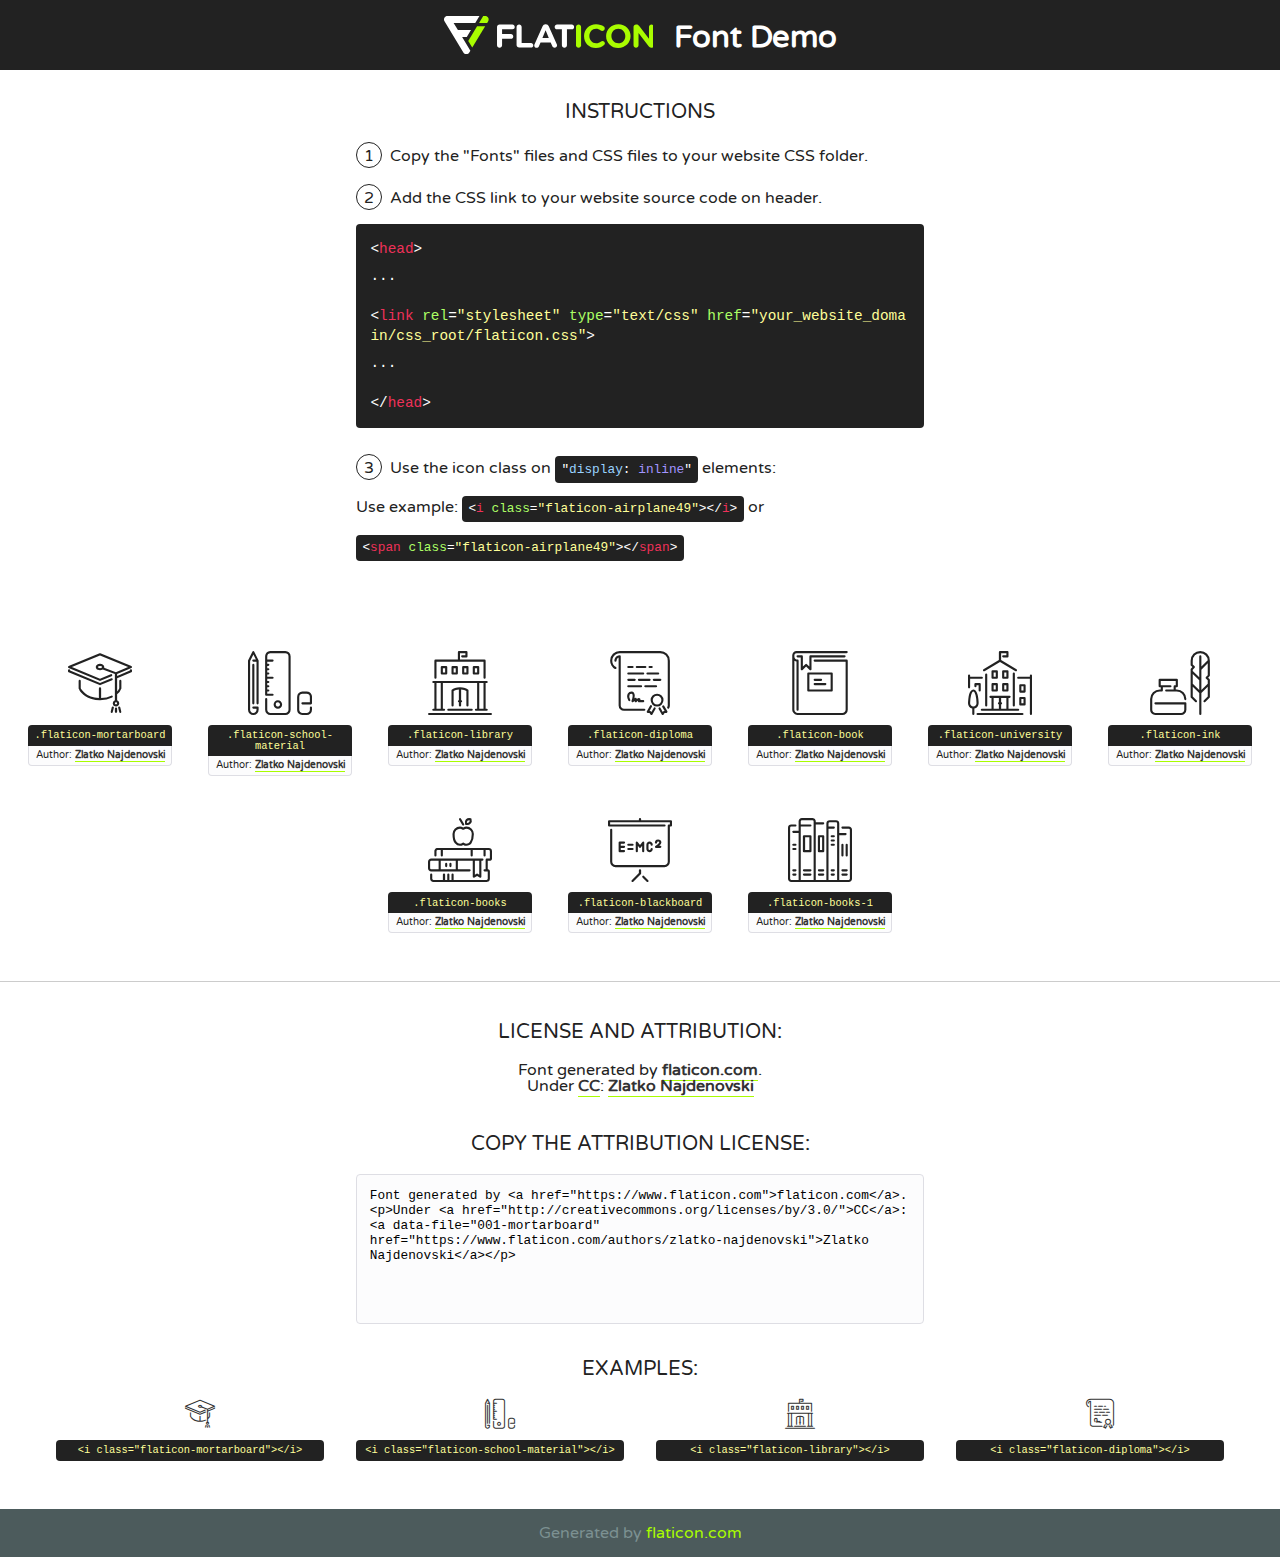
<file: fonts/flaticon-2/font/flaticon.html>
<!DOCTYPE html>
<!--
  Flaticon icon font: Flaticon
  Creation date: 07/06/2019 04:13
-->
<html>
<!DOCTYPE html>
<html>

<head>
    <title>Flaticon WebFont</title>
    <link href="http://fonts.googleapis.com/css?family=Varela+Round" rel="stylesheet" type="text/css" />
    <link rel="stylesheet" type="text/css" href="flaticon.css">
    <meta charset="UTF-8">
    <style>
    html, body, div, span, applet, object, iframe,
    h1, h2, h3, h4, h5, h6, p, blockquote, pre,
    a, abbr, acronym, address, big, cite, code,
    del, dfn, em, img, ins, kbd, q, s, samp,
    small, strike, strong, sub, sup, tt, var,
    b, u, i, center,
    dl, dt, dd, ol, ul, li,
    fieldset, form, label, legend,
    table, caption, tbody, tfoot, thead, tr, th, td,
    article, aside, canvas, details, embed, 
    figure, figcaption, footer, header, hgroup, 
    menu, nav, output, ruby, section, summary,
    time, mark, audio, video {
        margin: 0;
        padding: 0;
        border: 0;
        font-size: 100%;
        font: inherit;
        vertical-align: baseline;
    }
    /* HTML5 display-role reset for older browsers */
    article, aside, details, figcaption, figure, 
    footer, header, hgroup, menu, nav, section {
        display: block;
    }
    body {
        line-height: 1;
    }
    ol, ul {
        list-style: none;
    }
    blockquote, q {
        quotes: none;
    }
    blockquote:before, blockquote:after,
    q:before, q:after {
        content: '';
        content: none;
    }
    table {
        border-collapse: collapse;
        border-spacing: 0;
    }
    body {
        font-family: 'Varela Round', Helvetica, Arial, sans-serif;
        font-size: 16px;
        color: #222;
    }
    a {
        color: #333;
        border-bottom: 1px solid #a9fd00;
        font-weight: bold;
        text-decoration: none;
    }
    * {
        -moz-box-sizing: border-box;
        -webkit-box-sizing: border-box;
        box-sizing: border-box;
        margin: 0;
        padding: 0;
    }
    [class^="flaticon-"]:before, [class*=" flaticon-"]:before, [class^="flaticon-"]:after, [class*=" flaticon-"]:after {
        font-family: Flaticon;
        font-size: 30px;
        font-style: normal;
        margin-left: 20px;
        color: #333;
    }
    .wrapper {
        max-width: 600px;
        margin: auto;
        padding: 0 1em;
    }
    .title {
        font-size: 1.25em;
        text-align: center;
        margin-bottom: 1em;
        text-transform: uppercase;
    }
    header {
        text-align: center;
        background-color: #222;
        color: #fff;
        padding: 1em;
    }
    header .logo {
        width: 210px;
        height: 38px;
        display: inline-block;
        vertical-align: middle;
        margin-right: 1em;
        border: none;
    }
    header strong {
        font-size: 1.95em;
        font-weight: bold;
        vertical-align: middle;
        margin-top: 5px;
        display: inline-block;
    }
    .demo {
        margin: 2em auto;
        line-height: 1.25em;
    }
    .demo ul li {
        margin-bottom: 1em;
    }
    .demo ul li .num {
        color: #222;
        border-radius: 20px;
        display: inline-block;
        width: 26px;
        padding: 3px;
        height: 26px;
        text-align: center;
        margin-right: 0.5em;
        border: 1px solid #222;
    }
    .demo ul li code {
        background-color: #222;
        border-radius: 4px;
        padding: 0.25em 0.5em;
        display: inline-block;
        color: #fff;
        font-family: Consolas,Monaco,Lucida Console,Liberation Mono,DejaVu Sans Mono,Bitstream Vera Sans Mono,Courier New, monospace;
        font-weight: lighter;
        margin-top: 1em;
        font-size: 0.8em;
        word-break: break-all;
    }
    .demo ul li code.big {
        padding: 1em;
        font-size: 0.9em;
    }
    .demo ul li code .red {
        color: #EF3159;
    }
    .demo ul li code .green {
        color: #ACFF65;
    }
    .demo ul li code .yellow {
        color: #FFFF99;
    }
    .demo ul li code .blue {
        color: #99D3FF;
    }
    .demo ul li code .purple {
        color: #A295FF;
    }
    .demo ul li code .dots {
        margin-top: 0.5em;
        display: block;
    }
    #glyphs {
        border-bottom: 1px solid #ccc;
        padding: 2em 0;
        text-align: center;
    }
    .glyph {
        display: inline-block;
        width: 9em;
        margin: 1em;
        text-align: center;
        vertical-align: top;
        background: #FFF;
    }
    .glyph .glyph-icon {
        padding: 10px;
        display: block;
        font-family:"Flaticon";
        font-size: 64px;
        line-height: 1;
    }
    .glyph .glyph-icon:before {
        font-size: 64px;
        color: #222;
        margin-left: 0;
    }
    .class-name {
        font-size: 0.65em;
        background-color: #222;
        color: #fff;
        border-radius: 4px 4px 0 0;
        padding: 0.5em;
        color: #FFFF99;
        font-family: Consolas,Monaco,Lucida Console,Liberation Mono,DejaVu Sans Mono,Bitstream Vera Sans Mono,Courier New, monospace;
    }
    .author-name {
        font-size: 0.6em;
        background-color: #fcfcfd;
        border: 1px solid #DEDEE4;
        border-top: 0;
        border-radius: 0 0 4px 4px;
        padding: 0.5em;
    }
    .class-name:last-child {
        font-size: 10px;
        color:#888;
    }
    .class-name:last-child a {
        font-size: 10px;
        color:#555;
    }
    .class-name:last-child a:hover {
        color:#a9fd00;
    }
    .glyph > input {
        display: block;
        width: 100px;
        margin: 5px auto;
        text-align: center;
        font-size: 12px;
        cursor: text;
    }
    .glyph > input.icon-input {
        font-family:"Flaticon";
        font-size: 16px;
        margin-bottom: 10px;
    }
    .attribution .title {
        margin-top: 2em;
    }
    .attribution textarea {
        background-color: #fcfcfd;
        padding: 1em;
        border: none;
        box-shadow: none;
        border: 1px solid #DEDEE4;
        border-radius: 4px;
        resize: none;
        width: 100%;
        height: 150px;
        font-size: 0.8em;
        font-family: Consolas,Monaco,Lucida Console,Liberation Mono,DejaVu Sans Mono,Bitstream Vera Sans Mono,Courier New, monospace;
        -webkit-appearance: none;
    }
    .iconsuse {
        margin: 2em auto;
        text-align: center;
        max-width: 1200px;
    }
    .iconsuse:after {
        content: '';
        display: table;
        clear: both;
    }
    .iconsuse .image {
        float: left;
        width: 25%;
        padding: 0 1em;
    }
    .iconsuse .image p {
        margin-bottom: 1em;
    }
    .iconsuse .image span {
        display: block;
        font-size: 0.65em;
        background-color: #222;
        color: #fff;
        border-radius: 4px;
        padding: 0.5em;
        color: #FFFF99;
        margin-top: 1em;
        font-family: Consolas,Monaco,Lucida Console,Liberation Mono,DejaVu Sans Mono,Bitstream Vera Sans Mono,Courier New, monospace;
    }
    #footer {
        text-align: center;
        background-color: #4C5B5C;
        color: #7c9192;
        padding: 1em;
    }
    #footer a {
        border: none;
        color: #a9fd00;
        font-weight: normal;
    }
    @media (max-width: 960px) {
        .iconsuse .image {
            width: 50%;
        }
    }
    @media (max-width: 560px) {
        .iconsuse .image {
            width: 100%;
        }
    }
    </style>
</head>

<body class="characters-off">

    <header>
        <a href="https://www.flaticon.com" target="_blank" class="logo">
            <svg version="1.1" xmlns="http://www.w3.org/2000/svg" xmlns:xlink="http://www.w3.org/1999/xlink" xmlns:a="http://ns.adobe.com/AdobeSVGViewerExtensions/3.0/" viewBox="0 0 560.875 102.036" enable-background="new 0 0 560.875 102.036" xml:space="preserve">
                <defs>
                </defs>
                <g>
                    <g class="letters">
                        <path fill="#ffffff" d="M141.596,29.675c0-3.777,2.985-6.767,6.764-6.767h34.438c3.426,0,6.15,2.728,6.15,6.15
                        c0,3.43-2.724,6.149-6.15,6.149h-27.674v13.091h23.719c3.429,0,6.151,2.724,6.151,6.15c0,3.43-2.723,6.149-6.151,6.149h-23.719
                        v17.574c0,3.773-2.986,6.761-6.764,6.761c-3.779,0-6.764-2.989-6.764-6.761V29.675z"></path>
                        <path fill="#ffffff" d="M193.844,29.149c0-3.781,2.985-6.767,6.764-6.767c3.776,0,6.763,2.985,6.763,6.767v42.957h25.039
                        c3.426,0,6.149,2.726,6.149,6.153c0,3.425-2.723,6.15-6.149,6.15h-31.802c-3.779,0-6.764-2.986-6.764-6.768V29.149z"></path>
                        <path fill="#ffffff" d="M241.891,75.71l21.438-48.407c1.492-3.341,4.215-5.357,7.906-5.357h0.792
                        c3.686,0,6.323,2.017,7.815,5.357l21.439,48.407c0.436,0.967,0.701,1.845,0.701,2.723c0,3.602-2.809,6.501-6.414,6.501
                        c-3.161,0-5.269-1.845-6.499-4.655l-4.132-9.661h-27.059l-4.301,10.102c-1.144,2.631-3.426,4.214-6.237,4.214
                        c-3.517,0-6.24-2.81-6.24-6.325C241.1,77.64,241.451,76.677,241.891,75.71z M279.932,58.666l-8.521-20.297l-8.526,20.297H279.932
                        z"></path>
                        <path fill="#ffffff" d="M314.864,35.387H301.86c-3.429,0-6.239-2.813-6.239-6.238c0-3.429,2.811-6.24,6.239-6.24h39.533
                        c3.426,0,6.237,2.811,6.237,6.24c0,3.425-2.811,6.238-6.237,6.238h-13.001v42.785c0,3.773-2.99,6.761-6.764,6.761
                        c-3.779,0-6.764-2.989-6.764-6.761V35.387z"></path>
                        <path fill="#A9FD00" d="M352.615,29.149c0-3.781,2.985-6.767,6.767-6.767c3.774,0,6.761,2.985,6.761,6.767v49.024
                        c0,3.773-2.987,6.761-6.761,6.761c-3.781,0-6.767-2.989-6.767-6.761V29.149z"></path>
                        <path fill="#A9FD00" d="M374.132,53.836v-0.179c0-17.481,13.178-31.801,32.065-31.801c9.22,0,15.459,2.458,20.557,6.238
                        c1.402,1.054,2.637,2.985,2.637,5.357c0,3.692-2.985,6.59-6.681,6.59c-1.845,0-3.071-0.702-4.044-1.319
                        c-3.776-2.813-7.729-4.393-12.562-4.393c-10.364,0-17.831,8.611-17.831,19.154v0.173c0,10.542,7.291,19.329,17.831,19.329
                        c5.715,0,9.492-1.756,13.359-4.834c1.049-0.874,2.458-1.491,4.039-1.491c3.429,0,6.325,2.813,6.325,6.236
                        c0,2.106-1.056,3.78-2.282,4.834c-5.539,4.834-12.036,7.733-21.878,7.733C387.572,85.464,374.132,71.493,374.132,53.836z"></path>
                        <path fill="#A9FD00" d="M433.009,53.836v-0.179c0-17.481,13.79-31.801,32.766-31.801c18.981,0,32.592,14.143,32.592,31.628v0.173
                        c0,17.483-13.785,31.807-32.769,31.807C446.625,85.464,433.009,71.32,433.009,53.836z M484.224,53.836v-0.179
                        c0-10.539-7.725-19.326-18.626-19.326c-10.893,0-18.449,8.611-18.449,19.154v0.173c0,10.542,7.73,19.329,18.626,19.329
                        C476.676,72.986,484.224,64.378,484.224,53.836z"></path>
                        <path fill="#A9FD00" d="M506.233,29.321c0-3.774,2.99-6.763,6.767-6.763h1.401c3.252,0,5.183,1.583,7.029,3.953l26.093,34.265
                        V29.059c0-3.692,2.99-6.677,6.681-6.677c3.683,0,6.671,2.985,6.671,6.677v48.934c0,3.78-2.987,6.765-6.764,6.765h-0.436
                        c-3.257,0-5.188-1.581-7.034-3.953l-27.056-35.492v32.944c0,3.687-2.985,6.676-6.678,6.676c-3.683,0-6.673-2.989-6.673-6.676
                        V29.321z"></path>
                    </g>
                    <g class="insignia">
                        <path fill="#ffffff" d="M48.372,56.137h12.517l11.156-18.537H37.186L25.688,18.539h57.825L94.668,0H9.271
                        C5.925,0,2.842,1.801,1.198,4.716c-1.644,2.907-1.593,6.482,0.134,9.343l50.38,83.501c1.678,2.781,4.689,4.476,7.938,4.476
                        c3.246,0,6.257-1.695,7.935-4.476l2.898-4.804L48.372,56.137z"></path>
                        <g class="i">
                            <path fill="#A9FD00" d="M93.575,18.539h0.031v0.004l21.652,0.004l2.705-4.488c1.727-2.861,1.778-6.436,0.133-9.343
                            C116.454,1.801,113.371,0,110.026,0h-5.294L93.575,18.539z"></path>
                            <polygon fill="#A9FD00" points="88.291,27.356 64.725,66.486 75.519,84.404 109.942,27.356"></polygon>
                        </g>
                    </g>
                </g>
            </svg>
        </a>
        <strong>Font Demo</strong>
    </header>


    <section class="demo wrapper">

        <p class="title">Instructions</p>

        <ul>
            <li>
                <span class="num">1</span>Copy the "Fonts" files and CSS files to your website CSS folder.
            </li>
            <li>
                <span class="num">2</span>Add the CSS link to your website source code on header.
                <code class="big">
                    &lt;<span class="red">head</span>&gt;
                    <br/><span class="dots">...</span>
                    <br/>&lt;<span class="red">link</span> <span class="green">rel</span>=<span class="yellow">"stylesheet"</span> <span class="green">type</span>=<span class="yellow">"text/css"</span> <span class="green">href</span>=<span class="yellow">"your_website_domain/css_root/flaticon.css"</span>&gt;
                    <br/><span class="dots">...</span>
                    <br/>&lt;/<span class="red">head</span>&gt;
                </code>
            </li>

            <li>
                <p>
                    <span class="num">3</span>Use the icon class on <code>"<span class="blue">display</span>:<span class="purple"> inline</span>"</code> elements:
                    <br />
                    Use example: <code>&lt;<span class="red">i</span> <span class="green">class</span>=<span class="yellow">&quot;flaticon-airplane49&quot;</span>&gt;&lt;/<span class="red">i</span>&gt;</code> or <code>&lt;<span class="red">span</span> <span class="green">class</span>=<span class="yellow">&quot;flaticon-airplane49&quot;</span>&gt;&lt;/<span class="red">span</span>&gt;</code>
            </li>
        </ul>

    </section>




   <section id="glyphs">          
    
      
        <div class="glyph"><div class="glyph-icon flaticon-mortarboard"></div>
            <div class="class-name">.flaticon-mortarboard</div>
            <div class="author-name">Author: <a data-file="001-mortarboard" href="https://www.flaticon.com/authors/zlatko-najdenovski">Zlatko Najdenovski</a> </div> 
        </div>        
        
        <div class="glyph"><div class="glyph-icon flaticon-school-material"></div>
            <div class="class-name">.flaticon-school-material</div>
            <div class="author-name">Author: <a data-file="002-school-material" href="https://www.flaticon.com/authors/zlatko-najdenovski">Zlatko Najdenovski</a> </div> 
        </div>        
        
        <div class="glyph"><div class="glyph-icon flaticon-library"></div>
            <div class="class-name">.flaticon-library</div>
            <div class="author-name">Author: <a data-file="003-library" href="https://www.flaticon.com/authors/zlatko-najdenovski">Zlatko Najdenovski</a> </div> 
        </div>        
        
        <div class="glyph"><div class="glyph-icon flaticon-diploma"></div>
            <div class="class-name">.flaticon-diploma</div>
            <div class="author-name">Author: <a data-file="004-diploma" href="https://www.flaticon.com/authors/zlatko-najdenovski">Zlatko Najdenovski</a> </div> 
        </div>        
        
        <div class="glyph"><div class="glyph-icon flaticon-book"></div>
            <div class="class-name">.flaticon-book</div>
            <div class="author-name">Author: <a data-file="005-book" href="https://www.flaticon.com/authors/zlatko-najdenovski">Zlatko Najdenovski</a> </div> 
        </div>        
        
        <div class="glyph"><div class="glyph-icon flaticon-university"></div>
            <div class="class-name">.flaticon-university</div>
            <div class="author-name">Author: <a data-file="006-university" href="https://www.flaticon.com/authors/zlatko-najdenovski">Zlatko Najdenovski</a> </div> 
        </div>        
        
        <div class="glyph"><div class="glyph-icon flaticon-ink"></div>
            <div class="class-name">.flaticon-ink</div>
            <div class="author-name">Author: <a data-file="007-ink" href="https://www.flaticon.com/authors/zlatko-najdenovski">Zlatko Najdenovski</a> </div> 
        </div>        
        
        <div class="glyph"><div class="glyph-icon flaticon-books"></div>
            <div class="class-name">.flaticon-books</div>
            <div class="author-name">Author: <a data-file="008-books" href="https://www.flaticon.com/authors/zlatko-najdenovski">Zlatko Najdenovski</a> </div> 
        </div>        
        
        <div class="glyph"><div class="glyph-icon flaticon-blackboard"></div>
            <div class="class-name">.flaticon-blackboard</div>
            <div class="author-name">Author: <a data-file="009-blackboard" href="https://www.flaticon.com/authors/zlatko-najdenovski">Zlatko Najdenovski</a> </div> 
        </div>        
        
        <div class="glyph"><div class="glyph-icon flaticon-books-1"></div>
            <div class="class-name">.flaticon-books-1</div>
            <div class="author-name">Author: <a data-file="010-books-1" href="https://www.flaticon.com/authors/zlatko-najdenovski">Zlatko Najdenovski</a> </div> 
        </div>        
        

    </section>



    <section class="attribution wrapper"   style="text-align:center;">

      <div class="title">License and attribution:</div><div class="attrDiv">Font generated by <a href="https://www.flaticon.com">flaticon.com</a>. <div><p>Under <a href="http://creativecommons.org/licenses/by/3.0/">CC</a>: <a data-file="001-mortarboard" href="https://www.flaticon.com/authors/zlatko-najdenovski">Zlatko Najdenovski</a></p>  </div>
      </div>
      <div class="title">Copy the Attribution License:</div>

    <textarea onclick="this.focus();this.select();">Font generated by &lt;a href=&quot;https://www.flaticon.com&quot;&gt;flaticon.com&lt;/a&gt;. <p>Under <a href="http://creativecommons.org/licenses/by/3.0/">CC</a>: <a data-file="001-mortarboard" href="https://www.flaticon.com/authors/zlatko-najdenovski">Zlatko Najdenovski</a></p>  
     </textarea>

    </section>

    <section class="iconsuse">

          <div class="title">Examples:</div>            
             
            <div class="image">
                <p>
                    <i class="glyph-icon flaticon-mortarboard"></i> 
                    <span>&lt;i class=&quot;flaticon-mortarboard&quot;&gt;&lt;/i&gt;</span>
                </p>
            </div>
            
            <div class="image">
                <p>
                    <i class="glyph-icon flaticon-school-material"></i> 
                    <span>&lt;i class=&quot;flaticon-school-material&quot;&gt;&lt;/i&gt;</span>
                </p>
            </div>
            
            <div class="image">
                <p>
                    <i class="glyph-icon flaticon-library"></i> 
                    <span>&lt;i class=&quot;flaticon-library&quot;&gt;&lt;/i&gt;</span>
                </p>
            </div>
            
            <div class="image">
                <p>
                    <i class="glyph-icon flaticon-diploma"></i> 
                    <span>&lt;i class=&quot;flaticon-diploma&quot;&gt;&lt;/i&gt;</span>
                </p>
            </div>
                       
        </div>
                            
    </section>

<div id="footer">
    <div>Generated by <a href="https://www.flaticon.com">flaticon.com</a>
    </div>
</div>



</body>
</html>
</file>
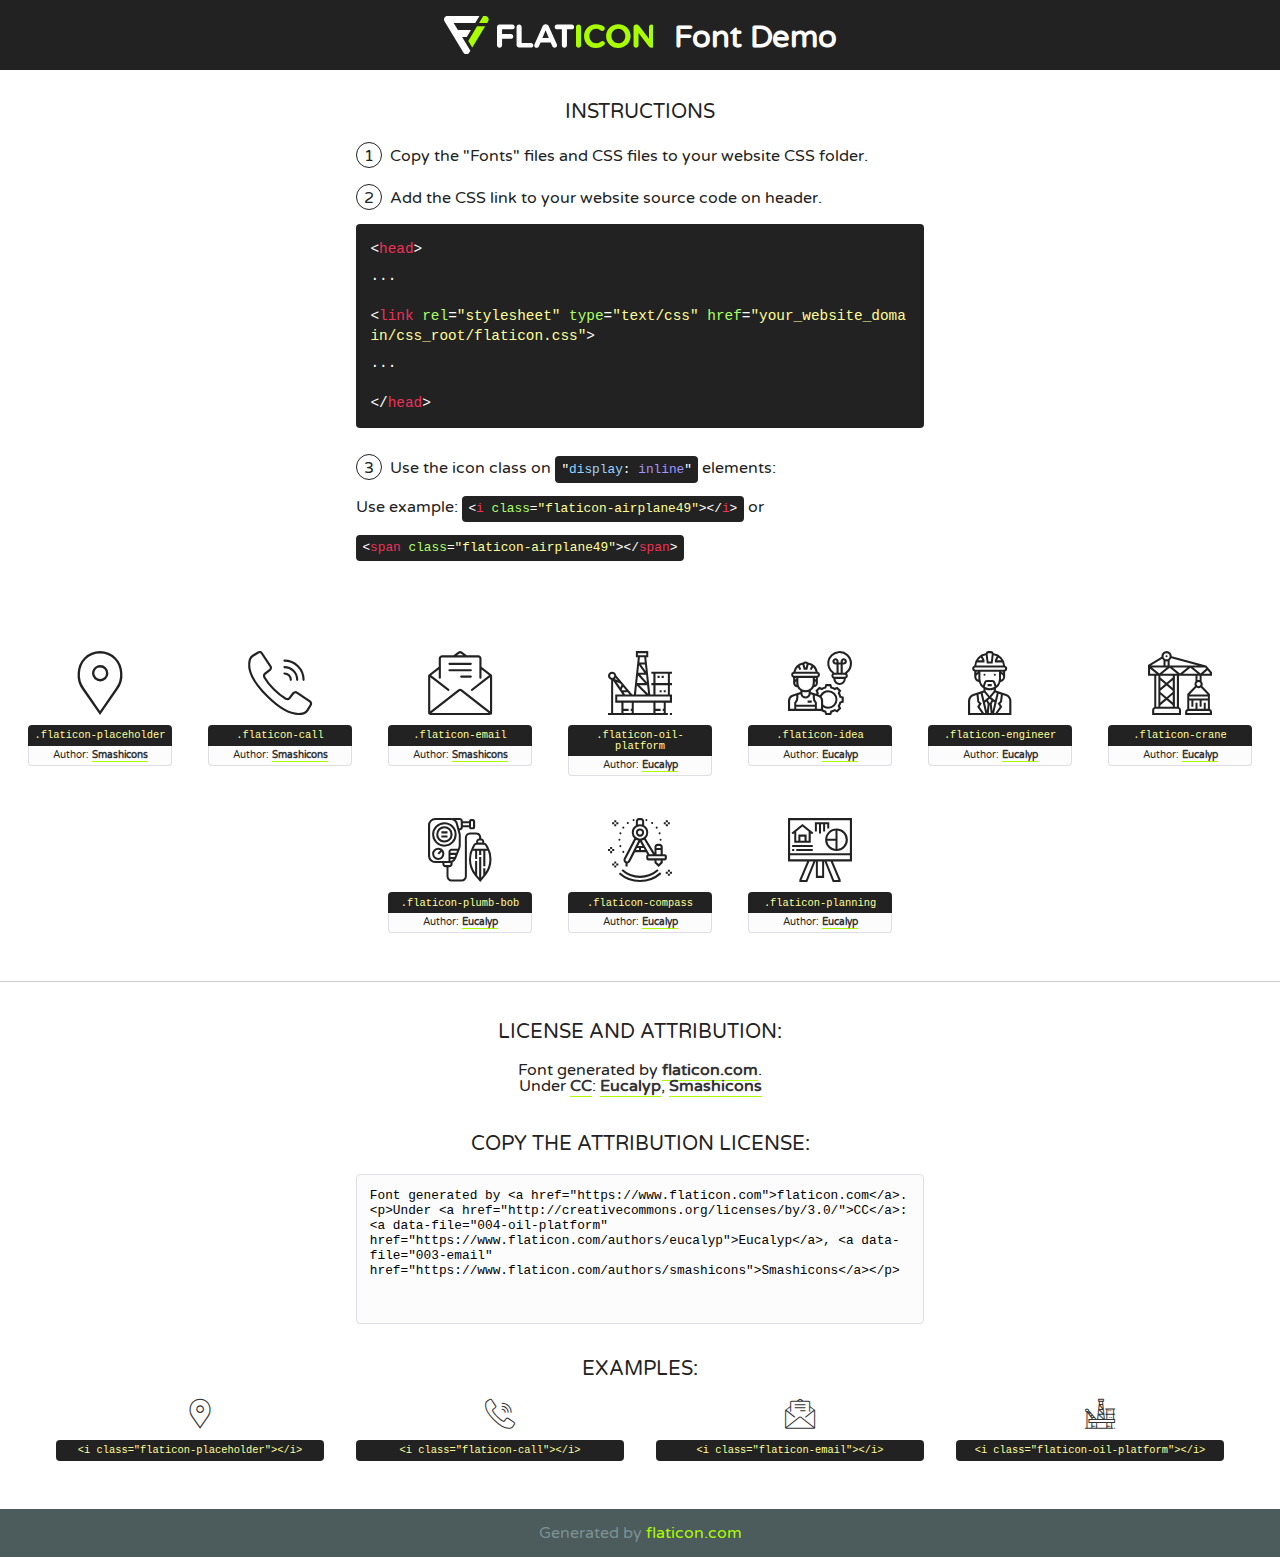
<file: fonts/flaticon/font/flaticon.html>
<!DOCTYPE html>
<!--
  Flaticon icon font: Flaticon
  Creation date: 20/06/2019 00:33
-->
<html>
<!DOCTYPE html>
<html>

<head>
    <title>Flaticon WebFont</title>
    <link href="http://fonts.googleapis.com/css?family=Varela+Round" rel="stylesheet" type="text/css" />
    <link rel="stylesheet" type="text/css" href="flaticon.css">
    <meta charset="UTF-8">
    <style>
    html, body, div, span, applet, object, iframe,
    h1, h2, h3, h4, h5, h6, p, blockquote, pre,
    a, abbr, acronym, address, big, cite, code,
    del, dfn, em, img, ins, kbd, q, s, samp,
    small, strike, strong, sub, sup, tt, var,
    b, u, i, center,
    dl, dt, dd, ol, ul, li,
    fieldset, form, label, legend,
    table, caption, tbody, tfoot, thead, tr, th, td,
    article, aside, canvas, details, embed, 
    figure, figcaption, footer, header, hgroup, 
    menu, nav, output, ruby, section, summary,
    time, mark, audio, video {
        margin: 0;
        padding: 0;
        border: 0;
        font-size: 100%;
        font: inherit;
        vertical-align: baseline;
    }
    /* HTML5 display-role reset for older browsers */
    article, aside, details, figcaption, figure, 
    footer, header, hgroup, menu, nav, section {
        display: block;
    }
    body {
        line-height: 1;
    }
    ol, ul {
        list-style: none;
    }
    blockquote, q {
        quotes: none;
    }
    blockquote:before, blockquote:after,
    q:before, q:after {
        content: '';
        content: none;
    }
    table {
        border-collapse: collapse;
        border-spacing: 0;
    }
    body {
        font-family: 'Varela Round', Helvetica, Arial, sans-serif;
        font-size: 16px;
        color: #222;
    }
    a {
        color: #333;
        border-bottom: 1px solid #a9fd00;
        font-weight: bold;
        text-decoration: none;
    }
    * {
        -moz-box-sizing: border-box;
        -webkit-box-sizing: border-box;
        box-sizing: border-box;
        margin: 0;
        padding: 0;
    }
    [class^="flaticon-"]:before, [class*=" flaticon-"]:before, [class^="flaticon-"]:after, [class*=" flaticon-"]:after {
        font-family: Flaticon;
        font-size: 30px;
        font-style: normal;
        margin-left: 20px;
        color: #333;
    }
    .wrapper {
        max-width: 600px;
        margin: auto;
        padding: 0 1em;
    }
    .title {
        font-size: 1.25em;
        text-align: center;
        margin-bottom: 1em;
        text-transform: uppercase;
    }
    header {
        text-align: center;
        background-color: #222;
        color: #fff;
        padding: 1em;
    }
    header .logo {
        width: 210px;
        height: 38px;
        display: inline-block;
        vertical-align: middle;
        margin-right: 1em;
        border: none;
    }
    header strong {
        font-size: 1.95em;
        font-weight: bold;
        vertical-align: middle;
        margin-top: 5px;
        display: inline-block;
    }
    .demo {
        margin: 2em auto;
        line-height: 1.25em;
    }
    .demo ul li {
        margin-bottom: 1em;
    }
    .demo ul li .num {
        color: #222;
        border-radius: 20px;
        display: inline-block;
        width: 26px;
        padding: 3px;
        height: 26px;
        text-align: center;
        margin-right: 0.5em;
        border: 1px solid #222;
    }
    .demo ul li code {
        background-color: #222;
        border-radius: 4px;
        padding: 0.25em 0.5em;
        display: inline-block;
        color: #fff;
        font-family: Consolas,Monaco,Lucida Console,Liberation Mono,DejaVu Sans Mono,Bitstream Vera Sans Mono,Courier New, monospace;
        font-weight: lighter;
        margin-top: 1em;
        font-size: 0.8em;
        word-break: break-all;
    }
    .demo ul li code.big {
        padding: 1em;
        font-size: 0.9em;
    }
    .demo ul li code .red {
        color: #EF3159;
    }
    .demo ul li code .green {
        color: #ACFF65;
    }
    .demo ul li code .yellow {
        color: #FFFF99;
    }
    .demo ul li code .blue {
        color: #99D3FF;
    }
    .demo ul li code .purple {
        color: #A295FF;
    }
    .demo ul li code .dots {
        margin-top: 0.5em;
        display: block;
    }
    #glyphs {
        border-bottom: 1px solid #ccc;
        padding: 2em 0;
        text-align: center;
    }
    .glyph {
        display: inline-block;
        width: 9em;
        margin: 1em;
        text-align: center;
        vertical-align: top;
        background: #FFF;
    }
    .glyph .glyph-icon {
        padding: 10px;
        display: block;
        font-family:"Flaticon";
        font-size: 64px;
        line-height: 1;
    }
    .glyph .glyph-icon:before {
        font-size: 64px;
        color: #222;
        margin-left: 0;
    }
    .class-name {
        font-size: 0.65em;
        background-color: #222;
        color: #fff;
        border-radius: 4px 4px 0 0;
        padding: 0.5em;
        color: #FFFF99;
        font-family: Consolas,Monaco,Lucida Console,Liberation Mono,DejaVu Sans Mono,Bitstream Vera Sans Mono,Courier New, monospace;
    }
    .author-name {
        font-size: 0.6em;
        background-color: #fcfcfd;
        border: 1px solid #DEDEE4;
        border-top: 0;
        border-radius: 0 0 4px 4px;
        padding: 0.5em;
    }
    .class-name:last-child {
        font-size: 10px;
        color:#888;
    }
    .class-name:last-child a {
        font-size: 10px;
        color:#555;
    }
    .class-name:last-child a:hover {
        color:#a9fd00;
    }
    .glyph > input {
        display: block;
        width: 100px;
        margin: 5px auto;
        text-align: center;
        font-size: 12px;
        cursor: text;
    }
    .glyph > input.icon-input {
        font-family:"Flaticon";
        font-size: 16px;
        margin-bottom: 10px;
    }
    .attribution .title {
        margin-top: 2em;
    }
    .attribution textarea {
        background-color: #fcfcfd;
        padding: 1em;
        border: none;
        box-shadow: none;
        border: 1px solid #DEDEE4;
        border-radius: 4px;
        resize: none;
        width: 100%;
        height: 150px;
        font-size: 0.8em;
        font-family: Consolas,Monaco,Lucida Console,Liberation Mono,DejaVu Sans Mono,Bitstream Vera Sans Mono,Courier New, monospace;
        -webkit-appearance: none;
    }
    .iconsuse {
        margin: 2em auto;
        text-align: center;
        max-width: 1200px;
    }
    .iconsuse:after {
        content: '';
        display: table;
        clear: both;
    }
    .iconsuse .image {
        float: left;
        width: 25%;
        padding: 0 1em;
    }
    .iconsuse .image p {
        margin-bottom: 1em;
    }
    .iconsuse .image span {
        display: block;
        font-size: 0.65em;
        background-color: #222;
        color: #fff;
        border-radius: 4px;
        padding: 0.5em;
        color: #FFFF99;
        margin-top: 1em;
        font-family: Consolas,Monaco,Lucida Console,Liberation Mono,DejaVu Sans Mono,Bitstream Vera Sans Mono,Courier New, monospace;
    }
    #footer {
        text-align: center;
        background-color: #4C5B5C;
        color: #7c9192;
        padding: 1em;
    }
    #footer a {
        border: none;
        color: #a9fd00;
        font-weight: normal;
    }
    @media (max-width: 960px) {
        .iconsuse .image {
            width: 50%;
        }
    }
    @media (max-width: 560px) {
        .iconsuse .image {
            width: 100%;
        }
    }
    </style>
</head>

<body class="characters-off">

    <header>
        <a href="https://www.flaticon.com" target="_blank" class="logo">
            <svg version="1.1" xmlns="http://www.w3.org/2000/svg" xmlns:xlink="http://www.w3.org/1999/xlink" xmlns:a="http://ns.adobe.com/AdobeSVGViewerExtensions/3.0/" viewBox="0 0 560.875 102.036" enable-background="new 0 0 560.875 102.036" xml:space="preserve">
                <defs>
                </defs>
                <g>
                    <g class="letters">
                        <path fill="#ffffff" d="M141.596,29.675c0-3.777,2.985-6.767,6.764-6.767h34.438c3.426,0,6.15,2.728,6.15,6.15
                        c0,3.43-2.724,6.149-6.15,6.149h-27.674v13.091h23.719c3.429,0,6.151,2.724,6.151,6.15c0,3.43-2.723,6.149-6.151,6.149h-23.719
                        v17.574c0,3.773-2.986,6.761-6.764,6.761c-3.779,0-6.764-2.989-6.764-6.761V29.675z"></path>
                        <path fill="#ffffff" d="M193.844,29.149c0-3.781,2.985-6.767,6.764-6.767c3.776,0,6.763,2.985,6.763,6.767v42.957h25.039
                        c3.426,0,6.149,2.726,6.149,6.153c0,3.425-2.723,6.15-6.149,6.15h-31.802c-3.779,0-6.764-2.986-6.764-6.768V29.149z"></path>
                        <path fill="#ffffff" d="M241.891,75.71l21.438-48.407c1.492-3.341,4.215-5.357,7.906-5.357h0.792
                        c3.686,0,6.323,2.017,7.815,5.357l21.439,48.407c0.436,0.967,0.701,1.845,0.701,2.723c0,3.602-2.809,6.501-6.414,6.501
                        c-3.161,0-5.269-1.845-6.499-4.655l-4.132-9.661h-27.059l-4.301,10.102c-1.144,2.631-3.426,4.214-6.237,4.214
                        c-3.517,0-6.24-2.81-6.24-6.325C241.1,77.64,241.451,76.677,241.891,75.71z M279.932,58.666l-8.521-20.297l-8.526,20.297H279.932
                        z"></path>
                        <path fill="#ffffff" d="M314.864,35.387H301.86c-3.429,0-6.239-2.813-6.239-6.238c0-3.429,2.811-6.24,6.239-6.24h39.533
                        c3.426,0,6.237,2.811,6.237,6.24c0,3.425-2.811,6.238-6.237,6.238h-13.001v42.785c0,3.773-2.99,6.761-6.764,6.761
                        c-3.779,0-6.764-2.989-6.764-6.761V35.387z"></path>
                        <path fill="#A9FD00" d="M352.615,29.149c0-3.781,2.985-6.767,6.767-6.767c3.774,0,6.761,2.985,6.761,6.767v49.024
                        c0,3.773-2.987,6.761-6.761,6.761c-3.781,0-6.767-2.989-6.767-6.761V29.149z"></path>
                        <path fill="#A9FD00" d="M374.132,53.836v-0.179c0-17.481,13.178-31.801,32.065-31.801c9.22,0,15.459,2.458,20.557,6.238
                        c1.402,1.054,2.637,2.985,2.637,5.357c0,3.692-2.985,6.59-6.681,6.59c-1.845,0-3.071-0.702-4.044-1.319
                        c-3.776-2.813-7.729-4.393-12.562-4.393c-10.364,0-17.831,8.611-17.831,19.154v0.173c0,10.542,7.291,19.329,17.831,19.329
                        c5.715,0,9.492-1.756,13.359-4.834c1.049-0.874,2.458-1.491,4.039-1.491c3.429,0,6.325,2.813,6.325,6.236
                        c0,2.106-1.056,3.78-2.282,4.834c-5.539,4.834-12.036,7.733-21.878,7.733C387.572,85.464,374.132,71.493,374.132,53.836z"></path>
                        <path fill="#A9FD00" d="M433.009,53.836v-0.179c0-17.481,13.79-31.801,32.766-31.801c18.981,0,32.592,14.143,32.592,31.628v0.173
                        c0,17.483-13.785,31.807-32.769,31.807C446.625,85.464,433.009,71.32,433.009,53.836z M484.224,53.836v-0.179
                        c0-10.539-7.725-19.326-18.626-19.326c-10.893,0-18.449,8.611-18.449,19.154v0.173c0,10.542,7.73,19.329,18.626,19.329
                        C476.676,72.986,484.224,64.378,484.224,53.836z"></path>
                        <path fill="#A9FD00" d="M506.233,29.321c0-3.774,2.99-6.763,6.767-6.763h1.401c3.252,0,5.183,1.583,7.029,3.953l26.093,34.265
                        V29.059c0-3.692,2.99-6.677,6.681-6.677c3.683,0,6.671,2.985,6.671,6.677v48.934c0,3.78-2.987,6.765-6.764,6.765h-0.436
                        c-3.257,0-5.188-1.581-7.034-3.953l-27.056-35.492v32.944c0,3.687-2.985,6.676-6.678,6.676c-3.683,0-6.673-2.989-6.673-6.676
                        V29.321z"></path>
                    </g>
                    <g class="insignia">
                        <path fill="#ffffff" d="M48.372,56.137h12.517l11.156-18.537H37.186L25.688,18.539h57.825L94.668,0H9.271
                        C5.925,0,2.842,1.801,1.198,4.716c-1.644,2.907-1.593,6.482,0.134,9.343l50.38,83.501c1.678,2.781,4.689,4.476,7.938,4.476
                        c3.246,0,6.257-1.695,7.935-4.476l2.898-4.804L48.372,56.137z"></path>
                        <g class="i">
                            <path fill="#A9FD00" d="M93.575,18.539h0.031v0.004l21.652,0.004l2.705-4.488c1.727-2.861,1.778-6.436,0.133-9.343
                            C116.454,1.801,113.371,0,110.026,0h-5.294L93.575,18.539z"></path>
                            <polygon fill="#A9FD00" points="88.291,27.356 64.725,66.486 75.519,84.404 109.942,27.356"></polygon>
                        </g>
                    </g>
                </g>
            </svg>
        </a>
        <strong>Font Demo</strong>
    </header>


    <section class="demo wrapper">

        <p class="title">Instructions</p>

        <ul>
            <li>
                <span class="num">1</span>Copy the "Fonts" files and CSS files to your website CSS folder.
            </li>
            <li>
                <span class="num">2</span>Add the CSS link to your website source code on header.
                <code class="big">
                    &lt;<span class="red">head</span>&gt;
                    <br/><span class="dots">...</span>
                    <br/>&lt;<span class="red">link</span> <span class="green">rel</span>=<span class="yellow">"stylesheet"</span> <span class="green">type</span>=<span class="yellow">"text/css"</span> <span class="green">href</span>=<span class="yellow">"your_website_domain/css_root/flaticon.css"</span>&gt;
                    <br/><span class="dots">...</span>
                    <br/>&lt;/<span class="red">head</span>&gt;
                </code>
            </li>

            <li>
                <p>
                    <span class="num">3</span>Use the icon class on <code>"<span class="blue">display</span>:<span class="purple"> inline</span>"</code> elements:
                    <br />
                    Use example: <code>&lt;<span class="red">i</span> <span class="green">class</span>=<span class="yellow">&quot;flaticon-airplane49&quot;</span>&gt;&lt;/<span class="red">i</span>&gt;</code> or <code>&lt;<span class="red">span</span> <span class="green">class</span>=<span class="yellow">&quot;flaticon-airplane49&quot;</span>&gt;&lt;/<span class="red">span</span>&gt;</code>
            </li>
        </ul>

    </section>




   <section id="glyphs">          
    
      
        <div class="glyph"><div class="glyph-icon flaticon-placeholder"></div>
            <div class="class-name">.flaticon-placeholder</div>
            <div class="author-name">Author: <a data-file="001-placeholder" href="https://www.flaticon.com/authors/smashicons">Smashicons</a> </div> 
        </div>        
        
        <div class="glyph"><div class="glyph-icon flaticon-call"></div>
            <div class="class-name">.flaticon-call</div>
            <div class="author-name">Author: <a data-file="002-call" href="https://www.flaticon.com/authors/smashicons">Smashicons</a> </div> 
        </div>        
        
        <div class="glyph"><div class="glyph-icon flaticon-email"></div>
            <div class="class-name">.flaticon-email</div>
            <div class="author-name">Author: <a data-file="003-email" href="https://www.flaticon.com/authors/smashicons">Smashicons</a> </div> 
        </div>        
        
        <div class="glyph"><div class="glyph-icon flaticon-oil-platform"></div>
            <div class="class-name">.flaticon-oil-platform</div>
            <div class="author-name">Author: <a data-file="004-oil-platform" href="https://www.flaticon.com/authors/eucalyp">Eucalyp</a> </div> 
        </div>        
        
        <div class="glyph"><div class="glyph-icon flaticon-idea"></div>
            <div class="class-name">.flaticon-idea</div>
            <div class="author-name">Author: <a data-file="005-idea" href="https://www.flaticon.com/authors/eucalyp">Eucalyp</a> </div> 
        </div>        
        
        <div class="glyph"><div class="glyph-icon flaticon-engineer"></div>
            <div class="class-name">.flaticon-engineer</div>
            <div class="author-name">Author: <a data-file="006-engineer" href="https://www.flaticon.com/authors/eucalyp">Eucalyp</a> </div> 
        </div>        
        
        <div class="glyph"><div class="glyph-icon flaticon-crane"></div>
            <div class="class-name">.flaticon-crane</div>
            <div class="author-name">Author: <a data-file="007-crane" href="https://www.flaticon.com/authors/eucalyp">Eucalyp</a> </div> 
        </div>        
        
        <div class="glyph"><div class="glyph-icon flaticon-plumb-bob"></div>
            <div class="class-name">.flaticon-plumb-bob</div>
            <div class="author-name">Author: <a data-file="008-plumb-bob" href="https://www.flaticon.com/authors/eucalyp">Eucalyp</a> </div> 
        </div>        
        
        <div class="glyph"><div class="glyph-icon flaticon-compass"></div>
            <div class="class-name">.flaticon-compass</div>
            <div class="author-name">Author: <a data-file="009-compass" href="https://www.flaticon.com/authors/eucalyp">Eucalyp</a> </div> 
        </div>        
        
        <div class="glyph"><div class="glyph-icon flaticon-planning"></div>
            <div class="class-name">.flaticon-planning</div>
            <div class="author-name">Author: <a data-file="010-planning" href="https://www.flaticon.com/authors/eucalyp">Eucalyp</a> </div> 
        </div>        
        

    </section>



    <section class="attribution wrapper"   style="text-align:center;">

      <div class="title">License and attribution:</div><div class="attrDiv">Font generated by <a href="https://www.flaticon.com">flaticon.com</a>. <div><p>Under <a href="http://creativecommons.org/licenses/by/3.0/">CC</a>: <a data-file="004-oil-platform" href="https://www.flaticon.com/authors/eucalyp">Eucalyp</a>, <a data-file="003-email" href="https://www.flaticon.com/authors/smashicons">Smashicons</a></p>  </div>
      </div>
      <div class="title">Copy the Attribution License:</div>

    <textarea onclick="this.focus();this.select();">Font generated by &lt;a href=&quot;https://www.flaticon.com&quot;&gt;flaticon.com&lt;/a&gt;. <p>Under <a href="http://creativecommons.org/licenses/by/3.0/">CC</a>: <a data-file="004-oil-platform" href="https://www.flaticon.com/authors/eucalyp">Eucalyp</a>, <a data-file="003-email" href="https://www.flaticon.com/authors/smashicons">Smashicons</a></p>  
     </textarea>

    </section>

    <section class="iconsuse">

          <div class="title">Examples:</div>            
             
            <div class="image">
                <p>
                    <i class="glyph-icon flaticon-placeholder"></i> 
                    <span>&lt;i class=&quot;flaticon-placeholder&quot;&gt;&lt;/i&gt;</span>
                </p>
            </div>
            
            <div class="image">
                <p>
                    <i class="glyph-icon flaticon-call"></i> 
                    <span>&lt;i class=&quot;flaticon-call&quot;&gt;&lt;/i&gt;</span>
                </p>
            </div>
            
            <div class="image">
                <p>
                    <i class="glyph-icon flaticon-email"></i> 
                    <span>&lt;i class=&quot;flaticon-email&quot;&gt;&lt;/i&gt;</span>
                </p>
            </div>
            
            <div class="image">
                <p>
                    <i class="glyph-icon flaticon-oil-platform"></i> 
                    <span>&lt;i class=&quot;flaticon-oil-platform&quot;&gt;&lt;/i&gt;</span>
                </p>
            </div>
                       
        </div>
                            
    </section>

<div id="footer">
    <div>Generated by <a href="https://www.flaticon.com">flaticon.com</a>
    </div>
</div>



</body>
</html>
</file>
<file: fonts/icomoon/style.css>
@font-face {
  font-family: 'icomoon';
  src:  url('fonts/icomoon.eot?10si43');
  src:  url('fonts/icomoon.eot?10si43#iefix') format('embedded-opentype'),
    url('fonts/icomoon.ttf?10si43') format('truetype'),
    url('fonts/icomoon.woff?10si43') format('woff'),
    url('fonts/icomoon.svg?10si43#icomoon') format('svg');
  font-weight: normal;
  font-style: normal;
}

[class^="icon-"], [class*=" icon-"] {
  /* use !important to prevent issues with browser extensions that change fonts */
  font-family: 'icomoon' !important;
  speak: none;
  font-style: normal;
  font-weight: normal;
  font-variant: normal;
  text-transform: none;
  line-height: 1;

  /* Better Font Rendering =========== */
  -webkit-font-smoothing: antialiased;
  -moz-osx-font-smoothing: grayscale;
}

.icon-asterisk:before {
  content: "\f069";
}
.icon-plus:before {
  content: "\f067";
}
.icon-question:before {
  content: "\f128";
}
.icon-minus:before {
  content: "\f068";
}
.icon-glass:before {
  content: "\f000";
}
.icon-music:before {
  content: "\f001";
}
.icon-search:before {
  content: "\f002";
}
.icon-envelope-o:before {
  content: "\f003";
}
.icon-heart:before {
  content: "\f004";
}
.icon-star:before {
  content: "\f005";
}
.icon-star-o:before {
  content: "\f006";
}
.icon-user:before {
  content: "\f007";
}
.icon-film:before {
  content: "\f008";
}
.icon-th-large:before {
  content: "\f009";
}
.icon-th:before {
  content: "\f00a";
}
.icon-th-list:before {
  content: "\f00b";
}
.icon-check:before {
  content: "\f00c";
}
.icon-close:before {
  content: "\f00d";
}
.icon-remove:before {
  content: "\f00d";
}
.icon-times:before {
  content: "\f00d";
}
.icon-search-plus:before {
  content: "\f00e";
}
.icon-search-minus:before {
  content: "\f010";
}
.icon-power-off:before {
  content: "\f011";
}
.icon-signal:before {
  content: "\f012";
}
.icon-cog:before {
  content: "\f013";
}
.icon-gear:before {
  content: "\f013";
}
.icon-trash-o:before {
  content: "\f014";
}
.icon-home:before {
  content: "\f015";
}
.icon-file-o:before {
  content: "\f016";
}
.icon-clock-o:before {
  content: "\f017";
}
.icon-road:before {
  content: "\f018";
}
.icon-download:before {
  content: "\f019";
}
.icon-arrow-circle-o-down:before {
  content: "\f01a";
}
.icon-arrow-circle-o-up:before {
  content: "\f01b";
}
.icon-inbox:before {
  content: "\f01c";
}
.icon-play-circle-o:before {
  content: "\f01d";
}
.icon-repeat:before {
  content: "\f01e";
}
.icon-rotate-right:before {
  content: "\f01e";
}
.icon-refresh:before {
  content: "\f021";
}
.icon-list-alt:before {
  content: "\f022";
}
.icon-lock:before {
  content: "\f023";
}
.icon-flag:before {
  content: "\f024";
}
.icon-headphones:before {
  content: "\f025";
}
.icon-volume-off:before {
  content: "\f026";
}
.icon-volume-down:before {
  content: "\f027";
}
.icon-volume-up:before {
  content: "\f028";
}
.icon-qrcode:before {
  content: "\f029";
}
.icon-barcode:before {
  content: "\f02a";
}
.icon-tag:before {
  content: "\f02b";
}
.icon-tags:before {
  content: "\f02c";
}
.icon-book:before {
  content: "\f02d";
}
.icon-bookmark:before {
  content: "\f02e";
}
.icon-print:before {
  content: "\f02f";
}
.icon-camera:before {
  content: "\f030";
}
.icon-font:before {
  content: "\f031";
}
.icon-bold:before {
  content: "\f032";
}
.icon-italic:before {
  content: "\f033";
}
.icon-text-height:before {
  content: "\f034";
}
.icon-text-width:before {
  content: "\f035";
}
.icon-align-left:before {
  content: "\f036";
}
.icon-align-center:before {
  content: "\f037";
}
.icon-align-right:before {
  content: "\f038";
}
.icon-align-justify:before {
  content: "\f039";
}
.icon-list:before {
  content: "\f03a";
}
.icon-dedent:before {
  content: "\f03b";
}
.icon-outdent:before {
  content: "\f03b";
}
.icon-indent:before {
  content: "\f03c";
}
.icon-video-camera:before {
  content: "\f03d";
}
.icon-image:before {
  content: "\f03e";
}
.icon-photo:before {
  content: "\f03e";
}
.icon-picture-o:before {
  content: "\f03e";
}
.icon-pencil:before {
  content: "\f040";
}
.icon-map-marker:before {
  content: "\f041";
}
.icon-adjust:before {
  content: "\f042";
}
.icon-tint:before {
  content: "\f043";
}
.icon-edit:before {
  content: "\f044";
}
.icon-pencil-square-o:before {
  content: "\f044";
}
.icon-share-square-o:before {
  content: "\f045";
}
.icon-check-square-o:before {
  content: "\f046";
}
.icon-arrows:before {
  content: "\f047";
}
.icon-step-backward:before {
  content: "\f048";
}
.icon-fast-backward:before {
  content: "\f049";
}
.icon-backward:before {
  content: "\f04a";
}
.icon-play:before {
  content: "\f04b";
}
.icon-pause:before {
  content: "\f04c";
}
.icon-stop:before {
  content: "\f04d";
}
.icon-forward:before {
  content: "\f04e";
}
.icon-fast-forward:before {
  content: "\f050";
}
.icon-step-forward:before {
  content: "\f051";
}
.icon-eject:before {
  content: "\f052";
}
.icon-chevron-left:before {
  content: "\f053";
}
.icon-chevron-right:before {
  content: "\f054";
}
.icon-plus-circle:before {
  content: "\f055";
}
.icon-minus-circle:before {
  content: "\f056";
}
.icon-times-circle:before {
  content: "\f057";
}
.icon-check-circle:before {
  content: "\f058";
}
.icon-question-circle:before {
  content: "\f059";
}
.icon-info-circle:before {
  content: "\f05a";
}
.icon-crosshairs:before {
  content: "\f05b";
}
.icon-times-circle-o:before {
  content: "\f05c";
}
.icon-check-circle-o:before {
  content: "\f05d";
}
.icon-ban:before {
  content: "\f05e";
}
.icon-arrow-left:before {
  content: "\f060";
}
.icon-arrow-right:before {
  content: "\f061";
}
.icon-arrow-up:before {
  content: "\f062";
}
.icon-arrow-down:before {
  content: "\f063";
}
.icon-mail-forward:before {
  content: "\f064";
}
.icon-share:before {
  content: "\f064";
}
.icon-expand:before {
  content: "\f065";
}
.icon-compress:before {
  content: "\f066";
}
.icon-exclamation-circle:before {
  content: "\f06a";
}
.icon-gift:before {
  content: "\f06b";
}
.icon-leaf:before {
  content: "\f06c";
}
.icon-fire:before {
  content: "\f06d";
}
.icon-eye:before {
  content: "\f06e";
}
.icon-eye-slash:before {
  content: "\f070";
}
.icon-exclamation-triangle:before {
  content: "\f071";
}
.icon-warning:before {
  content: "\f071";
}
.icon-plane:before {
  content: "\f072";
}
.icon-calendar:before {
  content: "\f073";
}
.icon-random:before {
  content: "\f074";
}
.icon-comment:before {
  content: "\f075";
}
.icon-magnet:before {
  content: "\f076";
}
.icon-chevron-up:before {
  content: "\f077";
}
.icon-chevron-down:before {
  content: "\f078";
}
.icon-retweet:before {
  content: "\f079";
}
.icon-shopping-cart:before {
  content: "\f07a";
}
.icon-folder:before {
  content: "\f07b";
}
.icon-folder-open:before {
  content: "\f07c";
}
.icon-arrows-v:before {
  content: "\f07d";
}
.icon-arrows-h:before {
  content: "\f07e";
}
.icon-bar-chart:before {
  content: "\f080";
}
.icon-bar-chart-o:before {
  content: "\f080";
}
.icon-twitter-square:before {
  content: "\f081";
}
.icon-facebook-square:before {
  content: "\f082";
}
.icon-camera-retro:before {
  content: "\f083";
}
.icon-key:before {
  content: "\f084";
}
.icon-cogs:before {
  content: "\f085";
}
.icon-gears:before {
  content: "\f085";
}
.icon-comments:before {
  content: "\f086";
}
.icon-thumbs-o-up:before {
  content: "\f087";
}
.icon-thumbs-o-down:before {
  content: "\f088";
}
.icon-star-half:before {
  content: "\f089";
}
.icon-heart-o:before {
  content: "\f08a";
}
.icon-sign-out:before {
  content: "\f08b";
}
.icon-linkedin-square:before {
  content: "\f08c";
}
.icon-thumb-tack:before {
  content: "\f08d";
}
.icon-external-link:before {
  content: "\f08e";
}
.icon-sign-in:before {
  content: "\f090";
}
.icon-trophy:before {
  content: "\f091";
}
.icon-github-square:before {
  content: "\f092";
}
.icon-upload:before {
  content: "\f093";
}
.icon-lemon-o:before {
  content: "\f094";
}
.icon-phone:before {
  content: "\f095";
}
.icon-square-o:before {
  content: "\f096";
}
.icon-bookmark-o:before {
  content: "\f097";
}
.icon-phone-square:before {
  content: "\f098";
}
.icon-twitter:before {
  content: "\f099";
}
.icon-facebook:before {
  content: "\f09a";
}
.icon-facebook-f:before {
  content: "\f09a";
}
.icon-github:before {
  content: "\f09b";
}
.icon-unlock:before {
  content: "\f09c";
}
.icon-credit-card:before {
  content: "\f09d";
}
.icon-feed:before {
  content: "\f09e";
}
.icon-rss:before {
  content: "\f09e";
}
.icon-hdd-o:before {
  content: "\f0a0";
}
.icon-bullhorn:before {
  content: "\f0a1";
}
.icon-bell-o:before {
  content: "\f0a2";
}
.icon-certificate:before {
  content: "\f0a3";
}
.icon-hand-o-right:before {
  content: "\f0a4";
}
.icon-hand-o-left:before {
  content: "\f0a5";
}
.icon-hand-o-up:before {
  content: "\f0a6";
}
.icon-hand-o-down:before {
  content: "\f0a7";
}
.icon-arrow-circle-left:before {
  content: "\f0a8";
}
.icon-arrow-circle-right:before {
  content: "\f0a9";
}
.icon-arrow-circle-up:before {
  content: "\f0aa";
}
.icon-arrow-circle-down:before {
  content: "\f0ab";
}
.icon-globe:before {
  content: "\f0ac";
}
.icon-wrench:before {
  content: "\f0ad";
}
.icon-tasks:before {
  content: "\f0ae";
}
.icon-filter:before {
  content: "\f0b0";
}
.icon-briefcase:before {
  content: "\f0b1";
}
.icon-arrows-alt:before {
  content: "\f0b2";
}
.icon-group:before {
  content: "\f0c0";
}
.icon-users:before {
  content: "\f0c0";
}
.icon-chain:before {
  content: "\f0c1";
}
.icon-link:before {
  content: "\f0c1";
}
.icon-cloud:before {
  content: "\f0c2";
}
.icon-flask:before {
  content: "\f0c3";
}
.icon-cut:before {
  content: "\f0c4";
}
.icon-scissors:before {
  content: "\f0c4";
}
.icon-copy:before {
  content: "\f0c5";
}
.icon-files-o:before {
  content: "\f0c5";
}
.icon-paperclip:before {
  content: "\f0c6";
}
.icon-floppy-o:before {
  content: "\f0c7";
}
.icon-save:before {
  content: "\f0c7";
}
.icon-square:before {
  content: "\f0c8";
}
.icon-bars:before {
  content: "\f0c9";
}
.icon-navicon:before {
  content: "\f0c9";
}
.icon-reorder:before {
  content: "\f0c9";
}
.icon-list-ul:before {
  content: "\f0ca";
}
.icon-list-ol:before {
  content: "\f0cb";
}
.icon-strikethrough:before {
  content: "\f0cc";
}
.icon-underline:before {
  content: "\f0cd";
}
.icon-table:before {
  content: "\f0ce";
}
.icon-magic:before {
  content: "\f0d0";
}
.icon-truck:before {
  content: "\f0d1";
}
.icon-pinterest:before {
  content: "\f0d2";
}
.icon-pinterest-square:before {
  content: "\f0d3";
}
.icon-google-plus-square:before {
  content: "\f0d4";
}
.icon-google-plus:before {
  content: "\f0d5";
}
.icon-money:before {
  content: "\f0d6";
}
.icon-caret-down:before {
  content: "\f0d7";
}
.icon-caret-up:before {
  content: "\f0d8";
}
.icon-caret-left:before {
  content: "\f0d9";
}
.icon-caret-right:before {
  content: "\f0da";
}
.icon-columns:before {
  content: "\f0db";
}
.icon-sort:before {
  content: "\f0dc";
}
.icon-unsorted:before {
  content: "\f0dc";
}
.icon-sort-desc:before {
  content: "\f0dd";
}
.icon-sort-down:before {
  content: "\f0dd";
}
.icon-sort-asc:before {
  content: "\f0de";
}
.icon-sort-up:before {
  content: "\f0de";
}
.icon-envelope:before {
  content: "\f0e0";
}
.icon-linkedin:before {
  content: "\f0e1";
}
.icon-rotate-left:before {
  content: "\f0e2";
}
.icon-undo:before {
  content: "\f0e2";
}
.icon-gavel:before {
  content: "\f0e3";
}
.icon-legal:before {
  content: "\f0e3";
}
.icon-dashboard:before {
  content: "\f0e4";
}
.icon-tachometer:before {
  content: "\f0e4";
}
.icon-comment-o:before {
  content: "\f0e5";
}
.icon-comments-o:before {
  content: "\f0e6";
}
.icon-bolt:before {
  content: "\f0e7";
}
.icon-flash:before {
  content: "\f0e7";
}
.icon-sitemap:before {
  content: "\f0e8";
}
.icon-umbrella:before {
  content: "\f0e9";
}
.icon-clipboard:before {
  content: "\f0ea";
}
.icon-paste:before {
  content: "\f0ea";
}
.icon-lightbulb-o:before {
  content: "\f0eb";
}
.icon-exchange:before {
  content: "\f0ec";
}
.icon-cloud-download:before {
  content: "\f0ed";
}
.icon-cloud-upload:before {
  content: "\f0ee";
}
.icon-user-md:before {
  content: "\f0f0";
}
.icon-stethoscope:before {
  content: "\f0f1";
}
.icon-suitcase:before {
  content: "\f0f2";
}
.icon-bell:before {
  content: "\f0f3";
}
.icon-coffee:before {
  content: "\f0f4";
}
.icon-cutlery:before {
  content: "\f0f5";
}
.icon-file-text-o:before {
  content: "\f0f6";
}
.icon-building-o:before {
  content: "\f0f7";
}
.icon-hospital-o:before {
  content: "\f0f8";
}
.icon-ambulance:before {
  content: "\f0f9";
}
.icon-medkit:before {
  content: "\f0fa";
}
.icon-fighter-jet:before {
  content: "\f0fb";
}
.icon-beer:before {
  content: "\f0fc";
}
.icon-h-square:before {
  content: "\f0fd";
}
.icon-plus-square:before {
  content: "\f0fe";
}
.icon-angle-double-left:before {
  content: "\f100";
}
.icon-angle-double-right:before {
  content: "\f101";
}
.icon-angle-double-up:before {
  content: "\f102";
}
.icon-angle-double-down:before {
  content: "\f103";
}
.icon-angle-left:before {
  content: "\f104";
}
.icon-angle-right:before {
  content: "\f105";
}
.icon-angle-up:before {
  content: "\f106";
}
.icon-angle-down:before {
  content: "\f107";
}
.icon-desktop:before {
  content: "\f108";
}
.icon-laptop:before {
  content: "\f109";
}
.icon-tablet:before {
  content: "\f10a";
}
.icon-mobile:before {
  content: "\f10b";
}
.icon-mobile-phone:before {
  content: "\f10b";
}
.icon-circle-o:before {
  content: "\f10c";
}
.icon-quote-left:before {
  content: "\f10d";
}
.icon-quote-right:before {
  content: "\f10e";
}
.icon-spinner:before {
  content: "\f110";
}
.icon-circle:before {
  content: "\f111";
}
.icon-mail-reply:before {
  content: "\f112";
}
.icon-reply:before {
  content: "\f112";
}
.icon-github-alt:before {
  content: "\f113";
}
.icon-folder-o:before {
  content: "\f114";
}
.icon-folder-open-o:before {
  content: "\f115";
}
.icon-smile-o:before {
  content: "\f118";
}
.icon-frown-o:before {
  content: "\f119";
}
.icon-meh-o:before {
  content: "\f11a";
}
.icon-gamepad:before {
  content: "\f11b";
}
.icon-keyboard-o:before {
  content: "\f11c";
}
.icon-flag-o:before {
  content: "\f11d";
}
.icon-flag-checkered:before {
  content: "\f11e";
}
.icon-terminal:before {
  content: "\f120";
}
.icon-code:before {
  content: "\f121";
}
.icon-mail-reply-all:before {
  content: "\f122";
}
.icon-reply-all:before {
  content: "\f122";
}
.icon-star-half-empty:before {
  content: "\f123";
}
.icon-star-half-full:before {
  content: "\f123";
}
.icon-star-half-o:before {
  content: "\f123";
}
.icon-location-arrow:before {
  content: "\f124";
}
.icon-crop:before {
  content: "\f125";
}
.icon-code-fork:before {
  content: "\f126";
}
.icon-chain-broken:before {
  content: "\f127";
}
.icon-unlink:before {
  content: "\f127";
}
.icon-info:before {
  content: "\f129";
}
.icon-exclamation:before {
  content: "\f12a";
}
.icon-superscript:before {
  content: "\f12b";
}
.icon-subscript:before {
  content: "\f12c";
}
.icon-eraser:before {
  content: "\f12d";
}
.icon-puzzle-piece:before {
  content: "\f12e";
}
.icon-microphone:before {
  content: "\f130";
}
.icon-microphone-slash:before {
  content: "\f131";
}
.icon-shield:before {
  content: "\f132";
}
.icon-calendar-o:before {
  content: "\f133";
}
.icon-fire-extinguisher:before {
  content: "\f134";
}
.icon-rocket:before {
  content: "\f135";
}
.icon-maxcdn:before {
  content: "\f136";
}
.icon-chevron-circle-left:before {
  content: "\f137";
}
.icon-chevron-circle-right:before {
  content: "\f138";
}
.icon-chevron-circle-up:before {
  content: "\f139";
}
.icon-chevron-circle-down:before {
  content: "\f13a";
}
.icon-html5:before {
  content: "\f13b";
}
.icon-css3:before {
  content: "\f13c";
}
.icon-anchor:before {
  content: "\f13d";
}
.icon-unlock-alt:before {
  content: "\f13e";
}
.icon-bullseye:before {
  content: "\f140";
}
.icon-ellipsis-h:before {
  content: "\f141";
}
.icon-ellipsis-v:before {
  content: "\f142";
}
.icon-rss-square:before {
  content: "\f143";
}
.icon-play-circle:before {
  content: "\f144";
}
.icon-ticket:before {
  content: "\f145";
}
.icon-minus-square:before {
  content: "\f146";
}
.icon-minus-square-o:before {
  content: "\f147";
}
.icon-level-up:before {
  content: "\f148";
}
.icon-level-down:before {
  content: "\f149";
}
.icon-check-square:before {
  content: "\f14a";
}
.icon-pencil-square:before {
  content: "\f14b";
}
.icon-external-link-square:before {
  content: "\f14c";
}
.icon-share-square:before {
  content: "\f14d";
}
.icon-compass:before {
  content: "\f14e";
}
.icon-caret-square-o-down:before {
  content: "\f150";
}
.icon-toggle-down:before {
  content: "\f150";
}
.icon-caret-square-o-up:before {
  content: "\f151";
}
.icon-toggle-up:before {
  content: "\f151";
}
.icon-caret-square-o-right:before {
  content: "\f152";
}
.icon-toggle-right:before {
  content: "\f152";
}
.icon-eur:before {
  content: "\f153";
}
.icon-euro:before {
  content: "\f153";
}
.icon-gbp:before {
  content: "\f154";
}
.icon-dollar:before {
  content: "\f155";
}
.icon-usd:before {
  content: "\f155";
}
.icon-inr:before {
  content: "\f156";
}
.icon-rupee:before {
  content: "\f156";
}
.icon-cny:before {
  content: "\f157";
}
.icon-jpy:before {
  content: "\f157";
}
.icon-rmb:before {
  content: "\f157";
}
.icon-yen:before {
  content: "\f157";
}
.icon-rouble:before {
  content: "\f158";
}
.icon-rub:before {
  content: "\f158";
}
.icon-ruble:before {
  content: "\f158";
}
.icon-krw:before {
  content: "\f159";
}
.icon-won:before {
  content: "\f159";
}
.icon-bitcoin:before {
  content: "\f15a";
}
.icon-btc:before {
  content: "\f15a";
}
.icon-file:before {
  content: "\f15b";
}
.icon-file-text:before {
  content: "\f15c";
}
.icon-sort-alpha-asc:before {
  content: "\f15d";
}
.icon-sort-alpha-desc:before {
  content: "\f15e";
}
.icon-sort-amount-asc:before {
  content: "\f160";
}
.icon-sort-amount-desc:before {
  content: "\f161";
}
.icon-sort-numeric-asc:before {
  content: "\f162";
}
.icon-sort-numeric-desc:before {
  content: "\f163";
}
.icon-thumbs-up:before {
  content: "\f164";
}
.icon-thumbs-down:before {
  content: "\f165";
}
.icon-youtube-square:before {
  content: "\f166";
}
.icon-youtube:before {
  content: "\f167";
}
.icon-xing:before {
  content: "\f168";
}
.icon-xing-square:before {
  content: "\f169";
}
.icon-youtube-play:before {
  content: "\f16a";
}
.icon-dropbox:before {
  content: "\f16b";
}
.icon-stack-overflow:before {
  content: "\f16c";
}
.icon-instagram:before {
  content: "\f16d";
}
.icon-flickr:before {
  content: "\f16e";
}
.icon-adn:before {
  content: "\f170";
}
.icon-bitbucket:before {
  content: "\f171";
}
.icon-bitbucket-square:before {
  content: "\f172";
}
.icon-tumblr:before {
  content: "\f173";
}
.icon-tumblr-square:before {
  content: "\f174";
}
.icon-long-arrow-down:before {
  content: "\f175";
}
.icon-long-arrow-up:before {
  content: "\f176";
}
.icon-long-arrow-left:before {
  content: "\f177";
}
.icon-long-arrow-right:before {
  content: "\f178";
}
.icon-apple:before {
  content: "\f179";
}
.icon-windows:before {
  content: "\f17a";
}
.icon-android:before {
  content: "\f17b";
}
.icon-linux:before {
  content: "\f17c";
}
.icon-dribbble:before {
  content: "\f17d";
}
.icon-skype:before {
  content: "\f17e";
}
.icon-foursquare:before {
  content: "\f180";
}
.icon-trello:before {
  content: "\f181";
}
.icon-female:before {
  content: "\f182";
}
.icon-male:before {
  content: "\f183";
}
.icon-gittip:before {
  content: "\f184";
}
.icon-gratipay:before {
  content: "\f184";
}
.icon-sun-o:before {
  content: "\f185";
}
.icon-moon-o:before {
  content: "\f186";
}
.icon-archive:before {
  content: "\f187";
}
.icon-bug:before {
  content: "\f188";
}
.icon-vk:before {
  content: "\f189";
}
.icon-weibo:before {
  content: "\f18a";
}
.icon-renren:before {
  content: "\f18b";
}
.icon-pagelines:before {
  content: "\f18c";
}
.icon-stack-exchange:before {
  content: "\f18d";
}
.icon-arrow-circle-o-right:before {
  content: "\f18e";
}
.icon-arrow-circle-o-left:before {
  content: "\f190";
}
.icon-caret-square-o-left:before {
  content: "\f191";
}
.icon-toggle-left:before {
  content: "\f191";
}
.icon-dot-circle-o:before {
  content: "\f192";
}
.icon-wheelchair:before {
  content: "\f193";
}
.icon-vimeo-square:before {
  content: "\f194";
}
.icon-try:before {
  content: "\f195";
}
.icon-turkish-lira:before {
  content: "\f195";
}
.icon-plus-square-o:before {
  content: "\f196";
}
.icon-space-shuttle:before {
  content: "\f197";
}
.icon-slack:before {
  content: "\f198";
}
.icon-envelope-square:before {
  content: "\f199";
}
.icon-wordpress:before {
  content: "\f19a";
}
.icon-openid:before {
  content: "\f19b";
}
.icon-bank:before {
  content: "\f19c";
}
.icon-institution:before {
  content: "\f19c";
}
.icon-university:before {
  content: "\f19c";
}
.icon-graduation-cap:before {
  content: "\f19d";
}
.icon-mortar-board:before {
  content: "\f19d";
}
.icon-yahoo:before {
  content: "\f19e";
}
.icon-google:before {
  content: "\f1a0";
}
.icon-reddit:before {
  content: "\f1a1";
}
.icon-reddit-square:before {
  content: "\f1a2";
}
.icon-stumbleupon-circle:before {
  content: "\f1a3";
}
.icon-stumbleupon:before {
  content: "\f1a4";
}
.icon-delicious:before {
  content: "\f1a5";
}
.icon-digg:before {
  content: "\f1a6";
}
.icon-pied-piper-pp:before {
  content: "\f1a7";
}
.icon-pied-piper-alt:before {
  content: "\f1a8";
}
.icon-drupal:before {
  content: "\f1a9";
}
.icon-joomla:before {
  content: "\f1aa";
}
.icon-language:before {
  content: "\f1ab";
}
.icon-fax:before {
  content: "\f1ac";
}
.icon-building:before {
  content: "\f1ad";
}
.icon-child:before {
  content: "\f1ae";
}
.icon-paw:before {
  content: "\f1b0";
}
.icon-spoon:before {
  content: "\f1b1";
}
.icon-cube:before {
  content: "\f1b2";
}
.icon-cubes:before {
  content: "\f1b3";
}
.icon-behance:before {
  content: "\f1b4";
}
.icon-behance-square:before {
  content: "\f1b5";
}
.icon-steam:before {
  content: "\f1b6";
}
.icon-steam-square:before {
  content: "\f1b7";
}
.icon-recycle:before {
  content: "\f1b8";
}
.icon-automobile:before {
  content: "\f1b9";
}
.icon-car:before {
  content: "\f1b9";
}
.icon-cab:before {
  content: "\f1ba";
}
.icon-taxi:before {
  content: "\f1ba";
}
.icon-tree:before {
  content: "\f1bb";
}
.icon-spotify:before {
  content: "\f1bc";
}
.icon-deviantart:before {
  content: "\f1bd";
}
.icon-soundcloud:before {
  content: "\f1be";
}
.icon-database:before {
  content: "\f1c0";
}
.icon-file-pdf-o:before {
  content: "\f1c1";
}
.icon-file-word-o:before {
  content: "\f1c2";
}
.icon-file-excel-o:before {
  content: "\f1c3";
}
.icon-file-powerpoint-o:before {
  content: "\f1c4";
}
.icon-file-image-o:before {
  content: "\f1c5";
}
.icon-file-photo-o:before {
  content: "\f1c5";
}
.icon-file-picture-o:before {
  content: "\f1c5";
}
.icon-file-archive-o:before {
  content: "\f1c6";
}
.icon-file-zip-o:before {
  content: "\f1c6";
}
.icon-file-audio-o:before {
  content: "\f1c7";
}
.icon-file-sound-o:before {
  content: "\f1c7";
}
.icon-file-movie-o:before {
  content: "\f1c8";
}
.icon-file-video-o:before {
  content: "\f1c8";
}
.icon-file-code-o:before {
  content: "\f1c9";
}
.icon-vine:before {
  content: "\f1ca";
}
.icon-codepen:before {
  content: "\f1cb";
}
.icon-jsfiddle:before {
  content: "\f1cc";
}
.icon-life-bouy:before {
  content: "\f1cd";
}
.icon-life-buoy:before {
  content: "\f1cd";
}
.icon-life-ring:before {
  content: "\f1cd";
}
.icon-life-saver:before {
  content: "\f1cd";
}
.icon-support:before {
  content: "\f1cd";
}
.icon-circle-o-notch:before {
  content: "\f1ce";
}
.icon-ra:before {
  content: "\f1d0";
}
.icon-rebel:before {
  content: "\f1d0";
}
.icon-resistance:before {
  content: "\f1d0";
}
.icon-empire:before {
  content: "\f1d1";
}
.icon-ge:before {
  content: "\f1d1";
}
.icon-git-square:before {
  content: "\f1d2";
}
.icon-git:before {
  content: "\f1d3";
}
.icon-hacker-news:before {
  content: "\f1d4";
}
.icon-y-combinator-square:before {
  content: "\f1d4";
}
.icon-yc-square:before {
  content: "\f1d4";
}
.icon-tencent-weibo:before {
  content: "\f1d5";
}
.icon-qq:before {
  content: "\f1d6";
}
.icon-wechat:before {
  content: "\f1d7";
}
.icon-weixin:before {
  content: "\f1d7";
}
.icon-paper-plane:before {
  content: "\f1d8";
}
.icon-send:before {
  content: "\f1d8";
}
.icon-paper-plane-o:before {
  content: "\f1d9";
}
.icon-send-o:before {
  content: "\f1d9";
}
.icon-history:before {
  content: "\f1da";
}
.icon-circle-thin:before {
  content: "\f1db";
}
.icon-header:before {
  content: "\f1dc";
}
.icon-paragraph:before {
  content: "\f1dd";
}
.icon-sliders:before {
  content: "\f1de";
}
.icon-share-alt:before {
  content: "\f1e0";
}
.icon-share-alt-square:before {
  content: "\f1e1";
}
.icon-bomb:before {
  content: "\f1e2";
}
.icon-futbol-o:before {
  content: "\f1e3";
}
.icon-soccer-ball-o:before {
  content: "\f1e3";
}
.icon-tty:before {
  content: "\f1e4";
}
.icon-binoculars:before {
  content: "\f1e5";
}
.icon-plug:before {
  content: "\f1e6";
}
.icon-slideshare:before {
  content: "\f1e7";
}
.icon-twitch:before {
  content: "\f1e8";
}
.icon-yelp:before {
  content: "\f1e9";
}
.icon-newspaper-o:before {
  content: "\f1ea";
}
.icon-wifi:before {
  content: "\f1eb";
}
.icon-calculator:before {
  content: "\f1ec";
}
.icon-paypal:before {
  content: "\f1ed";
}
.icon-google-wallet:before {
  content: "\f1ee";
}
.icon-cc-visa:before {
  content: "\f1f0";
}
.icon-cc-mastercard:before {
  content: "\f1f1";
}
.icon-cc-discover:before {
  content: "\f1f2";
}
.icon-cc-amex:before {
  content: "\f1f3";
}
.icon-cc-paypal:before {
  content: "\f1f4";
}
.icon-cc-stripe:before {
  content: "\f1f5";
}
.icon-bell-slash:before {
  content: "\f1f6";
}
.icon-bell-slash-o:before {
  content: "\f1f7";
}
.icon-trash:before {
  content: "\f1f8";
}
.icon-copyright:before {
  content: "\f1f9";
}
.icon-at:before {
  content: "\f1fa";
}
.icon-eyedropper:before {
  content: "\f1fb";
}
.icon-paint-brush:before {
  content: "\f1fc";
}
.icon-birthday-cake:before {
  content: "\f1fd";
}
.icon-area-chart:before {
  content: "\f1fe";
}
.icon-pie-chart:before {
  content: "\f200";
}
.icon-line-chart:before {
  content: "\f201";
}
.icon-lastfm:before {
  content: "\f202";
}
.icon-lastfm-square:before {
  content: "\f203";
}
.icon-toggle-off:before {
  content: "\f204";
}
.icon-toggle-on:before {
  content: "\f205";
}
.icon-bicycle:before {
  content: "\f206";
}
.icon-bus:before {
  content: "\f207";
}
.icon-ioxhost:before {
  content: "\f208";
}
.icon-angellist:before {
  content: "\f209";
}
.icon-cc:before {
  content: "\f20a";
}
.icon-ils:before {
  content: "\f20b";
}
.icon-shekel:before {
  content: "\f20b";
}
.icon-sheqel:before {
  content: "\f20b";
}
.icon-meanpath:before {
  content: "\f20c";
}
.icon-buysellads:before {
  content: "\f20d";
}
.icon-connectdevelop:before {
  content: "\f20e";
}
.icon-dashcube:before {
  content: "\f210";
}
.icon-forumbee:before {
  content: "\f211";
}
.icon-leanpub:before {
  content: "\f212";
}
.icon-sellsy:before {
  content: "\f213";
}
.icon-shirtsinbulk:before {
  content: "\f214";
}
.icon-simplybuilt:before {
  content: "\f215";
}
.icon-skyatlas:before {
  content: "\f216";
}
.icon-cart-plus:before {
  content: "\f217";
}
.icon-cart-arrow-down:before {
  content: "\f218";
}
.icon-diamond:before {
  content: "\f219";
}
.icon-ship:before {
  content: "\f21a";
}
.icon-user-secret:before {
  content: "\f21b";
}
.icon-motorcycle:before {
  content: "\f21c";
}
.icon-street-view:before {
  content: "\f21d";
}
.icon-heartbeat:before {
  content: "\f21e";
}
.icon-venus:before {
  content: "\f221";
}
.icon-mars:before {
  content: "\f222";
}
.icon-mercury:before {
  content: "\f223";
}
.icon-intersex:before {
  content: "\f224";
}
.icon-transgender:before {
  content: "\f224";
}
.icon-transgender-alt:before {
  content: "\f225";
}
.icon-venus-double:before {
  content: "\f226";
}
.icon-mars-double:before {
  content: "\f227";
}
.icon-venus-mars:before {
  content: "\f228";
}
.icon-mars-stroke:before {
  content: "\f229";
}
.icon-mars-stroke-v:before {
  content: "\f22a";
}
.icon-mars-stroke-h:before {
  content: "\f22b";
}
.icon-neuter:before {
  content: "\f22c";
}
.icon-genderless:before {
  content: "\f22d";
}
.icon-facebook-official:before {
  content: "\f230";
}
.icon-pinterest-p:before {
  content: "\f231";
}
.icon-whatsapp:before {
  content: "\f232";
}
.icon-server:before {
  content: "\f233";
}
.icon-user-plus:before {
  content: "\f234";
}
.icon-user-times:before {
  content: "\f235";
}
.icon-bed:before {
  content: "\f236";
}
.icon-hotel:before {
  content: "\f236";
}
.icon-viacoin:before {
  content: "\f237";
}
.icon-train:before {
  content: "\f238";
}
.icon-subway:before {
  content: "\f239";
}
.icon-medium:before {
  content: "\f23a";
}
.icon-y-combinator:before {
  content: "\f23b";
}
.icon-yc:before {
  content: "\f23b";
}
.icon-optin-monster:before {
  content: "\f23c";
}
.icon-opencart:before {
  content: "\f23d";
}
.icon-expeditedssl:before {
  content: "\f23e";
}
.icon-battery:before {
  content: "\f240";
}
.icon-battery-4:before {
  content: "\f240";
}
.icon-battery-full:before {
  content: "\f240";
}
.icon-battery-3:before {
  content: "\f241";
}
.icon-battery-three-quarters:before {
  content: "\f241";
}
.icon-battery-2:before {
  content: "\f242";
}
.icon-battery-half:before {
  content: "\f242";
}
.icon-battery-1:before {
  content: "\f243";
}
.icon-battery-quarter:before {
  content: "\f243";
}
.icon-battery-0:before {
  content: "\f244";
}
.icon-battery-empty:before {
  content: "\f244";
}
.icon-mouse-pointer:before {
  content: "\f245";
}
.icon-i-cursor:before {
  content: "\f246";
}
.icon-object-group:before {
  content: "\f247";
}
.icon-object-ungroup:before {
  content: "\f248";
}
.icon-sticky-note:before {
  content: "\f249";
}
.icon-sticky-note-o:before {
  content: "\f24a";
}
.icon-cc-jcb:before {
  content: "\f24b";
}
.icon-cc-diners-club:before {
  content: "\f24c";
}
.icon-clone:before {
  content: "\f24d";
}
.icon-balance-scale:before {
  content: "\f24e";
}
.icon-hourglass-o:before {
  content: "\f250";
}
.icon-hourglass-1:before {
  content: "\f251";
}
.icon-hourglass-start:before {
  content: "\f251";
}
.icon-hourglass-2:before {
  content: "\f252";
}
.icon-hourglass-half:before {
  content: "\f252";
}
.icon-hourglass-3:before {
  content: "\f253";
}
.icon-hourglass-end:before {
  content: "\f253";
}
.icon-hourglass:before {
  content: "\f254";
}
.icon-hand-grab-o:before {
  content: "\f255";
}
.icon-hand-rock-o:before {
  content: "\f255";
}
.icon-hand-paper-o:before {
  content: "\f256";
}
.icon-hand-stop-o:before {
  content: "\f256";
}
.icon-hand-scissors-o:before {
  content: "\f257";
}
.icon-hand-lizard-o:before {
  content: "\f258";
}
.icon-hand-spock-o:before {
  content: "\f259";
}
.icon-hand-pointer-o:before {
  content: "\f25a";
}
.icon-hand-peace-o:before {
  content: "\f25b";
}
.icon-trademark:before {
  content: "\f25c";
}
.icon-registered:before {
  content: "\f25d";
}
.icon-creative-commons:before {
  content: "\f25e";
}
.icon-gg:before {
  content: "\f260";
}
.icon-gg-circle:before {
  content: "\f261";
}
.icon-tripadvisor:before {
  content: "\f262";
}
.icon-odnoklassniki:before {
  content: "\f263";
}
.icon-odnoklassniki-square:before {
  content: "\f264";
}
.icon-get-pocket:before {
  content: "\f265";
}
.icon-wikipedia-w:before {
  content: "\f266";
}
.icon-safari:before {
  content: "\f267";
}
.icon-chrome:before {
  content: "\f268";
}
.icon-firefox:before {
  content: "\f269";
}
.icon-opera:before {
  content: "\f26a";
}
.icon-internet-explorer:before {
  content: "\f26b";
}
.icon-television:before {
  content: "\f26c";
}
.icon-tv:before {
  content: "\f26c";
}
.icon-contao:before {
  content: "\f26d";
}
.icon-500px:before {
  content: "\f26e";
}
.icon-amazon:before {
  content: "\f270";
}
.icon-calendar-plus-o:before {
  content: "\f271";
}
.icon-calendar-minus-o:before {
  content: "\f272";
}
.icon-calendar-times-o:before {
  content: "\f273";
}
.icon-calendar-check-o:before {
  content: "\f274";
}
.icon-industry:before {
  content: "\f275";
}
.icon-map-pin:before {
  content: "\f276";
}
.icon-map-signs:before {
  content: "\f277";
}
.icon-map-o:before {
  content: "\f278";
}
.icon-map:before {
  content: "\f279";
}
.icon-commenting:before {
  content: "\f27a";
}
.icon-commenting-o:before {
  content: "\f27b";
}
.icon-houzz:before {
  content: "\f27c";
}
.icon-vimeo:before {
  content: "\f27d";
}
.icon-black-tie:before {
  content: "\f27e";
}
.icon-fonticons:before {
  content: "\f280";
}
.icon-reddit-alien:before {
  content: "\f281";
}
.icon-edge:before {
  content: "\f282";
}
.icon-credit-card-alt:before {
  content: "\f283";
}
.icon-codiepie:before {
  content: "\f284";
}
.icon-modx:before {
  content: "\f285";
}
.icon-fort-awesome:before {
  content: "\f286";
}
.icon-usb:before {
  content: "\f287";
}
.icon-product-hunt:before {
  content: "\f288";
}
.icon-mixcloud:before {
  content: "\f289";
}
.icon-scribd:before {
  content: "\f28a";
}
.icon-pause-circle:before {
  content: "\f28b";
}
.icon-pause-circle-o:before {
  content: "\f28c";
}
.icon-stop-circle:before {
  content: "\f28d";
}
.icon-stop-circle-o:before {
  content: "\f28e";
}
.icon-shopping-bag:before {
  content: "\f290";
}
.icon-shopping-basket:before {
  content: "\f291";
}
.icon-hashtag:before {
  content: "\f292";
}
.icon-bluetooth:before {
  content: "\f293";
}
.icon-bluetooth-b:before {
  content: "\f294";
}
.icon-percent:before {
  content: "\f295";
}
.icon-gitlab:before {
  content: "\f296";
}
.icon-wpbeginner:before {
  content: "\f297";
}
.icon-wpforms:before {
  content: "\f298";
}
.icon-envira:before {
  content: "\f299";
}
.icon-universal-access:before {
  content: "\f29a";
}
.icon-wheelchair-alt:before {
  content: "\f29b";
}
.icon-question-circle-o:before {
  content: "\f29c";
}
.icon-blind:before {
  content: "\f29d";
}
.icon-audio-description:before {
  content: "\f29e";
}
.icon-volume-control-phone:before {
  content: "\f2a0";
}
.icon-braille:before {
  content: "\f2a1";
}
.icon-assistive-listening-systems:before {
  content: "\f2a2";
}
.icon-american-sign-language-interpreting:before {
  content: "\f2a3";
}
.icon-asl-interpreting:before {
  content: "\f2a3";
}
.icon-deaf:before {
  content: "\f2a4";
}
.icon-deafness:before {
  content: "\f2a4";
}
.icon-hard-of-hearing:before {
  content: "\f2a4";
}
.icon-glide:before {
  content: "\f2a5";
}
.icon-glide-g:before {
  content: "\f2a6";
}
.icon-sign-language:before {
  content: "\f2a7";
}
.icon-signing:before {
  content: "\f2a7";
}
.icon-low-vision:before {
  content: "\f2a8";
}
.icon-viadeo:before {
  content: "\f2a9";
}
.icon-viadeo-square:before {
  content: "\f2aa";
}
.icon-snapchat:before {
  content: "\f2ab";
}
.icon-snapchat-ghost:before {
  content: "\f2ac";
}
.icon-snapchat-square:before {
  content: "\f2ad";
}
.icon-pied-piper:before {
  content: "\f2ae";
}
.icon-first-order:before {
  content: "\f2b0";
}
.icon-yoast:before {
  content: "\f2b1";
}
.icon-themeisle:before {
  content: "\f2b2";
}
.icon-google-plus-circle:before {
  content: "\f2b3";
}
.icon-google-plus-official:before {
  content: "\f2b3";
}
.icon-fa:before {
  content: "\f2b4";
}
.icon-font-awesome:before {
  content: "\f2b4";
}
.icon-handshake-o:before {
  content: "\f2b5";
}
.icon-envelope-open:before {
  content: "\f2b6";
}
.icon-envelope-open-o:before {
  content: "\f2b7";
}
.icon-linode:before {
  content: "\f2b8";
}
.icon-address-book:before {
  content: "\f2b9";
}
.icon-address-book-o:before {
  content: "\f2ba";
}
.icon-address-card:before {
  content: "\f2bb";
}
.icon-vcard:before {
  content: "\f2bb";
}
.icon-address-card-o:before {
  content: "\f2bc";
}
.icon-vcard-o:before {
  content: "\f2bc";
}
.icon-user-circle:before {
  content: "\f2bd";
}
.icon-user-circle-o:before {
  content: "\f2be";
}
.icon-user-o:before {
  content: "\f2c0";
}
.icon-id-badge:before {
  content: "\f2c1";
}
.icon-drivers-license:before {
  content: "\f2c2";
}
.icon-id-card:before {
  content: "\f2c2";
}
.icon-drivers-license-o:before {
  content: "\f2c3";
}
.icon-id-card-o:before {
  content: "\f2c3";
}
.icon-quora:before {
  content: "\f2c4";
}
.icon-free-code-camp:before {
  content: "\f2c5";
}
.icon-telegram:before {
  content: "\f2c6";
}
.icon-thermometer:before {
  content: "\f2c7";
}
.icon-thermometer-4:before {
  content: "\f2c7";
}
.icon-thermometer-full:before {
  content: "\f2c7";
}
.icon-thermometer-3:before {
  content: "\f2c8";
}
.icon-thermometer-three-quarters:before {
  content: "\f2c8";
}
.icon-thermometer-2:before {
  content: "\f2c9";
}
.icon-thermometer-half:before {
  content: "\f2c9";
}
.icon-thermometer-1:before {
  content: "\f2ca";
}
.icon-thermometer-quarter:before {
  content: "\f2ca";
}
.icon-thermometer-0:before {
  content: "\f2cb";
}
.icon-thermometer-empty:before {
  content: "\f2cb";
}
.icon-shower:before {
  content: "\f2cc";
}
.icon-bath:before {
  content: "\f2cd";
}
.icon-bathtub:before {
  content: "\f2cd";
}
.icon-s15:before {
  content: "\f2cd";
}
.icon-podcast:before {
  content: "\f2ce";
}
.icon-window-maximize:before {
  content: "\f2d0";
}
.icon-window-minimize:before {
  content: "\f2d1";
}
.icon-window-restore:before {
  content: "\f2d2";
}
.icon-times-rectangle:before {
  content: "\f2d3";
}
.icon-window-close:before {
  content: "\f2d3";
}
.icon-times-rectangle-o:before {
  content: "\f2d4";
}
.icon-window-close-o:before {
  content: "\f2d4";
}
.icon-bandcamp:before {
  content: "\f2d5";
}
.icon-grav:before {
  content: "\f2d6";
}
.icon-etsy:before {
  content: "\f2d7";
}
.icon-imdb:before {
  content: "\f2d8";
}
.icon-ravelry:before {
  content: "\f2d9";
}
.icon-eercast:before {
  content: "\f2da";
}
.icon-microchip:before {
  content: "\f2db";
}
.icon-snowflake-o:before {
  content: "\f2dc";
}
.icon-superpowers:before {
  content: "\f2dd";
}
.icon-wpexplorer:before {
  content: "\f2de";
}
.icon-meetup:before {
  content: "\f2e0";
}
.icon-3d_rotation:before {
  content: "\e84d";
}
.icon-ac_unit:before {
  content: "\eb3b";
}
.icon-alarm:before {
  content: "\e855";
}
.icon-access_alarms:before {
  content: "\e191";
}
.icon-schedule:before {
  content: "\e8b5";
}
.icon-accessibility:before {
  content: "\e84e";
}
.icon-accessible:before {
  content: "\e914";
}
.icon-account_balance:before {
  content: "\e84f";
}
.icon-account_balance_wallet:before {
  content: "\e850";
}
.icon-account_box:before {
  content: "\e851";
}
.icon-account_circle:before {
  content: "\e853";
}
.icon-adb:before {
  content: "\e60e";
}
.icon-add:before {
  content: "\e145";
}
.icon-add_a_photo:before {
  content: "\e439";
}
.icon-alarm_add:before {
  content: "\e856";
}
.icon-add_alert:before {
  content: "\e003";
}
.icon-add_box:before {
  content: "\e146";
}
.icon-add_circle:before {
  content: "\e147";
}
.icon-control_point:before {
  content: "\e3ba";
}
.icon-add_location:before {
  content: "\e567";
}
.icon-add_shopping_cart:before {
  content: "\e854";
}
.icon-queue:before {
  content: "\e03c";
}
.icon-add_to_queue:before {
  content: "\e05c";
}
.icon-adjust2:before {
  content: "\e39e";
}
.icon-airline_seat_flat:before {
  content: "\e630";
}
.icon-airline_seat_flat_angled:before {
  content: "\e631";
}
.icon-airline_seat_individual_suite:before {
  content: "\e632";
}
.icon-airline_seat_legroom_extra:before {
  content: "\e633";
}
.icon-airline_seat_legroom_normal:before {
  content: "\e634";
}
.icon-airline_seat_legroom_reduced:before {
  content: "\e635";
}
.icon-airline_seat_recline_extra:before {
  content: "\e636";
}
.icon-airline_seat_recline_normal:before {
  content: "\e637";
}
.icon-flight:before {
  content: "\e539";
}
.icon-airplanemode_inactive:before {
  content: "\e194";
}
.icon-airplay:before {
  content: "\e055";
}
.icon-airport_shuttle:before {
  content: "\eb3c";
}
.icon-alarm_off:before {
  content: "\e857";
}
.icon-alarm_on:before {
  content: "\e858";
}
.icon-album:before {
  content: "\e019";
}
.icon-all_inclusive:before {
  content: "\eb3d";
}
.icon-all_out:before {
  content: "\e90b";
}
.icon-android2:before {
  content: "\e859";
}
.icon-announcement:before {
  content: "\e85a";
}
.icon-apps:before {
  content: "\e5c3";
}
.icon-archive2:before {
  content: "\e149";
}
.icon-arrow_back:before {
  content: "\e5c4";
}
.icon-arrow_downward:before {
  content: "\e5db";
}
.icon-arrow_drop_down:before {
  content: "\e5c5";
}
.icon-arrow_drop_down_circle:before {
  content: "\e5c6";
}
.icon-arrow_drop_up:before {
  content: "\e5c7";
}
.icon-arrow_forward:before {
  content: "\e5c8";
}
.icon-arrow_upward:before {
  content: "\e5d8";
}
.icon-art_track:before {
  content: "\e060";
}
.icon-aspect_ratio:before {
  content: "\e85b";
}
.icon-poll:before {
  content: "\e801";
}
.icon-assignment:before {
  content: "\e85d";
}
.icon-assignment_ind:before {
  content: "\e85e";
}
.icon-assignment_late:before {
  content: "\e85f";
}
.icon-assignment_return:before {
  content: "\e860";
}
.icon-assignment_returned:before {
  content: "\e861";
}
.icon-assignment_turned_in:before {
  content: "\e862";
}
.icon-assistant:before {
  content: "\e39f";
}
.icon-flag2:before {
  content: "\e153";
}
.icon-attach_file:before {
  content: "\e226";
}
.icon-attach_money:before {
  content: "\e227";
}
.icon-attachment:before {
  content: "\e2bc";
}
.icon-audiotrack:before {
  content: "\e3a1";
}
.icon-autorenew:before {
  content: "\e863";
}
.icon-av_timer:before {
  content: "\e01b";
}
.icon-backspace:before {
  content: "\e14a";
}
.icon-cloud_upload:before {
  content: "\e2c3";
}
.icon-battery_alert:before {
  content: "\e19c";
}
.icon-battery_charging_full:before {
  content: "\e1a3";
}
.icon-battery_std:before {
  content: "\e1a5";
}
.icon-battery_unknown:before {
  content: "\e1a6";
}
.icon-beach_access:before {
  content: "\eb3e";
}
.icon-beenhere:before {
  content: "\e52d";
}
.icon-block:before {
  content: "\e14b";
}
.icon-bluetooth2:before {
  content: "\e1a7";
}
.icon-bluetooth_searching:before {
  content: "\e1aa";
}
.icon-bluetooth_connected:before {
  content: "\e1a8";
}
.icon-bluetooth_disabled:before {
  content: "\e1a9";
}
.icon-blur_circular:before {
  content: "\e3a2";
}
.icon-blur_linear:before {
  content: "\e3a3";
}
.icon-blur_off:before {
  content: "\e3a4";
}
.icon-blur_on:before {
  content: "\e3a5";
}
.icon-class:before {
  content: "\e86e";
}
.icon-turned_in:before {
  content: "\e8e6";
}
.icon-turned_in_not:before {
  content: "\e8e7";
}
.icon-border_all:before {
  content: "\e228";
}
.icon-border_bottom:before {
  content: "\e229";
}
.icon-border_clear:before {
  content: "\e22a";
}
.icon-border_color:before {
  content: "\e22b";
}
.icon-border_horizontal:before {
  content: "\e22c";
}
.icon-border_inner:before {
  content: "\e22d";
}
.icon-border_left:before {
  content: "\e22e";
}
.icon-border_outer:before {
  content: "\e22f";
}
.icon-border_right:before {
  content: "\e230";
}
.icon-border_style:before {
  content: "\e231";
}
.icon-border_top:before {
  content: "\e232";
}
.icon-border_vertical:before {
  content: "\e233";
}
.icon-branding_watermark:before {
  content: "\e06b";
}
.icon-brightness_1:before {
  content: "\e3a6";
}
.icon-brightness_2:before {
  content: "\e3a7";
}
.icon-brightness_3:before {
  content: "\e3a8";
}
.icon-brightness_4:before {
  content: "\e3a9";
}
.icon-brightness_low:before {
  content: "\e1ad";
}
.icon-brightness_medium:before {
  content: "\e1ae";
}
.icon-brightness_high:before {
  content: "\e1ac";
}
.icon-brightness_auto:before {
  content: "\e1ab";
}
.icon-broken_image:before {
  content: "\e3ad";
}
.icon-brush:before {
  content: "\e3ae";
}
.icon-bubble_chart:before {
  content: "\e6dd";
}
.icon-bug_report:before {
  content: "\e868";
}
.icon-build:before {
  content: "\e869";
}
.icon-burst_mode:before {
  content: "\e43c";
}
.icon-domain:before {
  content: "\e7ee";
}
.icon-business_center:before {
  content: "\eb3f";
}
.icon-cached:before {
  content: "\e86a";
}
.icon-cake:before {
  content: "\e7e9";
}
.icon-phone2:before {
  content: "\e0cd";
}
.icon-call_end:before {
  content: "\e0b1";
}
.icon-call_made:before {
  content: "\e0b2";
}
.icon-merge_type:before {
  content: "\e252";
}
.icon-call_missed:before {
  content: "\e0b4";
}
.icon-call_missed_outgoing:before {
  content: "\e0e4";
}
.icon-call_received:before {
  content: "\e0b5";
}
.icon-call_split:before {
  content: "\e0b6";
}
.icon-call_to_action:before {
  content: "\e06c";
}
.icon-camera2:before {
  content: "\e3af";
}
.icon-photo_camera:before {
  content: "\e412";
}
.icon-camera_enhance:before {
  content: "\e8fc";
}
.icon-camera_front:before {
  content: "\e3b1";
}
.icon-camera_rear:before {
  content: "\e3b2";
}
.icon-camera_roll:before {
  content: "\e3b3";
}
.icon-cancel:before {
  content: "\e5c9";
}
.icon-redeem:before {
  content: "\e8b1";
}
.icon-card_membership:before {
  content: "\e8f7";
}
.icon-card_travel:before {
  content: "\e8f8";
}
.icon-casino:before {
  content: "\eb40";
}
.icon-cast:before {
  content: "\e307";
}
.icon-cast_connected:before {
  content: "\e308";
}
.icon-center_focus_strong:before {
  content: "\e3b4";
}
.icon-center_focus_weak:before {
  content: "\e3b5";
}
.icon-change_history:before {
  content: "\e86b";
}
.icon-chat:before {
  content: "\e0b7";
}
.icon-chat_bubble:before {
  content: "\e0ca";
}
.icon-chat_bubble_outline:before {
  content: "\e0cb";
}
.icon-check2:before {
  content: "\e5ca";
}
.icon-check_box:before {
  content: "\e834";
}
.icon-check_box_outline_blank:before {
  content: "\e835";
}
.icon-check_circle:before {
  content: "\e86c";
}
.icon-navigate_before:before {
  content: "\e408";
}
.icon-navigate_next:before {
  content: "\e409";
}
.icon-child_care:before {
  content: "\eb41";
}
.icon-child_friendly:before {
  content: "\eb42";
}
.icon-chrome_reader_mode:before {
  content: "\e86d";
}
.icon-close2:before {
  content: "\e5cd";
}
.icon-clear_all:before {
  content: "\e0b8";
}
.icon-closed_caption:before {
  content: "\e01c";
}
.icon-wb_cloudy:before {
  content: "\e42d";
}
.icon-cloud_circle:before {
  content: "\e2be";
}
.icon-cloud_done:before {
  content: "\e2bf";
}
.icon-cloud_download:before {
  content: "\e2c0";
}
.icon-cloud_off:before {
  content: "\e2c1";
}
.icon-cloud_queue:before {
  content: "\e2c2";
}
.icon-code2:before {
  content: "\e86f";
}
.icon-photo_library:before {
  content: "\e413";
}
.icon-collections_bookmark:before {
  content: "\e431";
}
.icon-palette:before {
  content: "\e40a";
}
.icon-colorize:before {
  content: "\e3b8";
}
.icon-comment2:before {
  content: "\e0b9";
}
.icon-compare:before {
  content: "\e3b9";
}
.icon-compare_arrows:before {
  content: "\e915";
}
.icon-laptop2:before {
  content: "\e31e";
}
.icon-confirmation_number:before {
  content: "\e638";
}
.icon-contact_mail:before {
  content: "\e0d0";
}
.icon-contact_phone:before {
  content: "\e0cf";
}
.icon-contacts:before {
  content: "\e0ba";
}
.icon-content_copy:before {
  content: "\e14d";
}
.icon-content_cut:before {
  content: "\e14e";
}
.icon-content_paste:before {
  content: "\e14f";
}
.icon-control_point_duplicate:before {
  content: "\e3bb";
}
.icon-copyright2:before {
  content: "\e90c";
}
.icon-mode_edit:before {
  content: "\e254";
}
.icon-create_new_folder:before {
  content: "\e2cc";
}
.icon-payment:before {
  content: "\e8a1";
}
.icon-crop2:before {
  content: "\e3be";
}
.icon-crop_16_9:before {
  content: "\e3bc";
}
.icon-crop_3_2:before {
  content: "\e3bd";
}
.icon-crop_landscape:before {
  content: "\e3c3";
}
.icon-crop_7_5:before {
  content: "\e3c0";
}
.icon-crop_din:before {
  content: "\e3c1";
}
.icon-crop_free:before {
  content: "\e3c2";
}
.icon-crop_original:before {
  content: "\e3c4";
}
.icon-crop_portrait:before {
  content: "\e3c5";
}
.icon-crop_rotate:before {
  content: "\e437";
}
.icon-crop_square:before {
  content: "\e3c6";
}
.icon-dashboard2:before {
  content: "\e871";
}
.icon-data_usage:before {
  content: "\e1af";
}
.icon-date_range:before {
  content: "\e916";
}
.icon-dehaze:before {
  content: "\e3c7";
}
.icon-delete:before {
  content: "\e872";
}
.icon-delete_forever:before {
  content: "\e92b";
}
.icon-delete_sweep:before {
  content: "\e16c";
}
.icon-description:before {
  content: "\e873";
}
.icon-desktop_mac:before {
  content: "\e30b";
}
.icon-desktop_windows:before {
  content: "\e30c";
}
.icon-details:before {
  content: "\e3c8";
}
.icon-developer_board:before {
  content: "\e30d";
}
.icon-developer_mode:before {
  content: "\e1b0";
}
.icon-device_hub:before {
  content: "\e335";
}
.icon-phonelink:before {
  content: "\e326";
}
.icon-devices_other:before {
  content: "\e337";
}
.icon-dialer_sip:before {
  content: "\e0bb";
}
.icon-dialpad:before {
  content: "\e0bc";
}
.icon-directions:before {
  content: "\e52e";
}
.icon-directions_bike:before {
  content: "\e52f";
}
.icon-directions_boat:before {
  content: "\e532";
}
.icon-directions_bus:before {
  content: "\e530";
}
.icon-directions_car:before {
  content: "\e531";
}
.icon-directions_railway:before {
  content: "\e534";
}
.icon-directions_run:before {
  content: "\e566";
}
.icon-directions_transit:before {
  content: "\e535";
}
.icon-directions_walk:before {
  content: "\e536";
}
.icon-disc_full:before {
  content: "\e610";
}
.icon-dns:before {
  content: "\e875";
}
.icon-not_interested:before {
  content: "\e033";
}
.icon-do_not_disturb_alt:before {
  content: "\e611";
}
.icon-do_not_disturb_off:before {
  content: "\e643";
}
.icon-remove_circle:before {
  content: "\e15c";
}
.icon-dock:before {
  content: "\e30e";
}
.icon-done:before {
  content: "\e876";
}
.icon-done_all:before {
  content: "\e877";
}
.icon-donut_large:before {
  content: "\e917";
}
.icon-donut_small:before {
  content: "\e918";
}
.icon-drafts:before {
  content: "\e151";
}
.icon-drag_handle:before {
  content: "\e25d";
}
.icon-time_to_leave:before {
  content: "\e62c";
}
.icon-dvr:before {
  content: "\e1b2";
}
.icon-edit_location:before {
  content: "\e568";
}
.icon-eject2:before {
  content: "\e8fb";
}
.icon-markunread:before {
  content: "\e159";
}
.icon-enhanced_encryption:before {
  content: "\e63f";
}
.icon-equalizer:before {
  content: "\e01d";
}
.icon-error:before {
  content: "\e000";
}
.icon-error_outline:before {
  content: "\e001";
}
.icon-euro_symbol:before {
  content: "\e926";
}
.icon-ev_station:before {
  content: "\e56d";
}
.icon-insert_invitation:before {
  content: "\e24f";
}
.icon-event_available:before {
  content: "\e614";
}
.icon-event_busy:before {
  content: "\e615";
}
.icon-event_note:before {
  content: "\e616";
}
.icon-event_seat:before {
  content: "\e903";
}
.icon-exit_to_app:before {
  content: "\e879";
}
.icon-expand_less:before {
  content: "\e5ce";
}
.icon-expand_more:before {
  content: "\e5cf";
}
.icon-explicit:before {
  content: "\e01e";
}
.icon-explore:before {
  content: "\e87a";
}
.icon-exposure:before {
  content: "\e3ca";
}
.icon-exposure_neg_1:before {
  content: "\e3cb";
}
.icon-exposure_neg_2:before {
  content: "\e3cc";
}
.icon-exposure_plus_1:before {
  content: "\e3cd";
}
.icon-exposure_plus_2:before {
  content: "\e3ce";
}
.icon-exposure_zero:before {
  content: "\e3cf";
}
.icon-extension:before {
  content: "\e87b";
}
.icon-face:before {
  content: "\e87c";
}
.icon-fast_forward:before {
  content: "\e01f";
}
.icon-fast_rewind:before {
  content: "\e020";
}
.icon-favorite:before {
  content: "\e87d";
}
.icon-favorite_border:before {
  content: "\e87e";
}
.icon-featured_play_list:before {
  content: "\e06d";
}
.icon-featured_video:before {
  content: "\e06e";
}
.icon-sms_failed:before {
  content: "\e626";
}
.icon-fiber_dvr:before {
  content: "\e05d";
}
.icon-fiber_manual_record:before {
  content: "\e061";
}
.icon-fiber_new:before {
  content: "\e05e";
}
.icon-fiber_pin:before {
  content: "\e06a";
}
.icon-fiber_smart_record:before {
  content: "\e062";
}
.icon-get_app:before {
  content: "\e884";
}
.icon-file_upload:before {
  content: "\e2c6";
}
.icon-filter2:before {
  content: "\e3d3";
}
.icon-filter_1:before {
  content: "\e3d0";
}
.icon-filter_2:before {
  content: "\e3d1";
}
.icon-filter_3:before {
  content: "\e3d2";
}
.icon-filter_4:before {
  content: "\e3d4";
}
.icon-filter_5:before {
  content: "\e3d5";
}
.icon-filter_6:before {
  content: "\e3d6";
}
.icon-filter_7:before {
  content: "\e3d7";
}
.icon-filter_8:before {
  content: "\e3d8";
}
.icon-filter_9:before {
  content: "\e3d9";
}
.icon-filter_9_plus:before {
  content: "\e3da";
}
.icon-filter_b_and_w:before {
  content: "\e3db";
}
.icon-filter_center_focus:before {
  content: "\e3dc";
}
.icon-filter_drama:before {
  content: "\e3dd";
}
.icon-filter_frames:before {
  content: "\e3de";
}
.icon-terrain:before {
  content: "\e564";
}
.icon-filter_list:before {
  content: "\e152";
}
.icon-filter_none:before {
  content: "\e3e0";
}
.icon-filter_tilt_shift:before {
  content: "\e3e2";
}
.icon-filter_vintage:before {
  content: "\e3e3";
}
.icon-find_in_page:before {
  content: "\e880";
}
.icon-find_replace:before {
  content: "\e881";
}
.icon-fingerprint:before {
  content: "\e90d";
}
.icon-first_page:before {
  content: "\e5dc";
}
.icon-fitness_center:before {
  content: "\eb43";
}
.icon-flare:before {
  content: "\e3e4";
}
.icon-flash_auto:before {
  content: "\e3e5";
}
.icon-flash_off:before {
  content: "\e3e6";
}
.icon-flash_on:before {
  content: "\e3e7";
}
.icon-flight_land:before {
  content: "\e904";
}
.icon-flight_takeoff:before {
  content: "\e905";
}
.icon-flip:before {
  content: "\e3e8";
}
.icon-flip_to_back:before {
  content: "\e882";
}
.icon-flip_to_front:before {
  content: "\e883";
}
.icon-folder2:before {
  content: "\e2c7";
}
.icon-folder_open:before {
  content: "\e2c8";
}
.icon-folder_shared:before {
  content: "\e2c9";
}
.icon-folder_special:before {
  content: "\e617";
}
.icon-font_download:before {
  content: "\e167";
}
.icon-format_align_center:before {
  content: "\e234";
}
.icon-format_align_justify:before {
  content: "\e235";
}
.icon-format_align_left:before {
  content: "\e236";
}
.icon-format_align_right:before {
  content: "\e237";
}
.icon-format_bold:before {
  content: "\e238";
}
.icon-format_clear:before {
  content: "\e239";
}
.icon-format_color_fill:before {
  content: "\e23a";
}
.icon-format_color_reset:before {
  content: "\e23b";
}
.icon-format_color_text:before {
  content: "\e23c";
}
.icon-format_indent_decrease:before {
  content: "\e23d";
}
.icon-format_indent_increase:before {
  content: "\e23e";
}
.icon-format_italic:before {
  content: "\e23f";
}
.icon-format_line_spacing:before {
  content: "\e240";
}
.icon-format_list_bulleted:before {
  content: "\e241";
}
.icon-format_list_numbered:before {
  content: "\e242";
}
.icon-format_paint:before {
  content: "\e243";
}
.icon-format_quote:before {
  content: "\e244";
}
.icon-format_shapes:before {
  content: "\e25e";
}
.icon-format_size:before {
  content: "\e245";
}
.icon-format_strikethrough:before {
  content: "\e246";
}
.icon-format_textdirection_l_to_r:before {
  content: "\e247";
}
.icon-format_textdirection_r_to_l:before {
  content: "\e248";
}
.icon-format_underlined:before {
  content: "\e249";
}
.icon-question_answer:before {
  content: "\e8af";
}
.icon-forward2:before {
  content: "\e154";
}
.icon-forward_10:before {
  content: "\e056";
}
.icon-forward_30:before {
  content: "\e057";
}
.icon-forward_5:before {
  content: "\e058";
}
.icon-free_breakfast:before {
  content: "\eb44";
}
.icon-fullscreen:before {
  content: "\e5d0";
}
.icon-fullscreen_exit:before {
  content: "\e5d1";
}
.icon-functions:before {
  content: "\e24a";
}
.icon-g_translate:before {
  content: "\e927";
}
.icon-games:before {
  content: "\e021";
}
.icon-gavel2:before {
  content: "\e90e";
}
.icon-gesture:before {
  content: "\e155";
}
.icon-gif:before {
  content: "\e908";
}
.icon-goat:before {
  content: "\e900";
}
.icon-golf_course:before {
  content: "\eb45";
}
.icon-my_location:before {
  content: "\e55c";
}
.icon-location_searching:before {
  content: "\e1b7";
}
.icon-location_disabled:before {
  content: "\e1b6";
}
.icon-star2:before {
  content: "\e838";
}
.icon-gradient:before {
  content: "\e3e9";
}
.icon-grain:before {
  content: "\e3ea";
}
.icon-graphic_eq:before {
  content: "\e1b8";
}
.icon-grid_off:before {
  content: "\e3eb";
}
.icon-grid_on:before {
  content: "\e3ec";
}
.icon-people:before {
  content: "\e7fb";
}
.icon-group_add:before {
  content: "\e7f0";
}
.icon-group_work:before {
  content: "\e886";
}
.icon-hd:before {
  content: "\e052";
}
.icon-hdr_off:before {
  content: "\e3ed";
}
.icon-hdr_on:before {
  content: "\e3ee";
}
.icon-hdr_strong:before {
  content: "\e3f1";
}
.icon-hdr_weak:before {
  content: "\e3f2";
}
.icon-headset:before {
  content: "\e310";
}
.icon-headset_mic:before {
  content: "\e311";
}
.icon-healing:before {
  content: "\e3f3";
}
.icon-hearing:before {
  content: "\e023";
}
.icon-help:before {
  content: "\e887";
}
.icon-help_outline:before {
  content: "\e8fd";
}
.icon-high_quality:before {
  content: "\e024";
}
.icon-highlight:before {
  content: "\e25f";
}
.icon-highlight_off:before {
  content: "\e888";
}
.icon-restore:before {
  content: "\e8b3";
}
.icon-home2:before {
  content: "\e88a";
}
.icon-hot_tub:before {
  content: "\eb46";
}
.icon-local_hotel:before {
  content: "\e549";
}
.icon-hourglass_empty:before {
  content: "\e88b";
}
.icon-hourglass_full:before {
  content: "\e88c";
}
.icon-http:before {
  content: "\e902";
}
.icon-lock2:before {
  content: "\e897";
}
.icon-photo2:before {
  content: "\e410";
}
.icon-image_aspect_ratio:before {
  content: "\e3f5";
}
.icon-import_contacts:before {
  content: "\e0e0";
}
.icon-import_export:before {
  content: "\e0c3";
}
.icon-important_devices:before {
  content: "\e912";
}
.icon-inbox2:before {
  content: "\e156";
}
.icon-indeterminate_check_box:before {
  content: "\e909";
}
.icon-info2:before {
  content: "\e88e";
}
.icon-info_outline:before {
  content: "\e88f";
}
.icon-input:before {
  content: "\e890";
}
.icon-insert_comment:before {
  content: "\e24c";
}
.icon-insert_drive_file:before {
  content: "\e24d";
}
.icon-tag_faces:before {
  content: "\e420";
}
.icon-link2:before {
  content: "\e157";
}
.icon-invert_colors:before {
  content: "\e891";
}
.icon-invert_colors_off:before {
  content: "\e0c4";
}
.icon-iso:before {
  content: "\e3f6";
}
.icon-keyboard:before {
  content: "\e312";
}
.icon-keyboard_arrow_down:before {
  content: "\e313";
}
.icon-keyboard_arrow_left:before {
  content: "\e314";
}
.icon-keyboard_arrow_right:before {
  content: "\e315";
}
.icon-keyboard_arrow_up:before {
  content: "\e316";
}
.icon-keyboard_backspace:before {
  content: "\e317";
}
.icon-keyboard_capslock:before {
  content: "\e318";
}
.icon-keyboard_hide:before {
  content: "\e31a";
}
.icon-keyboard_return:before {
  content: "\e31b";
}
.icon-keyboard_tab:before {
  content: "\e31c";
}
.icon-keyboard_voice:before {
  content: "\e31d";
}
.icon-kitchen:before {
  content: "\eb47";
}
.icon-label:before {
  content: "\e892";
}
.icon-label_outline:before {
  content: "\e893";
}
.icon-language2:before {
  content: "\e894";
}
.icon-laptop_chromebook:before {
  content: "\e31f";
}
.icon-laptop_mac:before {
  content: "\e320";
}
.icon-laptop_windows:before {
  content: "\e321";
}
.icon-last_page:before {
  content: "\e5dd";
}
.icon-open_in_new:before {
  content: "\e89e";
}
.icon-layers:before {
  content: "\e53b";
}
.icon-layers_clear:before {
  content: "\e53c";
}
.icon-leak_add:before {
  content: "\e3f8";
}
.icon-leak_remove:before {
  content: "\e3f9";
}
.icon-lens:before {
  content: "\e3fa";
}
.icon-library_books:before {
  content: "\e02f";
}
.icon-library_music:before {
  content: "\e030";
}
.icon-lightbulb_outline:before {
  content: "\e90f";
}
.icon-line_style:before {
  content: "\e919";
}
.icon-line_weight:before {
  content: "\e91a";
}
.icon-linear_scale:before {
  content: "\e260";
}
.icon-linked_camera:before {
  content: "\e438";
}
.icon-list2:before {
  content: "\e896";
}
.icon-live_help:before {
  content: "\e0c6";
}
.icon-live_tv:before {
  content: "\e639";
}
.icon-local_play:before {
  content: "\e553";
}
.icon-local_airport:before {
  content: "\e53d";
}
.icon-local_atm:before {
  content: "\e53e";
}
.icon-local_bar:before {
  content: "\e540";
}
.icon-local_cafe:before {
  content: "\e541";
}
.icon-local_car_wash:before {
  content: "\e542";
}
.icon-local_convenience_store:before {
  content: "\e543";
}
.icon-restaurant_menu:before {
  content: "\e561";
}
.icon-local_drink:before {
  content: "\e544";
}
.icon-local_florist:before {
  content: "\e545";
}
.icon-local_gas_station:before {
  content: "\e546";
}
.icon-shopping_cart:before {
  content: "\e8cc";
}
.icon-local_hospital:before {
  content: "\e548";
}
.icon-local_laundry_service:before {
  content: "\e54a";
}
.icon-local_library:before {
  content: "\e54b";
}
.icon-local_mall:before {
  content: "\e54c";
}
.icon-theaters:before {
  content: "\e8da";
}
.icon-local_offer:before {
  content: "\e54e";
}
.icon-local_parking:before {
  content: "\e54f";
}
.icon-local_pharmacy:before {
  content: "\e550";
}
.icon-local_pizza:before {
  content: "\e552";
}
.icon-print2:before {
  content: "\e8ad";
}
.icon-local_shipping:before {
  content: "\e558";
}
.icon-local_taxi:before {
  content: "\e559";
}
.icon-location_city:before {
  content: "\e7f1";
}
.icon-location_off:before {
  content: "\e0c7";
}
.icon-room:before {
  content: "\e8b4";
}
.icon-lock_open:before {
  content: "\e898";
}
.icon-lock_outline:before {
  content: "\e899";
}
.icon-looks:before {
  content: "\e3fc";
}
.icon-looks_3:before {
  content: "\e3fb";
}
.icon-looks_4:before {
  content: "\e3fd";
}
.icon-looks_5:before {
  content: "\e3fe";
}
.icon-looks_6:before {
  content: "\e3ff";
}
.icon-looks_one:before {
  content: "\e400";
}
.icon-looks_two:before {
  content: "\e401";
}
.icon-sync:before {
  content: "\e627";
}
.icon-loupe:before {
  content: "\e402";
}
.icon-low_priority:before {
  content: "\e16d";
}
.icon-loyalty:before {
  content: "\e89a";
}
.icon-mail_outline:before {
  content: "\e0e1";
}
.icon-map2:before {
  content: "\e55b";
}
.icon-markunread_mailbox:before {
  content: "\e89b";
}
.icon-memory:before {
  content: "\e322";
}
.icon-menu:before {
  content: "\e5d2";
}
.icon-message:before {
  content: "\e0c9";
}
.icon-mic:before {
  content: "\e029";
}
.icon-mic_none:before {
  content: "\e02a";
}
.icon-mic_off:before {
  content: "\e02b";
}
.icon-mms:before {
  content: "\e618";
}
.icon-mode_comment:before {
  content: "\e253";
}
.icon-monetization_on:before {
  content: "\e263";
}
.icon-money_off:before {
  content: "\e25c";
}
.icon-monochrome_photos:before {
  content: "\e403";
}
.icon-mood_bad:before {
  content: "\e7f3";
}
.icon-more:before {
  content: "\e619";
}
.icon-more_horiz:before {
  content: "\e5d3";
}
.icon-more_vert:before {
  content: "\e5d4";
}
.icon-motorcycle2:before {
  content: "\e91b";
}
.icon-mouse:before {
  content: "\e323";
}
.icon-move_to_inbox:before {
  content: "\e168";
}
.icon-movie_creation:before {
  content: "\e404";
}
.icon-movie_filter:before {
  content: "\e43a";
}
.icon-multiline_chart:before {
  content: "\e6df";
}
.icon-music_note:before {
  content: "\e405";
}
.icon-music_video:before {
  content: "\e063";
}
.icon-nature:before {
  content: "\e406";
}
.icon-nature_people:before {
  content: "\e407";
}
.icon-navigation:before {
  content: "\e55d";
}
.icon-near_me:before {
  content: "\e569";
}
.icon-network_cell:before {
  content: "\e1b9";
}
.icon-network_check:before {
  content: "\e640";
}
.icon-network_locked:before {
  content: "\e61a";
}
.icon-network_wifi:before {
  content: "\e1ba";
}
.icon-new_releases:before {
  content: "\e031";
}
.icon-next_week:before {
  content: "\e16a";
}
.icon-nfc:before {
  content: "\e1bb";
}
.icon-no_encryption:before {
  content: "\e641";
}
.icon-signal_cellular_no_sim:before {
  content: "\e1ce";
}
.icon-note:before {
  content: "\e06f";
}
.icon-note_add:before {
  content: "\e89c";
}
.icon-notifications:before {
  content: "\e7f4";
}
.icon-notifications_active:before {
  content: "\e7f7";
}
.icon-notifications_none:before {
  content: "\e7f5";
}
.icon-notifications_off:before {
  content: "\e7f6";
}
.icon-notifications_paused:before {
  content: "\e7f8";
}
.icon-offline_pin:before {
  content: "\e90a";
}
.icon-ondemand_video:before {
  content: "\e63a";
}
.icon-opacity:before {
  content: "\e91c";
}
.icon-open_in_browser:before {
  content: "\e89d";
}
.icon-open_with:before {
  content: "\e89f";
}
.icon-pages:before {
  content: "\e7f9";
}
.icon-pageview:before {
  content: "\e8a0";
}
.icon-pan_tool:before {
  content: "\e925";
}
.icon-panorama:before {
  content: "\e40b";
}
.icon-radio_button_unchecked:before {
  content: "\e836";
}
.icon-panorama_horizontal:before {
  content: "\e40d";
}
.icon-panorama_vertical:before {
  content: "\e40e";
}
.icon-panorama_wide_angle:before {
  content: "\e40f";
}
.icon-party_mode:before {
  content: "\e7fa";
}
.icon-pause2:before {
  content: "\e034";
}
.icon-pause_circle_filled:before {
  content: "\e035";
}
.icon-pause_circle_outline:before {
  content: "\e036";
}
.icon-people_outline:before {
  content: "\e7fc";
}
.icon-perm_camera_mic:before {
  content: "\e8a2";
}
.icon-perm_contact_calendar:before {
  content: "\e8a3";
}
.icon-perm_data_setting:before {
  content: "\e8a4";
}
.icon-perm_device_information:before {
  content: "\e8a5";
}
.icon-person_outline:before {
  content: "\e7ff";
}
.icon-perm_media:before {
  content: "\e8a7";
}
.icon-perm_phone_msg:before {
  content: "\e8a8";
}
.icon-perm_scan_wifi:before {
  content: "\e8a9";
}
.icon-person:before {
  content: "\e7fd";
}
.icon-person_add:before {
  content: "\e7fe";
}
.icon-person_pin:before {
  content: "\e55a";
}
.icon-person_pin_circle:before {
  content: "\e56a";
}
.icon-personal_video:before {
  content: "\e63b";
}
.icon-pets:before {
  content: "\e91d";
}
.icon-phone_android:before {
  content: "\e324";
}
.icon-phone_bluetooth_speaker:before {
  content: "\e61b";
}
.icon-phone_forwarded:before {
  content: "\e61c";
}
.icon-phone_in_talk:before {
  content: "\e61d";
}
.icon-phone_iphone:before {
  content: "\e325";
}
.icon-phone_locked:before {
  content: "\e61e";
}
.icon-phone_missed:before {
  content: "\e61f";
}
.icon-phone_paused:before {
  content: "\e620";
}
.icon-phonelink_erase:before {
  content: "\e0db";
}
.icon-phonelink_lock:before {
  content: "\e0dc";
}
.icon-phonelink_off:before {
  content: "\e327";
}
.icon-phonelink_ring:before {
  content: "\e0dd";
}
.icon-phonelink_setup:before {
  content: "\e0de";
}
.icon-photo_album:before {
  content: "\e411";
}
.icon-photo_filter:before {
  content: "\e43b";
}
.icon-photo_size_select_actual:before {
  content: "\e432";
}
.icon-photo_size_select_large:before {
  content: "\e433";
}
.icon-photo_size_select_small:before {
  content: "\e434";
}
.icon-picture_as_pdf:before {
  content: "\e415";
}
.icon-picture_in_picture:before {
  content: "\e8aa";
}
.icon-picture_in_picture_alt:before {
  content: "\e911";
}
.icon-pie_chart:before {
  content: "\e6c4";
}
.icon-pie_chart_outlined:before {
  content: "\e6c5";
}
.icon-pin_drop:before {
  content: "\e55e";
}
.icon-play_arrow:before {
  content: "\e037";
}
.icon-play_circle_filled:before {
  content: "\e038";
}
.icon-play_circle_outline:before {
  content: "\e039";
}
.icon-play_for_work:before {
  content: "\e906";
}
.icon-playlist_add:before {
  content: "\e03b";
}
.icon-playlist_add_check:before {
  content: "\e065";
}
.icon-playlist_play:before {
  content: "\e05f";
}
.icon-plus_one:before {
  content: "\e800";
}
.icon-polymer:before {
  content: "\e8ab";
}
.icon-pool:before {
  content: "\eb48";
}
.icon-portable_wifi_off:before {
  content: "\e0ce";
}
.icon-portrait:before {
  content: "\e416";
}
.icon-power:before {
  content: "\e63c";
}
.icon-power_input:before {
  content: "\e336";
}
.icon-power_settings_new:before {
  content: "\e8ac";
}
.icon-pregnant_woman:before {
  content: "\e91e";
}
.icon-present_to_all:before {
  content: "\e0df";
}
.icon-priority_high:before {
  content: "\e645";
}
.icon-public:before {
  content: "\e80b";
}
.icon-publish:before {
  content: "\e255";
}
.icon-queue_music:before {
  content: "\e03d";
}
.icon-queue_play_next:before {
  content: "\e066";
}
.icon-radio:before {
  content: "\e03e";
}
.icon-radio_button_checked:before {
  content: "\e837";
}
.icon-rate_review:before {
  content: "\e560";
}
.icon-receipt:before {
  content: "\e8b0";
}
.icon-recent_actors:before {
  content: "\e03f";
}
.icon-record_voice_over:before {
  content: "\e91f";
}
.icon-redo:before {
  content: "\e15a";
}
.icon-refresh2:before {
  content: "\e5d5";
}
.icon-remove2:before {
  content: "\e15b";
}
.icon-remove_circle_outline:before {
  content: "\e15d";
}
.icon-remove_from_queue:before {
  content: "\e067";
}
.icon-visibility:before {
  content: "\e8f4";
}
.icon-remove_shopping_cart:before {
  content: "\e928";
}
.icon-reorder2:before {
  content: "\e8fe";
}
.icon-repeat2:before {
  content: "\e040";
}
.icon-repeat_one:before {
  content: "\e041";
}
.icon-replay:before {
  content: "\e042";
}
.icon-replay_10:before {
  content: "\e059";
}
.icon-replay_30:before {
  content: "\e05a";
}
.icon-replay_5:before {
  content: "\e05b";
}
.icon-reply2:before {
  content: "\e15e";
}
.icon-reply_all:before {
  content: "\e15f";
}
.icon-report:before {
  content: "\e160";
}
.icon-warning2:before {
  content: "\e002";
}
.icon-restaurant:before {
  content: "\e56c";
}
.icon-restore_page:before {
  content: "\e929";
}
.icon-ring_volume:before {
  content: "\e0d1";
}
.icon-room_service:before {
  content: "\eb49";
}
.icon-rotate_90_degrees_ccw:before {
  content: "\e418";
}
.icon-rotate_left:before {
  content: "\e419";
}
.icon-rotate_right:before {
  content: "\e41a";
}
.icon-rounded_corner:before {
  content: "\e920";
}
.icon-router:before {
  content: "\e328";
}
.icon-rowing:before {
  content: "\e921";
}
.icon-rss_feed:before {
  content: "\e0e5";
}
.icon-rv_hookup:before {
  content: "\e642";
}
.icon-satellite:before {
  content: "\e562";
}
.icon-save2:before {
  content: "\e161";
}
.icon-scanner:before {
  content: "\e329";
}
.icon-school:before {
  content: "\e80c";
}
.icon-screen_lock_landscape:before {
  content: "\e1be";
}
.icon-screen_lock_portrait:before {
  content: "\e1bf";
}
.icon-screen_lock_rotation:before {
  content: "\e1c0";
}
.icon-screen_rotation:before {
  content: "\e1c1";
}
.icon-screen_share:before {
  content: "\e0e2";
}
.icon-sd_storage:before {
  content: "\e1c2";
}
.icon-search2:before {
  content: "\e8b6";
}
.icon-security:before {
  content: "\e32a";
}
.icon-select_all:before {
  content: "\e162";
}
.icon-send2:before {
  content: "\e163";
}
.icon-sentiment_dissatisfied:before {
  content: "\e811";
}
.icon-sentiment_neutral:before {
  content: "\e812";
}
.icon-sentiment_satisfied:before {
  content: "\e813";
}
.icon-sentiment_very_dissatisfied:before {
  content: "\e814";
}
.icon-sentiment_very_satisfied:before {
  content: "\e815";
}
.icon-settings:before {
  content: "\e8b8";
}
.icon-settings_applications:before {
  content: "\e8b9";
}
.icon-settings_backup_restore:before {
  content: "\e8ba";
}
.icon-settings_bluetooth:before {
  content: "\e8bb";
}
.icon-settings_brightness:before {
  content: "\e8bd";
}
.icon-settings_cell:before {
  content: "\e8bc";
}
.icon-settings_ethernet:before {
  content: "\e8be";
}
.icon-settings_input_antenna:before {
  content: "\e8bf";
}
.icon-settings_input_composite:before {
  content: "\e8c1";
}
.icon-settings_input_hdmi:before {
  content: "\e8c2";
}
.icon-settings_input_svideo:before {
  content: "\e8c3";
}
.icon-settings_overscan:before {
  content: "\e8c4";
}
.icon-settings_phone:before {
  content: "\e8c5";
}
.icon-settings_power:before {
  content: "\e8c6";
}
.icon-settings_remote:before {
  content: "\e8c7";
}
.icon-settings_system_daydream:before {
  content: "\e1c3";
}
.icon-settings_voice:before {
  content: "\e8c8";
}
.icon-share2:before {
  content: "\e80d";
}
.icon-shop:before {
  content: "\e8c9";
}
.icon-shop_two:before {
  content: "\e8ca";
}
.icon-shopping_basket:before {
  content: "\e8cb";
}
.icon-short_text:before {
  content: "\e261";
}
.icon-show_chart:before {
  content: "\e6e1";
}
.icon-shuffle:before {
  content: "\e043";
}
.icon-signal_cellular_4_bar:before {
  content: "\e1c8";
}
.icon-signal_cellular_connected_no_internet_4_bar:before {
  content: "\e1cd";
}
.icon-signal_cellular_null:before {
  content: "\e1cf";
}
.icon-signal_cellular_off:before {
  content: "\e1d0";
}
.icon-signal_wifi_4_bar:before {
  content: "\e1d8";
}
.icon-signal_wifi_4_bar_lock:before {
  content: "\e1d9";
}
.icon-signal_wifi_off:before {
  content: "\e1da";
}
.icon-sim_card:before {
  content: "\e32b";
}
.icon-sim_card_alert:before {
  content: "\e624";
}
.icon-skip_next:before {
  content: "\e044";
}
.icon-skip_previous:before {
  content: "\e045";
}
.icon-slideshow:before {
  content: "\e41b";
}
.icon-slow_motion_video:before {
  content: "\e068";
}
.icon-stay_primary_portrait:before {
  content: "\e0d6";
}
.icon-smoke_free:before {
  content: "\eb4a";
}
.icon-smoking_rooms:before {
  content: "\eb4b";
}
.icon-textsms:before {
  content: "\e0d8";
}
.icon-snooze:before {
  content: "\e046";
}
.icon-sort2:before {
  content: "\e164";
}
.icon-sort_by_alpha:before {
  content: "\e053";
}
.icon-spa:before {
  content: "\eb4c";
}
.icon-space_bar:before {
  content: "\e256";
}
.icon-speaker:before {
  content: "\e32d";
}
.icon-speaker_group:before {
  content: "\e32e";
}
.icon-speaker_notes:before {
  content: "\e8cd";
}
.icon-speaker_notes_off:before {
  content: "\e92a";
}
.icon-speaker_phone:before {
  content: "\e0d2";
}
.icon-spellcheck:before {
  content: "\e8ce";
}
.icon-star_border:before {
  content: "\e83a";
}
.icon-star_half:before {
  content: "\e839";
}
.icon-stars:before {
  content: "\e8d0";
}
.icon-stay_primary_landscape:before {
  content: "\e0d5";
}
.icon-stop2:before {
  content: "\e047";
}
.icon-stop_screen_share:before {
  content: "\e0e3";
}
.icon-storage:before {
  content: "\e1db";
}
.icon-store_mall_directory:before {
  content: "\e563";
}
.icon-straighten:before {
  content: "\e41c";
}
.icon-streetview:before {
  content: "\e56e";
}
.icon-strikethrough_s:before {
  content: "\e257";
}
.icon-style:before {
  content: "\e41d";
}
.icon-subdirectory_arrow_left:before {
  content: "\e5d9";
}
.icon-subdirectory_arrow_right:before {
  content: "\e5da";
}
.icon-subject:before {
  content: "\e8d2";
}
.icon-subscriptions:before {
  content: "\e064";
}
.icon-subtitles:before {
  content: "\e048";
}
.icon-subway2:before {
  content: "\e56f";
}
.icon-supervisor_account:before {
  content: "\e8d3";
}
.icon-surround_sound:before {
  content: "\e049";
}
.icon-swap_calls:before {
  content: "\e0d7";
}
.icon-swap_horiz:before {
  content: "\e8d4";
}
.icon-swap_vert:before {
  content: "\e8d5";
}
.icon-swap_vertical_circle:before {
  content: "\e8d6";
}
.icon-switch_camera:before {
  content: "\e41e";
}
.icon-switch_video:before {
  content: "\e41f";
}
.icon-sync_disabled:before {
  content: "\e628";
}
.icon-sync_problem:before {
  content: "\e629";
}
.icon-system_update:before {
  content: "\e62a";
}
.icon-system_update_alt:before {
  content: "\e8d7";
}
.icon-tab:before {
  content: "\e8d8";
}
.icon-tab_unselected:before {
  content: "\e8d9";
}
.icon-tablet2:before {
  content: "\e32f";
}
.icon-tablet_android:before {
  content: "\e330";
}
.icon-tablet_mac:before {
  content: "\e331";
}
.icon-tap_and_play:before {
  content: "\e62b";
}
.icon-text_fields:before {
  content: "\e262";
}
.icon-text_format:before {
  content: "\e165";
}
.icon-texture:before {
  content: "\e421";
}
.icon-thumb_down:before {
  content: "\e8db";
}
.icon-thumb_up:before {
  content: "\e8dc";
}
.icon-thumbs_up_down:before {
  content: "\e8dd";
}
.icon-timelapse:before {
  content: "\e422";
}
.icon-timeline:before {
  content: "\e922";
}
.icon-timer:before {
  content: "\e425";
}
.icon-timer_10:before {
  content: "\e423";
}
.icon-timer_3:before {
  content: "\e424";
}
.icon-timer_off:before {
  content: "\e426";
}
.icon-title:before {
  content: "\e264";
}
.icon-toc:before {
  content: "\e8de";
}
.icon-today:before {
  content: "\e8df";
}
.icon-toll:before {
  content: "\e8e0";
}
.icon-tonality:before {
  content: "\e427";
}
.icon-touch_app:before {
  content: "\e913";
}
.icon-toys:before {
  content: "\e332";
}
.icon-track_changes:before {
  content: "\e8e1";
}
.icon-traffic:before {
  content: "\e565";
}
.icon-train2:before {
  content: "\e570";
}
.icon-tram:before {
  content: "\e571";
}
.icon-transfer_within_a_station:before {
  content: "\e572";
}
.icon-transform:before {
  content: "\e428";
}
.icon-translate:before {
  content: "\e8e2";
}
.icon-trending_down:before {
  content: "\e8e3";
}
.icon-trending_flat:before {
  content: "\e8e4";
}
.icon-trending_up:before {
  content: "\e8e5";
}
.icon-tune:before {
  content: "\e429";
}
.icon-tv2:before {
  content: "\e333";
}
.icon-unarchive:before {
  content: "\e169";
}
.icon-undo2:before {
  content: "\e166";
}
.icon-unfold_less:before {
  content: "\e5d6";
}
.icon-unfold_more:before {
  content: "\e5d7";
}
.icon-update:before {
  content: "\e923";
}
.icon-usb2:before {
  content: "\e1e0";
}
.icon-verified_user:before {
  content: "\e8e8";
}
.icon-vertical_align_bottom:before {
  content: "\e258";
}
.icon-vertical_align_center:before {
  content: "\e259";
}
.icon-vertical_align_top:before {
  content: "\e25a";
}
.icon-vibration:before {
  content: "\e62d";
}
.icon-video_call:before {
  content: "\e070";
}
.icon-video_label:before {
  content: "\e071";
}
.icon-video_library:before {
  content: "\e04a";
}
.icon-videocam:before {
  content: "\e04b";
}
.icon-videocam_off:before {
  content: "\e04c";
}
.icon-videogame_asset:before {
  content: "\e338";
}
.icon-view_agenda:before {
  content: "\e8e9";
}
.icon-view_array:before {
  content: "\e8ea";
}
.icon-view_carousel:before {
  content: "\e8eb";
}
.icon-view_column:before {
  content: "\e8ec";
}
.icon-view_comfy:before {
  content: "\e42a";
}
.icon-view_compact:before {
  content: "\e42b";
}
.icon-view_day:before {
  content: "\e8ed";
}
.icon-view_headline:before {
  content: "\e8ee";
}
.icon-view_list:before {
  content: "\e8ef";
}
.icon-view_module:before {
  content: "\e8f0";
}
.icon-view_quilt:before {
  content: "\e8f1";
}
.icon-view_stream:before {
  content: "\e8f2";
}
.icon-view_week:before {
  content: "\e8f3";
}
.icon-vignette:before {
  content: "\e435";
}
.icon-visibility_off:before {
  content: "\e8f5";
}
.icon-voice_chat:before {
  content: "\e62e";
}
.icon-voicemail:before {
  content: "\e0d9";
}
.icon-volume_down:before {
  content: "\e04d";
}
.icon-volume_mute:before {
  content: "\e04e";
}
.icon-volume_off:before {
  content: "\e04f";
}
.icon-volume_up:before {
  content: "\e050";
}
.icon-vpn_key:before {
  content: "\e0da";
}
.icon-vpn_lock:before {
  content: "\e62f";
}
.icon-wallpaper:before {
  content: "\e1bc";
}
.icon-watch:before {
  content: "\e334";
}
.icon-watch_later:before {
  content: "\e924";
}
.icon-wb_auto:before {
  content: "\e42c";
}
.icon-wb_incandescent:before {
  content: "\e42e";
}
.icon-wb_iridescent:before {
  content: "\e436";
}
.icon-wb_sunny:before {
  content: "\e430";
}
.icon-wc:before {
  content: "\e63d";
}
.icon-web:before {
  content: "\e051";
}
.icon-web_asset:before {
  content: "\e069";
}
.icon-weekend:before {
  content: "\e16b";
}
.icon-whatshot:before {
  content: "\e80e";
}
.icon-widgets:before {
  content: "\e1bd";
}
.icon-wifi2:before {
  content: "\e63e";
}
.icon-wifi_lock:before {
  content: "\e1e1";
}
.icon-wifi_tethering:before {
  content: "\e1e2";
}
.icon-work:before {
  content: "\e8f9";
}
.icon-wrap_text:before {
  content: "\e25b";
}
.icon-youtube_searched_for:before {
  content: "\e8fa";
}
.icon-zoom_in:before {
  content: "\e8ff";
}
.icon-zoom_out:before {
  content: "\e901";
}
.icon-zoom_out_map:before {
  content: "\e56b";
}
</file>
<file: fonts/flaticon/font/flaticon.css>
/*
  	Flaticon icon font: Flaticon
  	Creation date: 20/06/2019 00:33
  	*/

@font-face {
  font-family: "Flaticon";
  src: url("./Flaticon.eot");
  src: url("./Flaticon.eot?#iefix") format("embedded-opentype"),
       url("./Flaticon.woff2") format("woff2"),
       url("./Flaticon.woff") format("woff"),
       url("./Flaticon.ttf") format("truetype"),
       url("./Flaticon.svg#Flaticon") format("svg");
  font-weight: normal;
  font-style: normal;
}

@media screen and (-webkit-min-device-pixel-ratio:0) {
  @font-face {
    font-family: "Flaticon";
    src: url("./Flaticon.svg#Flaticon") format("svg");
  }
}

[class^="flaticon-"]:before, [class*=" flaticon-"]:before,
[class^="flaticon-"]:after, [class*=" flaticon-"]:after {   
  font-family: Flaticon;
  font-style: normal;
  font-weight: normal;
  font-variant: normal;
  line-height: 1;
  text-decoration: inherit;
  text-rendering: optimizeLegibility;
  text-transform: none;
  -moz-osx-font-smoothing: grayscale;
  -webkit-font-smoothing: antialiased;
  font-smoothing: antialiased;
}

.flaticon-placeholder:before { content: "\f100"; }
.flaticon-call:before { content: "\f101"; }
.flaticon-email:before { content: "\f102"; }
.flaticon-oil-platform:before { content: "\f103"; }
.flaticon-idea:before { content: "\f104"; }
.flaticon-engineer:before { content: "\f105"; }
.flaticon-crane:before { content: "\f106"; }
.flaticon-plumb-bob:before { content: "\f107"; }
.flaticon-compass:before { content: "\f108"; }
.flaticon-planning:before { content: "\f109"; }
</file>
<file: css/style.css>
/* Base */
html {
  overflow-x: hidden; }

body {
  line-height: 1.7;
  color: gray;
  font-weight: 300;
  font-size: 1.1rem; }

::-moz-selection {
  background: #000;
  color: #fff; }

::selection {
  background: #000;
  color: #fff; }

a {
  -webkit-transition: .3s all ease;
  -o-transition: .3s all ease;
  transition: .3s all ease; }
  a:hover {
    text-decoration: none; }

h1, h2, h3, h4, h5,
.h1, .h2, .h3, .h4, .h5 {
  font-family: "Oswald", sans-serif; }

.border-2 {
  border-width: 2px; }

.text-black {
  color: #000 !important; }

.bg-black {
  background: #000 !important; }

.color-black-opacity-5 {
  color: rgba(0, 0, 0, 0.5); }

.color-white-opacity-5 {
  color: rgba(255, 255, 255, 0.5); }

.site-wrap:before {
  display: none;
  -webkit-transition: .3s all ease-in-out;
  -o-transition: .3s all ease-in-out;
  transition: .3s all ease-in-out;
  background: rgba(0, 0, 0, 0.6);
  content: "";
  position: absolute;
  z-index: 2000;
  top: 0;
  left: 0;
  right: 0;
  bottom: 0;
  opacity: 0;
  visibility: hidden; }

.offcanvas-menu .site-wrap {
  height: 100%;
  width: 100%;
  z-index: 2; }
  .offcanvas-menu .site-wrap:before {
    opacity: 1;
    visibility: visible; }

.line-height-1 {
  line-height: 1 !important; }

.bg-black {
  background: #000; }

.site-section {
  padding: 2.5em 0; }
  @media (min-width: 768px) {
    .site-section {
      padding: 5em 0; } }
  .site-section.site-section-sm {
    padding: 4em 0; }

.site-section-heading {
  padding-bottom: 20px;
  margin-bottom: 0px;
  position: relative;
  font-size: 2.5rem; }
  @media (min-width: 768px) {
    .site-section-heading {
      font-size: 3rem; } }

.border-top {
  border-top: 1px solid #edf0f5 !important; }

.site-footer {
  padding: 4em 0; }
  @media (min-width: 768px) {
    .site-footer {
      padding: 8em 0; } }
  .site-footer p {
    color: #737373; }
  .site-footer h2, .site-footer h3, .site-footer h4, .site-footer h5 {
    color: #fff; }
  .site-footer a {
    color: #999999; }
    .site-footer a:hover {
      color: black; }
  .site-footer ul li {
    margin-bottom: 10px; }
  .site-footer .footer-heading {
    font-size: 16px;
    color: #fff;
    text-transform: uppercase;
    font-weight: 900; }

.bg-text-line {
  display: inline;
  background: #000;
  -webkit-box-shadow: 20px 0 0 #000, -20px 0 0 #000;
  box-shadow: 20px 0 0 #000, -20px 0 0 #000; }

.text-white-opacity-05 {
  color: rgba(255, 255, 255, 0.5); }

.text-black-opacity-05 {
  color: rgba(0, 0, 0, 0.5); }

.hover-bg-enlarge {
  overflow: hidden;
  position: relative; }
  @media (max-width: 991.98px) {
    .hover-bg-enlarge {
      height: auto !important; } }
  .hover-bg-enlarge > div {
    -webkit-transform: scale(1);
    -ms-transform: scale(1);
    transform: scale(1);
    -webkit-transition: .8s all ease-in-out;
    -o-transition: .8s all ease-in-out;
    transition: .8s all ease-in-out; }
  .hover-bg-enlarge:hover > div, .hover-bg-enlarge:focus > div, .hover-bg-enlarge:active > div {
    -webkit-transform: scale(1.2);
    -ms-transform: scale(1.2);
    transform: scale(1.2); }
  @media (max-width: 991.98px) {
    .hover-bg-enlarge .bg-image-md-height {
      height: 300px !important; } }

.bg-image {
  background-size: cover;
  background-position: center center;
  background-repeat: no-repeat;
  background-attachment: fixed; }
  .bg-image.overlay {
    position: relative; }
    .bg-image.overlay:after {
      position: absolute;
      content: "";
      top: 0;
      left: 0;
      right: 0;
      bottom: 0;
      z-index: 0;
      width: 100%;
      background: rgba(0, 0, 0, 0.7); }
  .bg-image > .container {
    position: relative;
    z-index: 1; }

@media (max-width: 991.98px) {
  .img-md-fluid {
    max-width: 100%;
	} }
	
	.rotate90 {
    -webkit-transform: rotate(90deg);
    -moz-transform: rotate(90deg);
    -o-transform: rotate(90deg);
    -ms-transform: rotate(90deg);
    transform: rotate(90deg);
}

@media (max-width: 991.98px) {
  .display-1, .display-3 {
    font-size: 3rem; } }

.play-single-big {
  width: 90px;
  height: 90px;
  display: inline-block;
  border: 2px solid #fff;
  color: #fff !important;
  border-radius: 50%;
  position: relative;
  -webkit-transition: .3s all ease-in-out;
  -o-transition: .3s all ease-in-out;
  transition: .3s all ease-in-out; }
  .play-single-big > span {
    font-size: 50px;
    position: absolute;
    top: 50%;
    left: 50%;
    -webkit-transform: translate(-40%, -50%);
    -ms-transform: translate(-40%, -50%);
    transform: translate(-40%, -50%); }
  .play-single-big:hover {
    width: 120px;
    height: 120px; }

.overlap-to-top {
  margin-top: -150px; }

.ul-check {
  margin-bottom: 50px; }
  .ul-check li {
    position: relative;
    padding-left: 35px;
    margin-bottom: 15px;
    line-height: 1.5; }
    .ul-check li:before {
      left: 0;
      font-size: 20px;
      top: -.3rem;
      font-family: "icomoon";
      content: "\e5ca";
      position: absolute; }
  .ul-check.white li:before {
    color: #fff; }
  .ul-check.success li:before {
    color: #8bc34a; }
  .ul-check.primary li:before {
    color: #ff5e15; }

.select-wrap, .wrap-icon {
  position: relative; }
  .select-wrap .icon, .wrap-icon .icon {
    position: absolute;
    right: 10px;
    top: 50%;
    -webkit-transform: translateY(-50%);
    -ms-transform: translateY(-50%);
    transform: translateY(-50%);
    font-size: 22px; }
  .select-wrap select, .wrap-icon select {
    -webkit-appearance: none;
    -moz-appearance: none;
    appearance: none;
    width: 100%; }

/* Navbar */
.site-navbar {
  font-family: "Oswald", sans-serif;
  margin-bottom: 0px;
  z-index: 1999;
  width: 100%; }
  .site-navbar .container-fluid {
    padding-left: 7rem;
    padding-right: 7rem; }
  .site-navbar .site-navigation.border-bottom {
    border-bottom: 1px solid #f3f3f4 !important; }
  .site-navbar .site-navigation .site-menu {
    margin-bottom: 0; }
    .site-navbar .site-navigation .site-menu .active > a {
      color: #000;
      display: inline-block;
      padding: 5px 20px; }
    .site-navbar .site-navigation .site-menu a {
      text-decoration: none !important;
      display: inline-block; }
    .site-navbar .site-navigation .site-menu > li {
      display: inline-block; }
      .site-navbar .site-navigation .site-menu > li .desc {
        font-size: 12px;
        color: #969696; }
      .site-navbar .site-navigation .site-menu > li > a {
        text-transform: uppercase;
        font-size: 16px;
        letter-spacing: .05rem;
        font-weight: 900;
        padding: 20px 20px;
        color: #fff;
        display: inline-block;
        text-decoration: none !important; }
        .site-navbar .site-navigation .site-menu > li > a:hover {
          color: #000; }
    .site-navbar .site-navigation .site-menu .has-children {
      position: relative; }
      .site-navbar .site-navigation .site-menu .has-children > a {
        position: relative;
        padding-right: 20px; }
        .site-navbar .site-navigation .site-menu .has-children > a:before {
          position: absolute;
          content: "\e313";
          font-size: 16px;
          top: 50%;
          right: 0;
          -webkit-transform: translateY(-50%);
          -ms-transform: translateY(-50%);
          transform: translateY(-50%);
          font-family: 'icomoon'; }
      .site-navbar .site-navigation .site-menu .has-children .dropdown {
        visibility: hidden;
        opacity: 0;
        top: 100%;
        position: absolute;
        text-align: left;
        border-top: 2px solid #000;
        -webkit-box-shadow: 0 2px 10px -2px rgba(0, 0, 0, 0.1);
        box-shadow: 0 2px 10px -2px rgba(0, 0, 0, 0.1);
        border-left: 1px solid #edf0f5;
        border-right: 1px solid #edf0f5;
        border-bottom: 1px solid #edf0f5;
        padding: 0px 0;
        margin-top: 20px;
        margin-left: 0px;
        background: #fff;
        -webkit-transition: 0.2s 0s;
        -o-transition: 0.2s 0s;
        transition: 0.2s 0s; }
        .site-navbar .site-navigation .site-menu .has-children .dropdown.arrow-top {
          position: absolute; }
          .site-navbar .site-navigation .site-menu .has-children .dropdown.arrow-top:before {
            bottom: 100%;
            left: 20%;
            border: solid transparent;
            content: " ";
            height: 0;
            width: 0;
            position: absolute;
            pointer-events: none; }
          .site-navbar .site-navigation .site-menu .has-children .dropdown.arrow-top:before {
            border-color: rgba(136, 183, 213, 0);
            border-bottom-color: #fff;
            border-width: 10px;
            margin-left: -10px; }
        .site-navbar .site-navigation .site-menu .has-children .dropdown a {
          font-size: 16px;
          text-transform: none;
          letter-spacing: normal;
          -webkit-transition: 0s all;
          -o-transition: 0s all;
          transition: 0s all;
          color: #343a40; }
        .site-navbar .site-navigation .site-menu .has-children .dropdown .active > a {
          color: #ff5e15 !important; }
        .site-navbar .site-navigation .site-menu .has-children .dropdown > li {
          list-style: none;
          padding: 0;
          margin: 0;
          min-width: 200px; }
          .site-navbar .site-navigation .site-menu .has-children .dropdown > li > a {
            padding: 9px 20px;
            display: block; }
            .site-navbar .site-navigation .site-menu .has-children .dropdown > li > a:hover {
              background: #f4f5f9;
              color: #25262a; }
          .site-navbar .site-navigation .site-menu .has-children .dropdown > li.has-children > a:before {
            content: "\e315";
            right: 20px; }
          .site-navbar .site-navigation .site-menu .has-children .dropdown > li.has-children > .dropdown, .site-navbar .site-navigation .site-menu .has-children .dropdown > li.has-children > ul {
            left: 100%;
            top: 0; }
          .site-navbar .site-navigation .site-menu .has-children .dropdown > li.has-children:hover > a, .site-navbar .site-navigation .site-menu .has-children .dropdown > li.has-children:active > a, .site-navbar .site-navigation .site-menu .has-children .dropdown > li.has-children:focus > a {
            background: #f4f5f9;
            color: #25262a; }
      .site-navbar .site-navigation .site-menu .has-children:hover > a, .site-navbar .site-navigation .site-menu .has-children:focus > a, .site-navbar .site-navigation .site-menu .has-children:active > a {
        color: #000; }
      .site-navbar .site-navigation .site-menu .has-children:hover, .site-navbar .site-navigation .site-menu .has-children:focus, .site-navbar .site-navigation .site-menu .has-children:active {
        cursor: pointer; }
        .site-navbar .site-navigation .site-menu .has-children:hover > .dropdown, .site-navbar .site-navigation .site-menu .has-children:focus > .dropdown, .site-navbar .site-navigation .site-menu .has-children:active > .dropdown {
          -webkit-transition-delay: 0s;
          -o-transition-delay: 0s;
          transition-delay: 0s;
          margin-top: 0px;
          visibility: visible;
          opacity: 1; }
    .site-navbar .site-navigation .site-menu.site-menu-dark > li > a {
      color: #000; }

.site-mobile-menu {
  width: 300px;
  position: fixed;
  right: 0;
  z-index: 2000;
  padding-top: 20px;
  background: #fff;
  height: calc(100vh);
  -webkit-transform: translateX(110%);
  -ms-transform: translateX(110%);
  transform: translateX(110%);
  -webkit-box-shadow: -10px 0 20px -10px rgba(0, 0, 0, 0.1);
  box-shadow: -10px 0 20px -10px rgba(0, 0, 0, 0.1);
  -webkit-transition: .3s all ease-in-out;
  -o-transition: .3s all ease-in-out;
  transition: .3s all ease-in-out; }
  .offcanvas-menu .site-mobile-menu {
    -webkit-transform: translateX(0%);
    -ms-transform: translateX(0%);
    transform: translateX(0%); }
  .site-mobile-menu .site-mobile-menu-header {
    width: 100%;
    float: left;
    padding-left: 20px;
    padding-right: 20px; }
    .site-mobile-menu .site-mobile-menu-header .site-mobile-menu-close {
      float: right;
      margin-top: 8px; }
      .site-mobile-menu .site-mobile-menu-header .site-mobile-menu-close span {
        font-size: 30px;
        display: inline-block;
        padding-left: 10px;
        padding-right: 0px;
        line-height: 1;
        cursor: pointer;
        -webkit-transition: .3s all ease;
        -o-transition: .3s all ease;
        transition: .3s all ease; }
        .site-mobile-menu .site-mobile-menu-header .site-mobile-menu-close span:hover {
          color: #25262a; }
    .site-mobile-menu .site-mobile-menu-header .site-mobile-menu-logo {
      float: left;
      margin-top: 10px;
      margin-left: 0px; }
      .site-mobile-menu .site-mobile-menu-header .site-mobile-menu-logo a {
        display: inline-block;
        text-transform: uppercase; }
        .site-mobile-menu .site-mobile-menu-header .site-mobile-menu-logo a img {
          max-width: 70px; }
        .site-mobile-menu .site-mobile-menu-header .site-mobile-menu-logo a:hover {
          text-decoration: none; }
  .site-mobile-menu .site-mobile-menu-body {
    overflow-y: scroll;
    -webkit-overflow-scrolling: touch;
    position: relative;
    padding: 0 20px 20px 20px;
    height: calc(100vh - 52px);
    padding-bottom: 150px; }
  .site-mobile-menu .site-nav-wrap {
    padding: 0;
    margin: 0;
    list-style: none;
    position: relative; }
    .site-mobile-menu .site-nav-wrap a {
      padding: 10px 20px;
      display: block;
      position: relative;
      color: #212529; }
      .site-mobile-menu .site-nav-wrap a:hover {
        color: #ff5e15; }
    .site-mobile-menu .site-nav-wrap li {
      position: relative;
      display: block; }
      .site-mobile-menu .site-nav-wrap li.active > a {
        color: #ff5e15 !important; }
    .site-mobile-menu .site-nav-wrap .arrow-collapse {
      position: absolute;
      right: 0px;
      top: 10px;
      z-index: 20;
      width: 36px;
      height: 36px;
      text-align: center;
      cursor: pointer;
      border-radius: 50%; }
      .site-mobile-menu .site-nav-wrap .arrow-collapse:hover {
        background: #f8f9fa; }
      .site-mobile-menu .site-nav-wrap .arrow-collapse:before {
        font-size: 12px;
        z-index: 20;
        font-family: "icomoon";
        content: "\f078";
        position: absolute;
        top: 50%;
        left: 50%;
        -webkit-transform: translate(-50%, -50%) rotate(-180deg);
        -ms-transform: translate(-50%, -50%) rotate(-180deg);
        transform: translate(-50%, -50%) rotate(-180deg);
        -webkit-transition: .3s all ease;
        -o-transition: .3s all ease;
        transition: .3s all ease; }
      .site-mobile-menu .site-nav-wrap .arrow-collapse.collapsed:before {
        -webkit-transform: translate(-50%, -50%);
        -ms-transform: translate(-50%, -50%);
        transform: translate(-50%, -50%); }
    .site-mobile-menu .site-nav-wrap > li {
      display: block;
      position: relative;
      float: left;
      width: 100%; }
      .site-mobile-menu .site-nav-wrap > li > a {
        padding-left: 20px;
        font-size: 20px; }
      .site-mobile-menu .site-nav-wrap > li > ul {
        padding: 0;
        margin: 0;
        list-style: none; }
        .site-mobile-menu .site-nav-wrap > li > ul > li {
          display: block; }
          .site-mobile-menu .site-nav-wrap > li > ul > li > a {
            padding-left: 40px;
            font-size: 16px; }
          .site-mobile-menu .site-nav-wrap > li > ul > li > ul {
            padding: 0;
            margin: 0; }
            .site-mobile-menu .site-nav-wrap > li > ul > li > ul > li {
              display: block; }
              .site-mobile-menu .site-nav-wrap > li > ul > li > ul > li > a {
                font-size: 16px;
                padding-left: 60px; }
    .site-mobile-menu .site-nav-wrap[data-class="social"] {
      float: left;
      width: 100%;
      margin-top: 30px;
      padding-bottom: 5em; }
      .site-mobile-menu .site-nav-wrap[data-class="social"] > li {
        width: auto; }
        .site-mobile-menu .site-nav-wrap[data-class="social"] > li:first-child a {
          padding-left: 15px !important; }

.sticky-wrapper {
  position: absolute;
  z-index: 100;
  width: 100%;
  background: #fff; }
  @media (max-width: 991.98px) {
    .sticky-wrapper {
      display: none; } }
  .sticky-wrapper + .site-blocks-cover {
    margin-top: 96px; }
  .sticky-wrapper .site-navbar {
    -webkit-transition: .3s all ease;
    -o-transition: .3s all ease;
    transition: .3s all ease;
    background: #ff5e15; }
    .sticky-wrapper .site-navbar .site-logo a {
      color: #000; }
    .sticky-wrapper .site-navbar .site-menu > li {
      display: inline-block; }
      .sticky-wrapper .site-navbar .site-menu > li > a.active {
        color: #000;
        position: relative; }
        .sticky-wrapper .site-navbar .site-menu > li > a.active:after {
          height: 2px;
          background: #fff;
          content: "";
          position: absolute;
          bottom: 0;
          left: 20px;
          right: 20px; }
      .sticky-wrapper .site-navbar .site-menu > li.active > a {
        color: #000; }
  .sticky-wrapper.is-sticky .site-navbar {
    -webkit-box-shadow: 4px 0 20px -5px rgba(0, 0, 0, 0.2);
    box-shadow: 4px 0 20px -5px rgba(0, 0, 0, 0.2); }
    .sticky-wrapper.is-sticky .site-navbar .site-logo a {
      color: #000; }
    .sticky-wrapper.is-sticky .site-navbar .site-menu > li {
      display: inline-block; }
      .sticky-wrapper.is-sticky .site-navbar .site-menu > li > a {
        padding: 10px 20px;
        display: inline-block;
        text-decoration: none !important; }
        .sticky-wrapper.is-sticky .site-navbar .site-menu > li > a:hover {
          color: #000; }
        .sticky-wrapper.is-sticky .site-navbar .site-menu > li > a.active:after {
          background: #ff5e15; }
      .sticky-wrapper.is-sticky .site-navbar .site-menu > li.active > a {
        color: #000; }
  .sticky-wrapper .shrink {
    padding-top: 10px !important;
    padding-bottom: 10px !important; }

/* Blocks */
.intro-section {
  background-size: cover;
  position: relative; }
  .intro-section, .intro-section .container .row {
    height: 100vh;
    min-height: 700px; }
  .intro-section.innerpage, .intro-section.innerpage .container .row {
    height: 75vh;
    min-height: 500px; }
  .intro-section:before {
    content: "";
    position: absolute;
    height: 100%;
    width: 100%;
    background: #222;
    opacity: .3;
    border-bottom-right-radius: 0px;
    background-size: cover;
    background-position: center;
    background-repeat: no-repeat; }
    @media (max-width: 991.98px) {
      .intro-section:before {
        width: 100%; } }
  .intro-section h1 {
    font-size: 3rem;
    font-weight: 300;
    color: #fff; }
    .intro-section h1 strong {
      font-weight: 700; }
  .intro-section p {
    color: #fff;
    font-size: 1.1rem; }
    .intro-section p a {
      color: #fff;
      text-decoration: underline; }

.custom-breadcrumns {
  padding: 20px 0; }
  .custom-breadcrumns span, .custom-breadcrumns a {
    font-size: 14px; }
  .custom-breadcrumns a {
    display: inline-block;
    color: #bdbdbd; }
    .custom-breadcrumns a:hover {
      color: #ff5e15; }
  .custom-breadcrumns .current {
    color: #ff5e15; }

.section-title-underline {
  color: #000; }
  .section-title-underline span {
    display: inline-block;
    border-bottom: 4px solid #ff5e15; }
  .section-title-underline.style-2 {
    color: #fff; }
    .section-title-underline.style-2 span {
      border-color: #ff5e15; }

.section-bg {
  background-size: cover;
  background-position: center;
  background-repeat: no-repeat;
  padding: 4rem 0; }
  .section-bg.style-1 {
    position: relative; }
    .section-bg.style-1:before {
      content: "";
      position: absolute;
      top: 0;
      left: 0;
      right: 0;
      bottom: 0;
      background: #183661;
      opacity: .9;
      z-index: 0; }
    .section-bg.style-1 > .container {
      z-index: 2; }
    .section-bg.style-1 .icon {
      font-size: 3.5rem;
      color: #ff5e15; }
    .section-bg.style-1 h3 {
      font-size: 20px;
      color: #ff5e15;
      margin-bottom: 30px; }
    .section-bg.style-1 p {
      color: #7697c6; }

.news-updates {
  padding: 5rem 0; }
  .news-updates .section-heading {
    font-size: 30px;
    font-weight: bold;
    margin-bottom: 40px; }
    .news-updates .section-heading h2 {
      margin-bottom: 0;
      line-height: 0; }
    .news-updates .section-heading a {
      font-size: 16px; }
  .news-updates .post-entry-big .img-link {
    position: relative;
    display: inline-block;
    margin-bottom: 30px;
    overflow: hidden; }
    .news-updates .post-entry-big .img-link img {
      -webkit-transition: .3s all ease;
      -o-transition: .3s all ease;
      transition: .3s all ease; }
    .news-updates .post-entry-big .img-link:before {
      left: 0;
      right: 0;
      bottom: 0;
      top: 0;
      position: absolute;
      content: "";
      background: #000;
      opacity: 0;
      z-index: 2;
      visibility: hidden;
      -webkit-transition: .3s all ease;
      -o-transition: .3s all ease;
      transition: .3s all ease; }
    .news-updates .post-entry-big .img-link img {
      z-index: 1; }
    .news-updates .post-entry-big .img-link:hover:before {
      opacity: .6;
      visibility: visible; }
    .news-updates .post-entry-big .img-link:hover img {
      -webkit-transform: scale(1.05);
      -ms-transform: scale(1.05);
      transform: scale(1.05); }
  .news-updates .post-entry-big .post-content .post-meta a {
    display: inline-block;
    font-size: 13px;
    text-transform: uppercase;
    font-weight: bold;
    color: #939393; }
  .news-updates .post-entry-big .post-content .post-heading {
    line-height: .9; }
    .news-updates .post-entry-big .post-content .post-heading a {
      font-size: 18px;
      font-weight: bold;
      color: #303030; }
      .news-updates .post-entry-big .post-content .post-heading a:hover {
        color: #ff5e15; }
  .news-updates .post-entry-big.horizontal .img-link {
    -webkit-box-flex: 0;
    -ms-flex: 0 0 90px;
    flex: 0 0 90px; }

.social-wrap a {
  display: inline-block;
  width: 40px;
  height: 40px;
  background: #ff5e15;
  position: relative; }
  .social-wrap a > span {
    position: absolute;
    color: #fff;
    left: 50%;
    top: 50%;
    -webkit-transform: translate(-50%, -50%);
    -ms-transform: translate(-50%, -50%);
    transform: translate(-50%, -50%); }
  .social-wrap a:hover {
    background: #000; }

.block-number-1 .icon {
  color: #fff;
  font-size: 2rem; }

.ftco-testimonial-1 .ftco-testimonial-vcard img {
  width: 50px;
  height: 50px;
  border-radius: 50%; }

.ftco-testimonial-1 .ftco-testimonial-vcard h3 {
  font-size: 1.2rem;
  display: block;
  margin-bottom: 0;
  color: #000; }

.ftco-testimonial-1 p {
  color: #a2a2a2; }

.hero-slide {
  position: relative; }
  @media (max-width: 991.98px) {
    .hero-slide .owl-nav {
      display: none; } }
  .hero-slide .owl-nav .owl-prev,
  .hero-slide .owl-nav .owl-next {
    position: absolute;
    top: 50%;
    text-align: center;
    width: 70px;
    height: 70px;
    -webkit-transform: translateY(-50%);
    -ms-transform: translateY(-50%);
    transform: translateY(-50%);
    background: #fff; }
    .hero-slide .owl-nav .owl-prev > span,
    .hero-slide .owl-nav .owl-next > span {
      font-size: 1.7rem;
      position: absolute;
      top: 50%;
      left: 50%;
      color: #000;
      -webkit-transform: translate(-50%, -50%);
      -ms-transform: translate(-50%, -50%);
      transform: translate(-50%, -50%); }
    .hero-slide .owl-nav .owl-prev:hover,
    .hero-slide .owl-nav .owl-next:hover {
      background: #ff5e15; }
      .hero-slide .owl-nav .owl-prev:hover > span,
      .hero-slide .owl-nav .owl-next:hover > span {
        color: #fff; }
  .hero-slide .owl-nav .owl-prev {
    left: 0; }
  .hero-slide .owl-nav .owl-next {
    right: 0; }
  .hero-slide .owl-dots {
    position: absolute;
    bottom: 30px;
    left: 50%;
    -webkit-transform: translateX(-50%);
    -ms-transform: translateX(-50%);
    transform: translateX(-50%);
    text-align: center; }
    .hero-slide .owl-dots .owl-dot {
      display: inline-block; }
      .hero-slide .owl-dots .owl-dot > span {
        border-radius: 0%;
        display: inline-block;
        width: 18px;
        height: 4px;
        margin: 2px 5px;
        background: white; }
      .hero-slide .owl-dots .owl-dot.active > span {
        background: #ff5e15; }

.owl-slide-3, .owl-slide {
  position: relative; }
  .owl-slide-3 .owl-stage, .owl-slide .owl-stage {
    padding-top: 30px;
    padding-bottom: 30px; }
  .owl-slide-3 .owl-nav .owl-prev,
  .owl-slide-3 .owl-nav .owl-next, .owl-slide .owl-nav .owl-prev,
  .owl-slide .owl-nav .owl-next {
    position: absolute;
    top: 50%;
    text-align: center;
    width: 40px;
    height: 40px;
    -webkit-transform: translateY(-50%);
    -ms-transform: translateY(-50%);
    transform: translateY(-50%);
    background: #fff; }
    .owl-slide-3 .owl-nav .owl-prev > span,
    .owl-slide-3 .owl-nav .owl-next > span, .owl-slide .owl-nav .owl-prev > span,
    .owl-slide .owl-nav .owl-next > span {
      font-size: 1.5rem;
      position: absolute;
      top: 50%;
      left: 50%;
      -webkit-transform: translate(-50%, -50%);
      -ms-transform: translate(-50%, -50%);
      transform: translate(-50%, -50%); }
  .owl-slide-3 .owl-nav .owl-prev, .owl-slide .owl-nav .owl-prev {
    left: 0; }
  .owl-slide-3 .owl-nav .owl-next, .owl-slide .owl-nav .owl-next {
    right: 0; }
  .owl-slide-3 .owl-dots, .owl-slide .owl-dots {
    position: absolute;
    bottom: -30px;
    left: 50%;
    -webkit-transform: translateX(-50%);
    -ms-transform: translateX(-50%);
    transform: translateX(-50%);
    text-align: center; }
    .owl-slide-3 .owl-dots .owl-dot, .owl-slide .owl-dots .owl-dot {
      display: inline-block; }
      .owl-slide-3 .owl-dots .owl-dot > span, .owl-slide .owl-dots .owl-dot > span {
        border-radius: 0%;
        display: inline-block;
        width: 18px;
        height: 4px;
        margin: 2px 5px;
        background: rgba(0, 0, 0, 0.2); }
      .owl-slide-3 .owl-dots .owl-dot.active > span, .owl-slide .owl-dots .owl-dot.active > span {
        background: #ff5e15; }

.owl-slide .owl-nav {
  display: none; }

.feature-1 .icon-wrapper {
  position: relative;
  width: 96px;
  height: 55.43px;
  right: 0;
  left: 0;
  margin: 0 auto;
  z-index: 1;
  margin-top: -33.94px;
  background: #ccc; }
  .feature-1 .icon-wrapper > span {
    width: 96px;
    height: 96px;
    text-align: center;
    font-size: 3rem;
    line-height: 96px;
    display: inline-block;
    position: absolute;
    top: -20px;
    left: 0; }
  .feature-1 .icon-wrapper:before, .feature-1 .icon-wrapper:after {
    content: "";
    position: absolute;
    z-index: -1;
    width: 67.88px;
    height: 67.88px;
    -webkit-transform: scaleY(0.5774) rotate(-45deg);
    -ms-transform: scaleY(0.5774) rotate(-45deg);
    transform: scaleY(0.5774) rotate(-45deg);
    background-color: inherit;
    left: 14.06px; }
  .feature-1 .icon-wrapper:before {
    top: -33.94px; }
  .feature-1 .icon-wrapper:after {
    bottom: -33.94px; }

.feature-1 .feature-1-content {
  padding: 50px 20px 20px 20px;
  text-align: center; }
  .feature-1 .feature-1-content h2 {
    font-size: 1.3rem;
    color: #000; }

.course-1-item {
  -webkit-box-shadow: 0 2px 10px 0 rgba(0, 0, 0, 0.1);
  box-shadow: 0 2px 10px 0 rgba(0, 0, 0, 0.1); }
  .course-1-item figure {
    position: relative; }
  .course-1-item .category {
    background: #ff5e15;
    padding: 20px; }
    .course-1-item .category h3 {
      color: #fff;
      font-size: 20px;
      margin-bottom: 0; }
  .course-1-item .price {
    position: absolute;
    bottom: 0;
    right: 0;
    -webkit-transform: translatey(-100%);
    -ms-transform: translatey(-100%);
    transform: translatey(-100%);
    padding: 10px 20px;
    background: #183661;
    color: #fff; }
  .course-1-item .course-1-content {
    padding: 20px 40px;
    text-align: center; }
    .course-1-item .course-1-content h2 {
      margin: 0 0 30px 0;
      font-size: 18px;
      color: #000; }
    .course-1-item .course-1-content .rating {
      text-align: center; }
      .course-1-item .course-1-content .rating > span {
        display: inline-block;
        margin: 2px; }
    .course-1-item .course-1-content .desc {
      font-size: 15px; }

.footer {
  padding: 4rem 0;
  background: #000;
  font-size: 15px;
  color: #fff; }
  .footer .footer-heading {
    font-size: 16px;
    color: #fff;
    margin-bottom: 30px;
    text-transform: uppercase; }
    .footer .footer-heading > span {
      border-bottom: 2px solid #ff5e15; }
  .footer ul li {
    margin-bottom: 10px; }
  .footer a {
    color: #fff; }
    .footer a:hover {
      color: #ff5e15;
      text-decoration: underline; }
  .footer .copyright {
    color: #fff;
    padding-top: 7rem;
    text-align: center; }

.ftco-subscribe-1 {
  background-size: cover;
  background-position: center center;
  background-repeat: no-repeat;
  position: relative; }
  .ftco-subscribe-1:before {
    position: absolute;
    content: "";
    background: #183661;
    opacity: .7;
    z-index: 1;
    top: 0;
    left: 0;
    right: 0;
    bottom: 0; }
  .ftco-subscribe-1 > .container {
    position: relative;
    z-index: 2; }
    .ftco-subscribe-1 > .container h2, .ftco-subscribe-1 > .container p {
      color: #fff; }
  .ftco-subscribe-1 .form-control {
    height: auto !important; }

.video-1 {
  position: relative;
  display: block; }
  .video-1 .play {
    position: absolute;
    top: 50%;
    left: 50%;
    width: 50px;
    height: 50px;
    background: rgba(0, 0, 0, 0.3);
    color: #fff;
    -webkit-transform: translate(-50%, -50%);
    -ms-transform: translate(-50%, -50%);
    transform: translate(-50%, -50%);
    border-radius: 50%; }
    .video-1 .play > span {
      position: absolute;
      top: 50%;
      left: 50%;
      -webkit-transform: translate(-50%, -50%);
      -ms-transform: translate(-50%, -50%);
      transform: translate(-50%, -50%); }
  .video-1:hover {
    -webkit-box-shadow: 0 5px 30px -10px rgba(0, 0, 0, 0.3);
    box-shadow: 0 5px 30px -10px rgba(0, 0, 0, 0.3); }

#loader {
  position: fixed;
  width: 96px;
  height: 96px;
  left: 50%;
  top: 50%;
  -webkit-transform: translate(-50%, -50%);
  -ms-transform: translate(-50%, -50%);
  transform: translate(-50%, -50%);
  background-color: rgba(255, 255, 255, 0.9);
  -webkit-box-shadow: 0px 24px 64px rgba(0, 0, 0, 0.24);
  box-shadow: 0px 24px 64px rgba(0, 0, 0, 0.24);
  border-radius: 16px;
  opacity: 0;
  visibility: hidden;
  -webkit-transition: opacity .2s ease-out, visibility 0s linear .2s;
  -o-transition: opacity .2s ease-out, visibility 0s linear .2s;
  transition: opacity .2s ease-out, visibility 0s linear .2s;
  z-index: 2000; }

#loader.fullscreen {
  padding: 0;
  left: 0;
  top: 0;
  width: 100%;
  height: 100%;
  -webkit-transform: none;
  -ms-transform: none;
  transform: none;
  background-color: #fff;
  border-radius: 0;
  -webkit-box-shadow: none;
  box-shadow: none; }

#loader.show {
  -webkit-transition: opacity .4s ease-out, visibility 0s linear 0s;
  -o-transition: opacity .4s ease-out, visibility 0s linear 0s;
  transition: opacity .4s ease-out, visibility 0s linear 0s;
  visibility: visible;
  opacity: 1; }

#loader .circular {
  -webkit-animation: loader-rotate 2s linear infinite;
  animation: loader-rotate 2s linear infinite;
  position: absolute;
  left: calc(50% - 24px);
  top: calc(50% - 24px);
  display: block;
  -webkit-transform: rotate(0deg);
  -ms-transform: rotate(0deg);
  transform: rotate(0deg); }

#loader .path {
  stroke-dasharray: 1, 200;
  stroke-dashoffset: 0;
  -webkit-animation: loader-dash 1.5s ease-in-out infinite;
  animation: loader-dash 1.5s ease-in-out infinite;
  stroke-linecap: round; }

@-webkit-keyframes loader-rotate {
  100% {
    -webkit-transform: rotate(360deg);
    transform: rotate(360deg); } }

@keyframes loader-rotate {
  100% {
    -webkit-transform: rotate(360deg);
    transform: rotate(360deg); } }

@-webkit-keyframes loader-dash {
  0% {
    stroke-dasharray: 1, 200;
    stroke-dashoffset: 0; }
  50% {
    stroke-dasharray: 89, 200;
    stroke-dashoffset: -35px; }
  100% {
    stroke-dasharray: 89, 200;
    stroke-dashoffset: -136px; } }

@keyframes loader-dash {
  0% {
    stroke-dasharray: 1, 200;
    stroke-dashoffset: 0; }
  50% {
    stroke-dasharray: 89, 200;
    stroke-dashoffset: -35px; }
  100% {
    stroke-dasharray: 89, 200;
    stroke-dashoffset: -136px; } }

/*engineers*/
.services-1-wrap .service-1 {
  padding: 20px 30px;
  border: 1px solid #efefef;
  border-right: none;
  position: relative; }
  @media (max-width: 1199.98px) {
    .services-1-wrap .service-1 {
      border: 1px solid #efefef;
      margin-bottom: 30px; } }
  .services-1-wrap .service-1 .number {
    position: absolute;
    right: 10px;
    top: 10px;
    font-weight: 400;
    font-family: "Oswald", sans-serif;
    color: #dcdcdc; }
  .services-1-wrap .service-1 .service-1-icon {
    position: relative;
    margin-left: 20px; }
    .services-1-wrap .service-1 .service-1-icon:before {
      position: absolute;
      content: "";
      -webkit-transform: rotate(45deg);
      -ms-transform: rotate(45deg);
      transform: rotate(45deg);
      z-index: -1;
      left: -20px;
      border-top: 40px solid transparent;
      border-bottom: 40px solid transparent;
      border-right: 40px solid #ff5e15; }
    .services-1-wrap .service-1 .service-1-icon > span {
      color: #000;
      font-size: 4rem; }
  .services-1-wrap .service-1 .service-1-content .service-heading {
    font-size: 1.5rem;
    color: #000;
    font-weight: 400; }
  .services-1-wrap .service-1 .service-1-content p {
    font-size: 15px; }

.services-1-wrap [class^="col-"]:last-child .service-1 {
  border-right: 1px solid #efefef; }

.header-top > .container {
  padding-top: 40px;
  padding-bottom: 40px; }

.header-top .quick-contact-icons .icon {
  margin-right: 10px; }
  .header-top .quick-contact-icons .icon span {
    font-size: 40px;
    line-height: 0; }

.header-top .quick-contact-icons .text .h4 {
  font-size: 1.2rem;
  color: #000;
  margin-bottom: 0; }

.header-top .quick-contact-icons .text .caption-text {
  font-size: 1rem; }

.block-2 {
  background: #09162a;
  padding: 7rem 0; }
  .block-2 .img-overlap {
    margin-top: -150px; }

.block-3 {
  background: #09162a;
  padding: 7rem 0;
  margin-bottom: 14rem; }

.section-title {
  color: #fff;
  font-weight: 300; }
  .section-title strong {
    font-weight: 700; }

.section-subtitle {
  font-weight: 300;
  color: #ff5e15;
  text-transform: uppercase;
  font-size: 1.3rem; }

.line-height-0 {
  line-height: 0; }

.projects-carousel-wrap {
  position: relative;
  margin-bottom: -200px; }

.project-item {
  position: relative;
  overflow: hidden; }
  .project-item:before {
    content: "";
    background: rgba(0, 0, 0, 0.7);
    top: 0;
    left: 0;
    right: 0;
    bottom: 0;
    position: absolute;
    opacity: 0;
    visibility: hidden;
    z-index: 1;
    -webkit-transition: .3s all ease;
    -o-transition: .3s all ease;
    transition: .3s all ease; }
  .project-item img {
    -webkit-transition: .5s all ease;
    -o-transition: .5s all ease;
    transition: .5s all ease;
    -webkit-transform: scale(1);
    -ms-transform: scale(1);
    transform: scale(1); }
  .project-item .project-item-contents {
    z-index: 9;
    position: absolute;
    bottom: 20px;
    left: 20px;
    right: 20px;
    -webkit-transition: .3s all ease;
    -o-transition: .3s all ease;
    transition: .3s all ease;
    -webkit-transform: translateY(100%);
    -ms-transform: translateY(100%);
    transform: translateY(100%);
    opacity: 0;
    visibility: hidden; }
    .project-item .project-item-contents .project-item-category {
      color: #ff5e15;
      font-family: "Oswald", sans-serif;
      text-transform: uppercase; }
    .project-item .project-item-contents .project-item-title {
      color: #fff;
      margin-bottom: 0; }
  .project-item:hover:before {
    opacity: 1;
    visibility: visible; }
  .project-item:hover .project-item-contents {
    -webkit-transform: translateY(0%);
    -ms-transform: translateY(0%);
    transform: translateY(0%);
    opacity: 1;
    visibility: visible; }
  .project-item:hover img {
    -webkit-transform: scale(1.2);
    -ms-transform: scale(1.2);
    transform: scale(1.2); }

.form-control:hover, .form-control:focus, .form-control:active {
  outline: none;
  -webkit-box-shadow: none;
  box-shadow: none; }

.btn {
  text-transform: uppercase;
  font-size: 14px;
  letter-spacing: .2rem;
  font-family: "Oswald", sans-serif; }

.quote-form-wrap {
  background: #09162a;
  padding: 5rem; }

.quote-form .form-control {
  border: none;
  padding-left: 0;
  padding-right: 0;
  border-bottom: 2px solid rgba(255, 255, 255, 0.5);
  border-radius: 0;
  padding-top: 10px;
  padding-bottom: 10px;
  background: transparent;
  color: #fff; }
  .quote-form .form-control::-webkit-input-placeholder {
    /* Chrome/Opera/Safari */
    color: #fff; }
  .quote-form .form-control::-moz-placeholder {
    /* Firefox 19+ */
    color: #fff; }
  .quote-form .form-control:-ms-input-placeholder {
    /* IE 10+ */
    color: #fff; }
  .quote-form .form-control:-moz-placeholder {
    /* Firefox 18- */
    color: #fff; }

.quote-form .btn-primary:hover {
  background: #000;
  border-color: #000;
  color: #fff; }

.person {
  position: relative; }
  .person figure {
    margin-bottom: 0;
    padding-bottom: 0;
    position: relative;
    overflow: hidden;
    margin-bottom: 30px; }
  .person img {
    -webkit-transition: .3s all ease;
    -o-transition: .3s all ease;
    transition: .3s all ease; }
  .person .person-contents {
    text-align: center; }
    .person .person-contents h3 {
      color: #000; }
    .person .person-contents .position {
      color: #ff5e15; }
  .person:hover img {
    -webkit-transform: scale(1.05);
    -ms-transform: scale(1.05);
    transform: scale(1.05); }
  .person .social {
    position: absolute;
    bottom: 10px;
    left: 10px;
    z-index: 2; }
    .person .social a {
      display: block;
      margin-bottom: 10px;
      width: 40px;
      height: 40px;
      background: #fff;
      position: relative; }
      .person .social a > span {
        position: absolute;
        top: 50%;
        left: 50%;
        -webkit-transform: translate(-50%, -50%);
        -ms-transform: translate(-50%, -50%);
        transform: translate(-50%, -50%); }
      .person .social a:hover {
        background: #000;
        color: #fff; }

.testimonial img {
  width: 100px;
  height: 100px;
  border-radius: 50%;
  margin-bottom: 20px; }

.testimonial blockquote p {
  font-size: 20px;
  color: #000;
  font-weight: 700; }

.testimonial .client-name {
  font-family: "Oswald", sans-serif;
  text-transform: uppercase;
  font-size: 1.2rem;
  color: #ff5e15; }

.blog-entry .img-link {
  display: block;
  position: relative;
  overflow: hidden;
  margin-bottom: 30px; }
  .blog-entry .img-link img {
    -webkit-transition: .3s all ease;
    -o-transition: .3s all ease;
    transition: .3s all ease; }
  .blog-entry .img-link:hover img {
    -webkit-transform: scale(1.05);
    -ms-transform: scale(1.05);
    transform: scale(1.05); }

.blog-entry .blog-entry-contents h3 {
  line-height: 1; }
  .blog-entry .blog-entry-contents h3 a {
    color: #000;
    font-weight: 400;
    font-size: 1.5rem; }

.blog-entry .blog-entry-contents .meta {
  font-size: 1rem; }
  .blog-entry .blog-entry-contents .meta, .blog-entry .blog-entry-contents .meta a {
    color: #b0b0b0; }
  .blog-entry .blog-entry-contents .meta a {
    color: #ff5e15; }

.block-4 h3 {
  color: #fff;
  font-weight: 300;
  text-transform: uppercase; }

.block-4 p {
  color: #fff; }

.block-4 .form-subscribe .form-control {
  color: #fff;
  border: 2px solid #fff;
  background: none;
  border-radius: 0; }

.block-4 .form-subscribe .btn {
  background: #000;
  border-color: #000;
  border-radius: 0; }
  .block-4 .form-subscribe .btn:hover, .block-4 .form-subscribe .btn:active, .block-4 .form-subscribe .btn:focus {
    -webkit-box-shadow: none;
    box-shadow: none;
    background-color: #000;
    border-color: #000;
    outline: none; }

.sidebar-box {
  margin-bottom: 30px;
  padding: 25px;
  font-size: 15px;
  width: 100%;
  float: left;
  background: #fff; }
  .sidebar-box *:last-child {
    margin-bottom: 0; }
  .sidebar-box h3 {
    font-size: 18px;
    margin-bottom: 15px; }

.categories li, .sidelink li {
  position: relative;
  margin-bottom: 10px;
  padding-bottom: 10px;
  border-bottom: 1px dotted #dee2e6;
  list-style: none; }
  .categories li:last-child, .sidelink li:last-child {
    margin-bottom: 0;
    border-bottom: none;
    padding-bottom: 0; }
  .categories li a, .sidelink li a {
    display: block; }
    .categories li a span, .sidelink li a span {
      position: absolute;
      right: 0;
      top: 0;
      color: #ccc; }
  .categories li.active a, .sidelink li.active a {
    color: #000;
    font-style: italic; }

.comment-form-wrap {
  clear: both; }

.comment-list {
  padding: 0;
  margin: 0; }
  .comment-list .children {
    padding: 50px 0 0 40px;
    margin: 0;
    float: left;
    width: 100%; }
  .comment-list li {
    padding: 0;
    margin: 0 0 30px 0;
    float: left;
    width: 100%;
    clear: both;
    list-style: none; }
    .comment-list li .vcard {
      width: 80px;
      float: left; }
      .comment-list li .vcard img {
        width: 50px;
        border-radius: 50%; }
    .comment-list li .comment-body {
      float: right;
      width: calc(100% - 80px); }
      .comment-list li .comment-body h3 {
        font-size: 20px; }
      .comment-list li .comment-body .meta {
        text-transform: uppercase;
        font-size: 13px;
        letter-spacing: .1em;
        color: #ccc; }
      .comment-list li .comment-body .reply {
        padding: 5px 10px;
        background: #e6e6e6;
        color: #000;
        text-transform: uppercase;
        font-size: 14px; }
        .comment-list li .comment-body .reply:hover {
          color: #000;
          background: #e3e3e3; }

.search-form {
  background: #f7f7f7;
  padding: 10px; }
  .search-form .form-group {
    position: relative; }
    .search-form .form-group input {
      padding-right: 50px; }
  .search-form .icon {
    position: absolute;
    top: 50%;
    right: 20px;
    -webkit-transform: translateY(-50%);
    -ms-transform: translateY(-50%);
    transform: translateY(-50%); }

.post-meta {
  font-size: 13px;
  text-transform: uppercase;
  letter-spacing: .2em; }
  .post-meta a {
    color: #fff;
    border-bottom: 1px solid rgba(255, 255, 255, 0.5); }
</file>
<file: fonts/flaticon-2/font/flaticon.css>
/*
  	Flaticon icon font: Flaticon
  	Creation date: 07/06/2019 04:13
  	*/

@font-face {
  font-family: "Flaticon";
  src: url("./Flaticon.eot");
  src: url("./Flaticon.eot?#iefix") format("embedded-opentype"),
       url("./Flaticon.woff2") format("woff2"),
       url("./Flaticon.woff") format("woff"),
       url("./Flaticon.ttf") format("truetype"),
       url("./Flaticon.svg#Flaticon") format("svg");
  font-weight: normal;
  font-style: normal;
}

@media screen and (-webkit-min-device-pixel-ratio:0) {
  @font-face {
    font-family: "Flaticon";
    src: url("./Flaticon.svg#Flaticon") format("svg");
  }
}

[class^="flaticon-"]:before, [class*=" flaticon-"]:before,
[class^="flaticon-"]:after, [class*=" flaticon-"]:after {   
  font-family: Flaticon;
        font-style: normal;
  font-weight: normal;
  font-variant: normal;
  line-height: 1;
  text-decoration: inherit;
  text-rendering: optimizeLegibility;
  text-transform: none;
  -moz-osx-font-smoothing: grayscale;
  -webkit-font-smoothing: antialiased;
  font-smoothing: antialiased;
}

.flaticon-mortarboard:before { content: "\f100"; }
.flaticon-school-material:before { content: "\f101"; }
.flaticon-library:before { content: "\f102"; }
.flaticon-diploma:before { content: "\f103"; }
.flaticon-book:before { content: "\f104"; }
.flaticon-university:before { content: "\f105"; }
.flaticon-ink:before { content: "\f106"; }
.flaticon-books:before { content: "\f107"; }
.flaticon-blackboard:before { content: "\f108"; }
.flaticon-books-1:before { content: "\f109"; }
</file>
